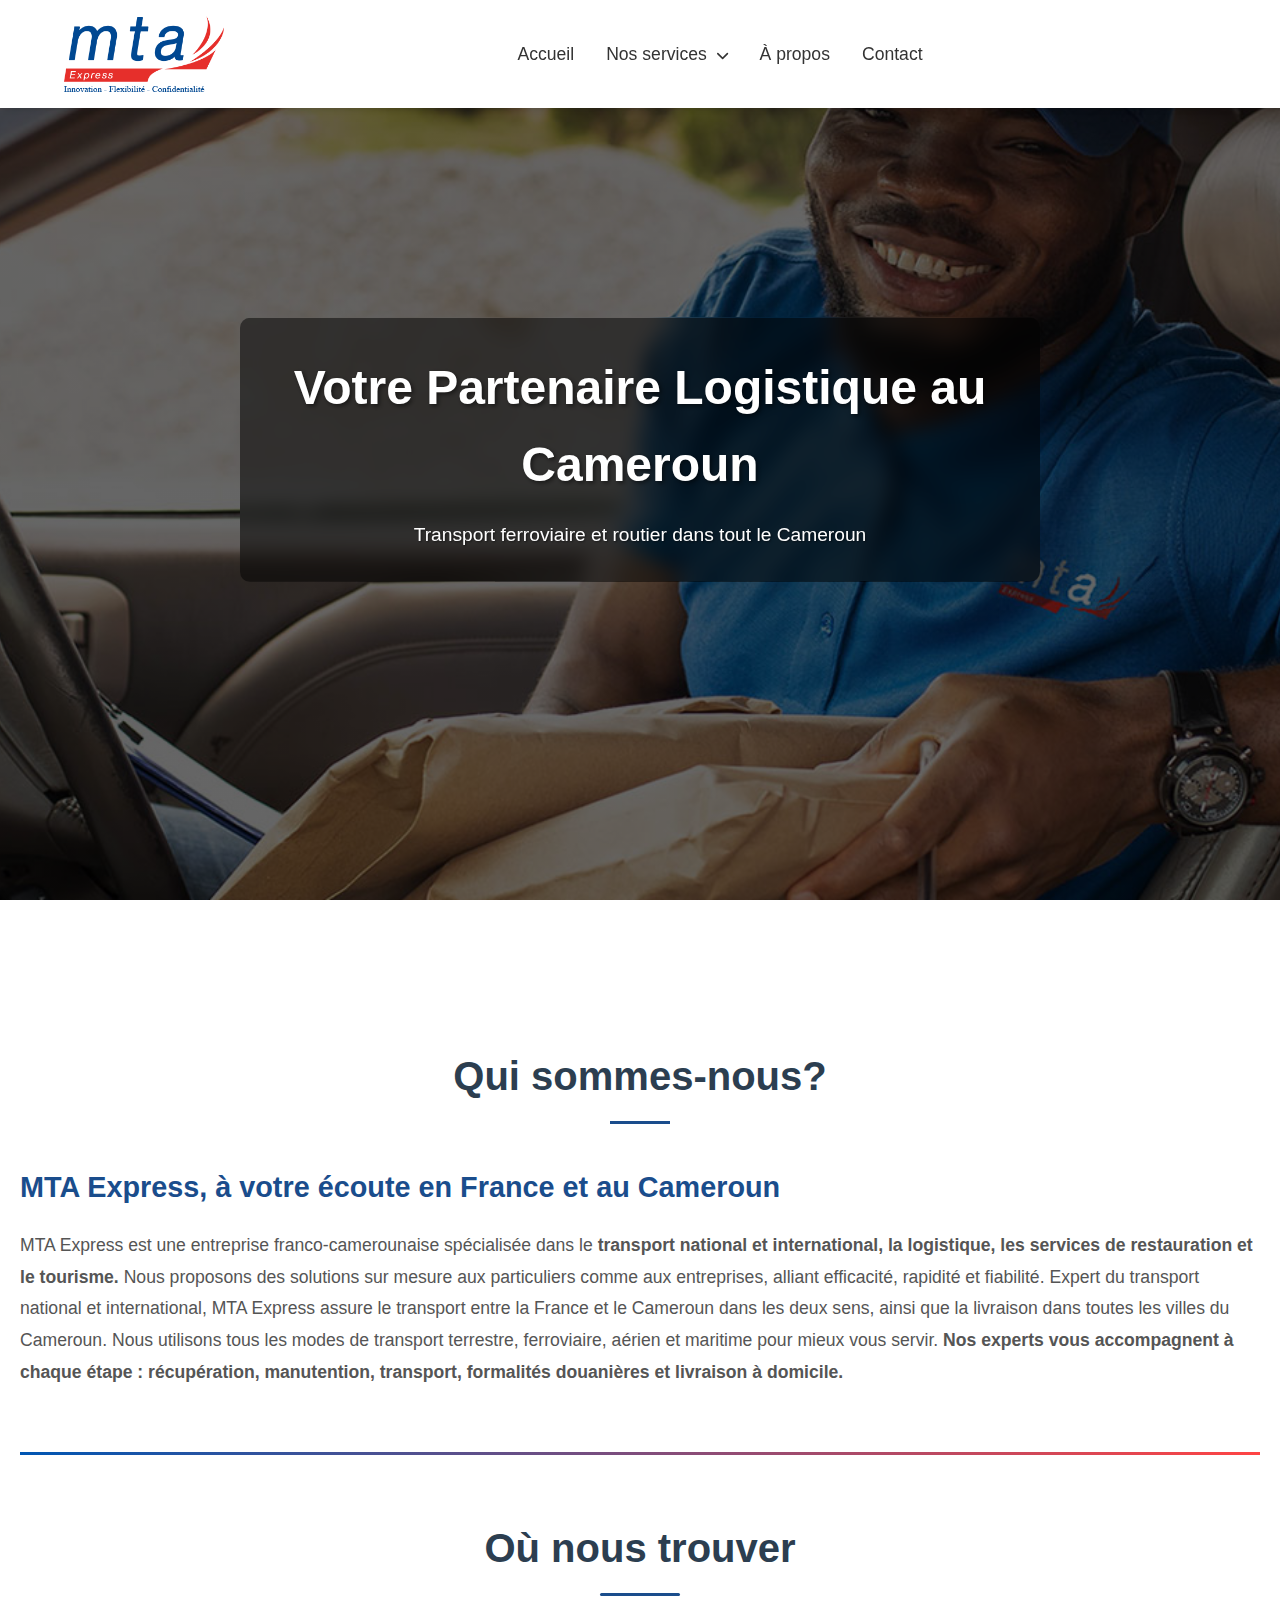
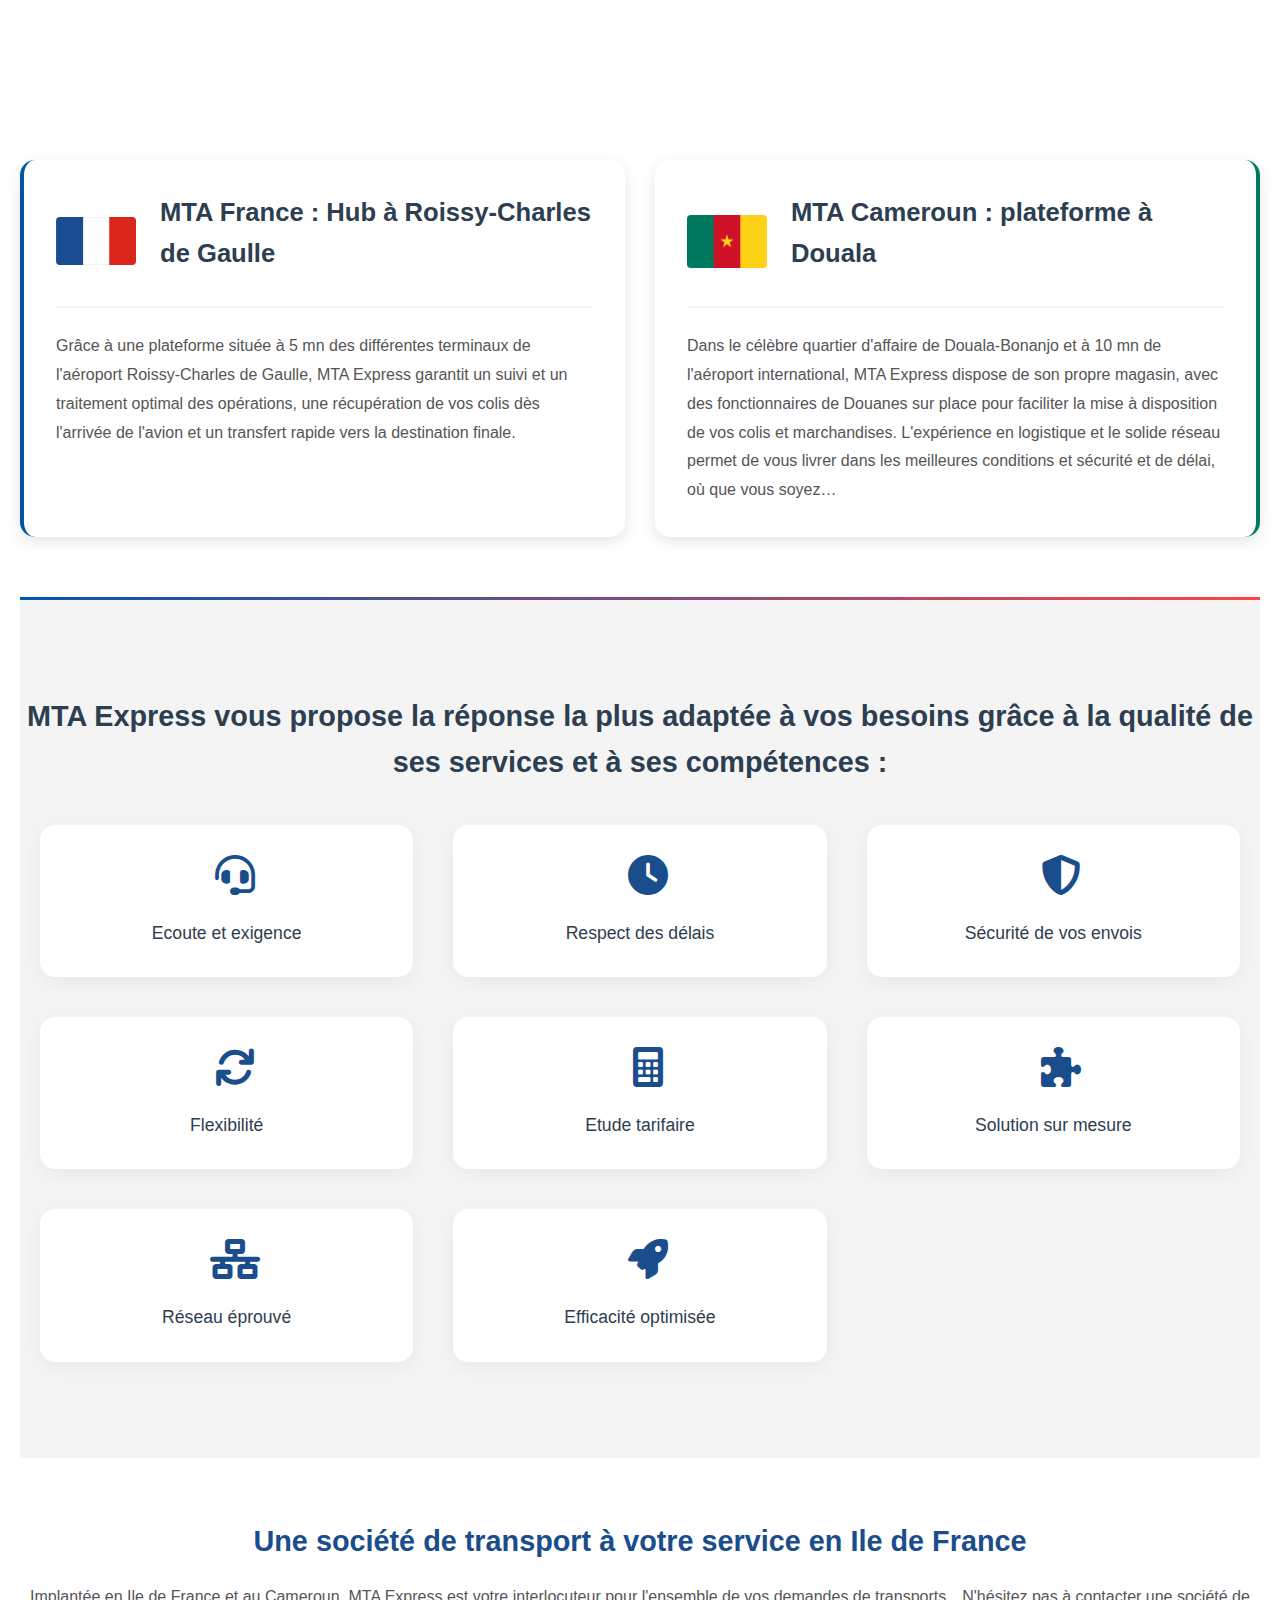
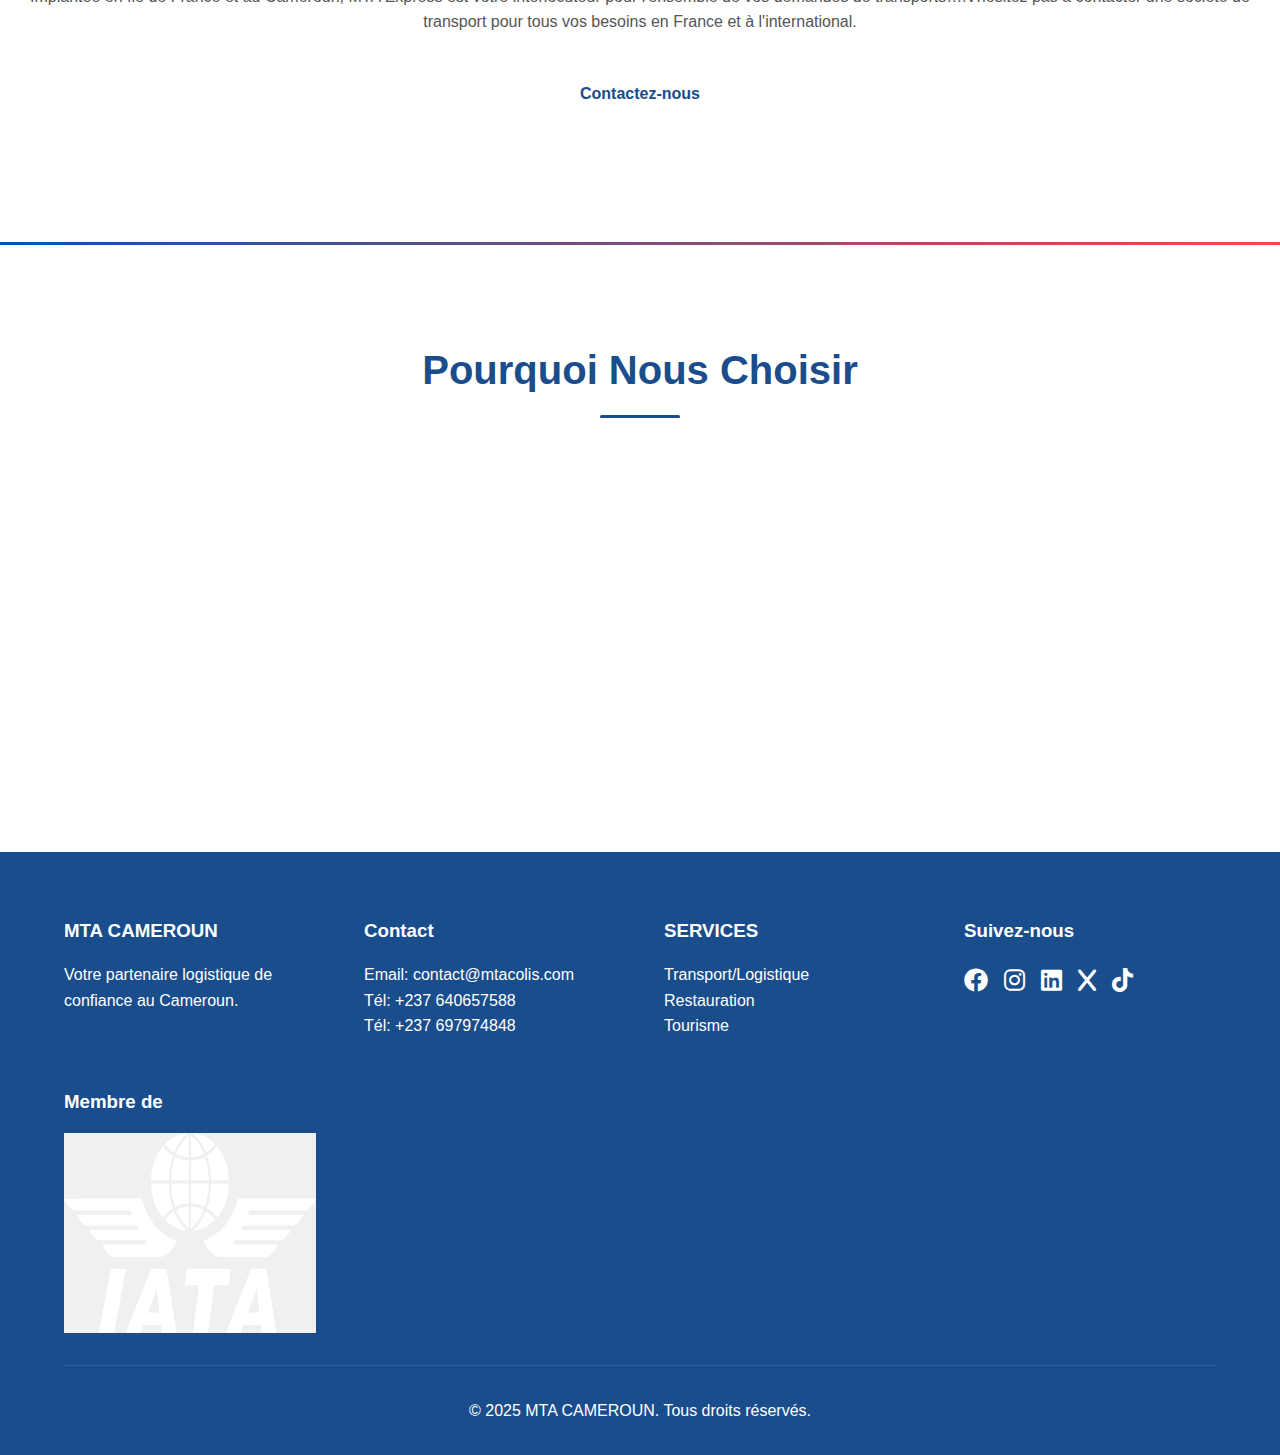
<file: index.html>
<!DOCTYPE html>
<html lang="fr">
<head>
    <meta charset="UTF-8">
    <meta name="viewport" content="width=device-width, initial-scale=1.0">
    <title>MTA CAMEROUN - Transport & Logistique au Cameroun</title>
    <meta name="description" content="MTA CAMEROUN - Transport & Logistique - Services de transport routier, maritime et aérien - Solutions de transport et logistique internationales.">
    <meta name="keywords" content="transport, logistique, transport routier, transport maritime, transport aérien, étude et conseil, fret, MTA CAMEROUN">
    <link rel="stylesheet" href="https://cdnjs.cloudflare.com/ajax/libs/font-awesome/6.0.0/css/all.min.css">
    <link rel="stylesheet" href="css/style.css">
    <link rel="stylesheet" href="css/responsive.css">
    
</head>
<body>
    <!-- Navigation -->
    <!-- <nav class="navbar">
        <div class="logo">
            <img src="images/logo.png" alt="Logo">
        </div>
        <ul class="nav-links">
            <li><a href="index.html">Accueil</a></li>
            <li><a href="pages/services.html">Nos Services</a></li>
            <li><a href="pages/tracking.html">Suivi Colis</a></li>
            <li><a href="pages/about.html">À Propos</a></li>
            <li><a href="pages/contact.html">Contact</a></li>
        </ul>
        <div class="burger">
            <div class="line1"></div>
            <div class="line2"></div>
            <div class="line3"></div>
        </div>
    </nav> -->

    <nav class="navbar">
        <div class="logo">
            <a href="index.html">
                <img src="images/logo.png" alt="Logo" class="logo-img">
            </a>
        </div>
        <ul class="nav-links">
            <li><a href="index.html">Accueil</a></li>
            <!-- <li><a href="pages/services.html">Nos services</a></li> -->
            <!-- <li><a href="pages/tracking.html">Suivi Colis</a></li> -->
            <li class="services-dropdown">
                <a href="">Nos services <i class="fas fa-chevron-down"></i></a>
                <ul class="dropdown-menu">
                    <li><a href="pages/Dropdown-menu-pages/transport.html">Transport/Logistique</a></li>
                    <li><a href="pages/Dropdown-menu-pages/Restauration.html">Restauration</a></li>
                    <li><a href="pages/Dropdown-menu-pages/tourisme.html">Tourisme</a></li>
                </ul>
            </li>
            <li><a href="pages/about.html">À propos</a></li>
            <li><a href="pages/contact.html">Contact</a></li>
        </ul>
        <div class="hamburger">
            <span></span>
            <span></span>
            <span></span>
        </div>
    </nav>

   <!-- Hero Section -->
    <header class="hero">
        <div class="slider">
            <div class="slide active" data-background="images/hero-bg.jpg">
                <div class="hero-content">
                    <h1>Votre Partenaire Logistique au Cameroun</h1>
                    <p>Transport ferroviaire et routier dans tout le Cameroun</p>
                </div>
            </div>
            <div class="slide" data-background="images/Service-traiteur.jpg">
                <div class="hero-content">
                    <h1>Saveurs du Cameroun</h1>
                    <p>Une expérience culinaire authentique avec nos restaurants traditionnels</p>
                </div>
            </div>
            <div class="slide" data-background="images/tourisme.jpg">
                <div class="hero-content">
                    <h1>Découvrez le Cameroun</h1>
                    <p>Des plages paradisiaques aux montagnes majestueuses, une expérience touristique unique</p>
                </div>
            </div>
        </div>
    </header>

    <!-- Où nous trouver Section -->
    <section class="ou-nous-trouver" id="ou-nous-trouver">
        <div class="container">
            <h2>Qui sommes-nous?</h2>
            <div class="introduction">
                <div class="intro-content">
                    <h3>MTA Express, à votre écoute en France et au Cameroun </h3>
                    <p>MTA Express est une entreprise franco-camerounaise spécialisée dans le <b>transport national et international, la logistique, les services de restauration et le tourisme.</b>
                        Nous proposons des solutions sur mesure aux particuliers comme aux entreprises, alliant efficacité, rapidité et fiabilité.
                        
                        Expert du transport national et international, MTA Express assure le transport entre la France et le Cameroun dans les deux sens, ainsi que la livraison dans toutes les villes du Cameroun.
                        Nous utilisons tous les modes de transport terrestre, ferroviaire, aérien et maritime pour mieux vous servir.
                        <b>Nos experts vous accompagnent à chaque étape : récupération, manutention, transport, formalités douanières et livraison à domicile.</b></p>
                </div>
                <!-- <div class="intro-image">
                    <img src="images/world-map.png" alt="Carte du monde" class="loading">
                </div> -->
            </div>

            <div class="specialist-section" style="--delay: 1;">
                <h2>Où nous trouver</h2>
            </div>

            <div class="locations">
                <div class="location-card location-france" style="--delay: 2;">
                    <div class="location-header">
                        <img src="images/france-flag.png" alt="Drapeau français" class="flag-image">
                        <h4>MTA France : Hub à Roissy-Charles de Gaulle</h4>
                    </div>
                    <p>Grâce à une plateforme située à 5 mn des différentes terminaux de l'aéroport Roissy-Charles de Gaulle, MTA Express garantit un suivi et un traitement optimal des opérations, une récupération de vos colis dès l'arrivée de l'avion et un transfert rapide vers la destination finale.</p>
                </div>
                
                <div class="location-card location-cameroun" style="--delay: 3;">
                    <div class="location-header">
                        <img src="images/cameroon-flag.png" alt="Drapeau camerounais" class="flag-image">
                        <h4>MTA Cameroun : plateforme à Douala</h4>
                    </div>
                    <p>Dans le célèbre quartier d'affaire de Douala-Bonanjo et à 10 mn de l'aéroport international, MTA Express dispose de son propre magasin, avec des fonctionnaires de Douanes sur place pour faciliter la mise à disposition de vos colis et marchandises. L'expérience en logistique et le solide réseau permet de vous livrer dans les meilleures conditions et sécurité et de délai, où que vous soyez…</p>
                </div>
            </div>

            <div class="values-section" style="--delay: 4;">
                <h3>MTA Express vous propose la réponse la plus adaptée à vos besoins grâce à la qualité de ses services et à ses compétences :</h3>
                <div class="values-grid">
                    <div class="value-item" style="--delay: 5;">
                        <i class="fa-solid fa-headset"></i>
                        <span>Ecoute et exigence</span>
                    </div>
                    <div class="value-item" style="--delay: 6;">
                        <i class="fa-solid fa-clock"></i>
                        <span>Respect des délais</span>
                    </div>
                    <div class="value-item" style="--delay: 7;">
                        <i class="fa-solid fa-shield"></i>
                        <span>Sécurité de vos envois</span>
                    </div>
                    <div class="value-item" style="--delay: 8;">
                        <i class="fa-solid fa-arrows-rotate"></i>
                        <span>Flexibilité</span>
                    </div>
                    <div class="value-item" style="--delay: 9;">
                        <i class="fa-solid fa-calculator"></i>
                        <span>Etude tarifaire</span>
                    </div>
                    <div class="value-item" style="--delay: 10;">
                        <i class="fa-solid fa-puzzle-piece"></i>
                        <span>Solution sur mesure</span>
                    </div>
                    <div class="value-item" style="--delay: 11;">
                        <i class="fa-solid fa-network-wired"></i>
                        <span>Réseau éprouvé</span>
                    </div>
                    <div class="value-item" style="--delay: 12;">
                        <i class="fa-solid fa-rocket"></i>
                        <span>Efficacité optimisée</span>
                    </div>
                </div>
            </div>

            <div class="conclusion">
                <h3>Une société de transport à votre service en Ile de France</h3>
                <p>Implantée en Ile de France et au Cameroun, MTA Express est votre interlocuteur pour l'ensemble de vos demandes de transports…N'hésitez pas à contacter une société de transport pour tous vos besoins en France et à l'international.</p>
                <a href="pages/contact.html" class="cta-button">Contactez-nous</a>
            </div>
        </div>
    </section>

    <!-- Features Section -->
    <section class="features">
        <h2>Pourquoi Nous Choisir</h2>
        <div class="features-grid">
            <div class="feature">
                <i class="fa-solid fa-truck-fast"></i>
                <h3>Livraison Rapide</h3>
                <p>Maximum 2 jours de délai de livraison</p>
            </div>
            <div class="feature">
                <i class="fa-solid fa-location-dot"></i>
                <h3>Suivi en Temps Réel</h3>
                <p>Suivez vos colis avec nos outils connectés</p>
            </div>
            <div class="feature">
                <i class="fa-solid fa-lock"></i>
                <h3>Service Sécurisé</h3>
                <p>Vos effets sont assurés pendant le transport</p>
            </div>
        </div>
    </section>

    <!-- Footer -->
    <footer>
        <div class="footer-content">
            <div class="footer-section">
                <h3>MTA CAMEROUN</h3>
                <p>Votre partenaire logistique de confiance au Cameroun.</p>
            </div>
            <div class="footer-section">
                <h3>Contact</h3>
                <p><a href="mailto:contact@mtacolis.com">Email: contact@mtacolis.com</a></p>
                <p>Tél: +237 640657588</p>
                <p>Tél: +237 697974848</p>
            </div>
            <div class="footer-section">
                <h3>SERVICES</h3>
                <ul>
                    <li><a href="pages/Dropdown-menu-pages/transport.html">Transport/Logistique</a></li>
                    <li><a href="pages/Dropdown-menu-pages/Restauration.html">Restauration</a></li>
                    <li><a href="pages/Dropdown-menu-pages/tourisme.html">Tourisme</a></li>
                </ul>
            </div>
            <div class="footer-section">
                <h3>Suivez-nous</h3>
                <div class="social-links">
                    <a href="https://www.facebook.com/people/MTA-Cameroun/61573559716135/" target="_blank"><i class="fab fa-facebook"></i></a>
                    <a href="https://www.instagram.com/camerounmta/" target="_blank"><i class="fab fa-instagram"></i></a>
                    <a href="https://www.linkedin.com/company/mta-gopic-cameroun/posts/?feedView=all" target="_blank"><i class="fab fa-linkedin"></i></a>
                    <a href="https://x.com/MTACameroun" target="_blank"><i class="fab fa-x"></i></a>
                    <a href="https://www.tiktok.com/@mta.cameroun" target="_blank"><i class="fab fa-tiktok"></i></a>
                </div>
            </div>
            <div class="footer-section">
                <h3>Membre de</h3>
                <div class="iata-logo">
                    <img src="../../images/IATA.png" alt="IATA">
                </div>            </div>
        </div>
        <div class="footer-bottom">
            <p>&copy; 2025 MTA CAMEROUN. Tous droits réservés.</p>
        </div>
    </footer>

    <script src="js/main.js"></script>
    <script>
        // Fonction pour vérifier si un élément est dans la vue
        function isInViewport(element) {
            const rect = element.getBoundingClientRect();
            return (
                rect.top >= 0 &&
                rect.left >= 0 &&
                rect.bottom <= (window.innerHeight || document.documentElement.clientHeight) &&
                rect.right <= (window.innerWidth || document.documentElement.clientWidth)
            );
        }

        // Fonction pour activer les animations
        function handleScroll() {
            const elements = document.querySelectorAll('.feature, .value-item, .intro-content, .intro-image, .footer-section');
            
            elements.forEach(element => {
                if (isInViewport(element)) {
                    element.style.animationPlayState = 'running';
                }
            });
        }

        // Ajouter l'événement scroll
        window.addEventListener('scroll', handleScroll);
        
        // Appeler la fonction une première fois pour les éléments déjà dans la vue
        handleScroll();
    </script>
</body>
</html>
</file>
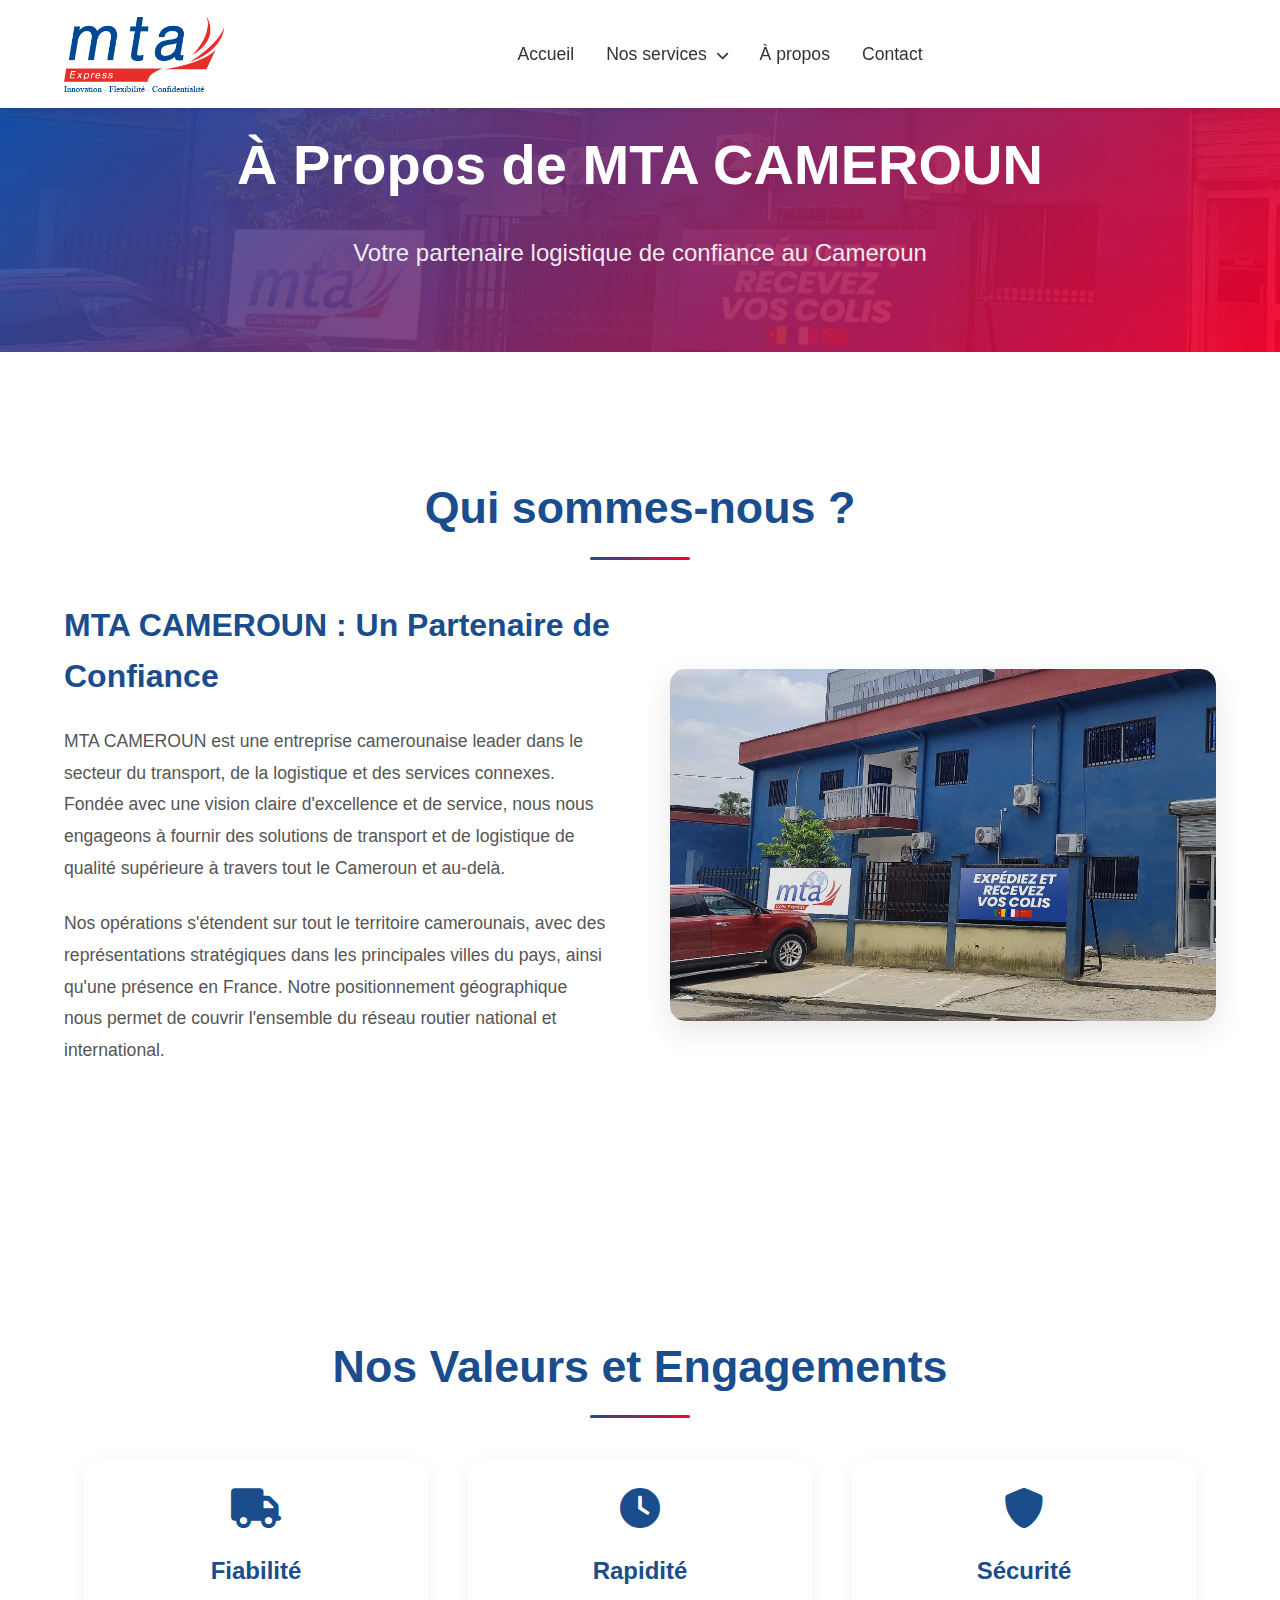
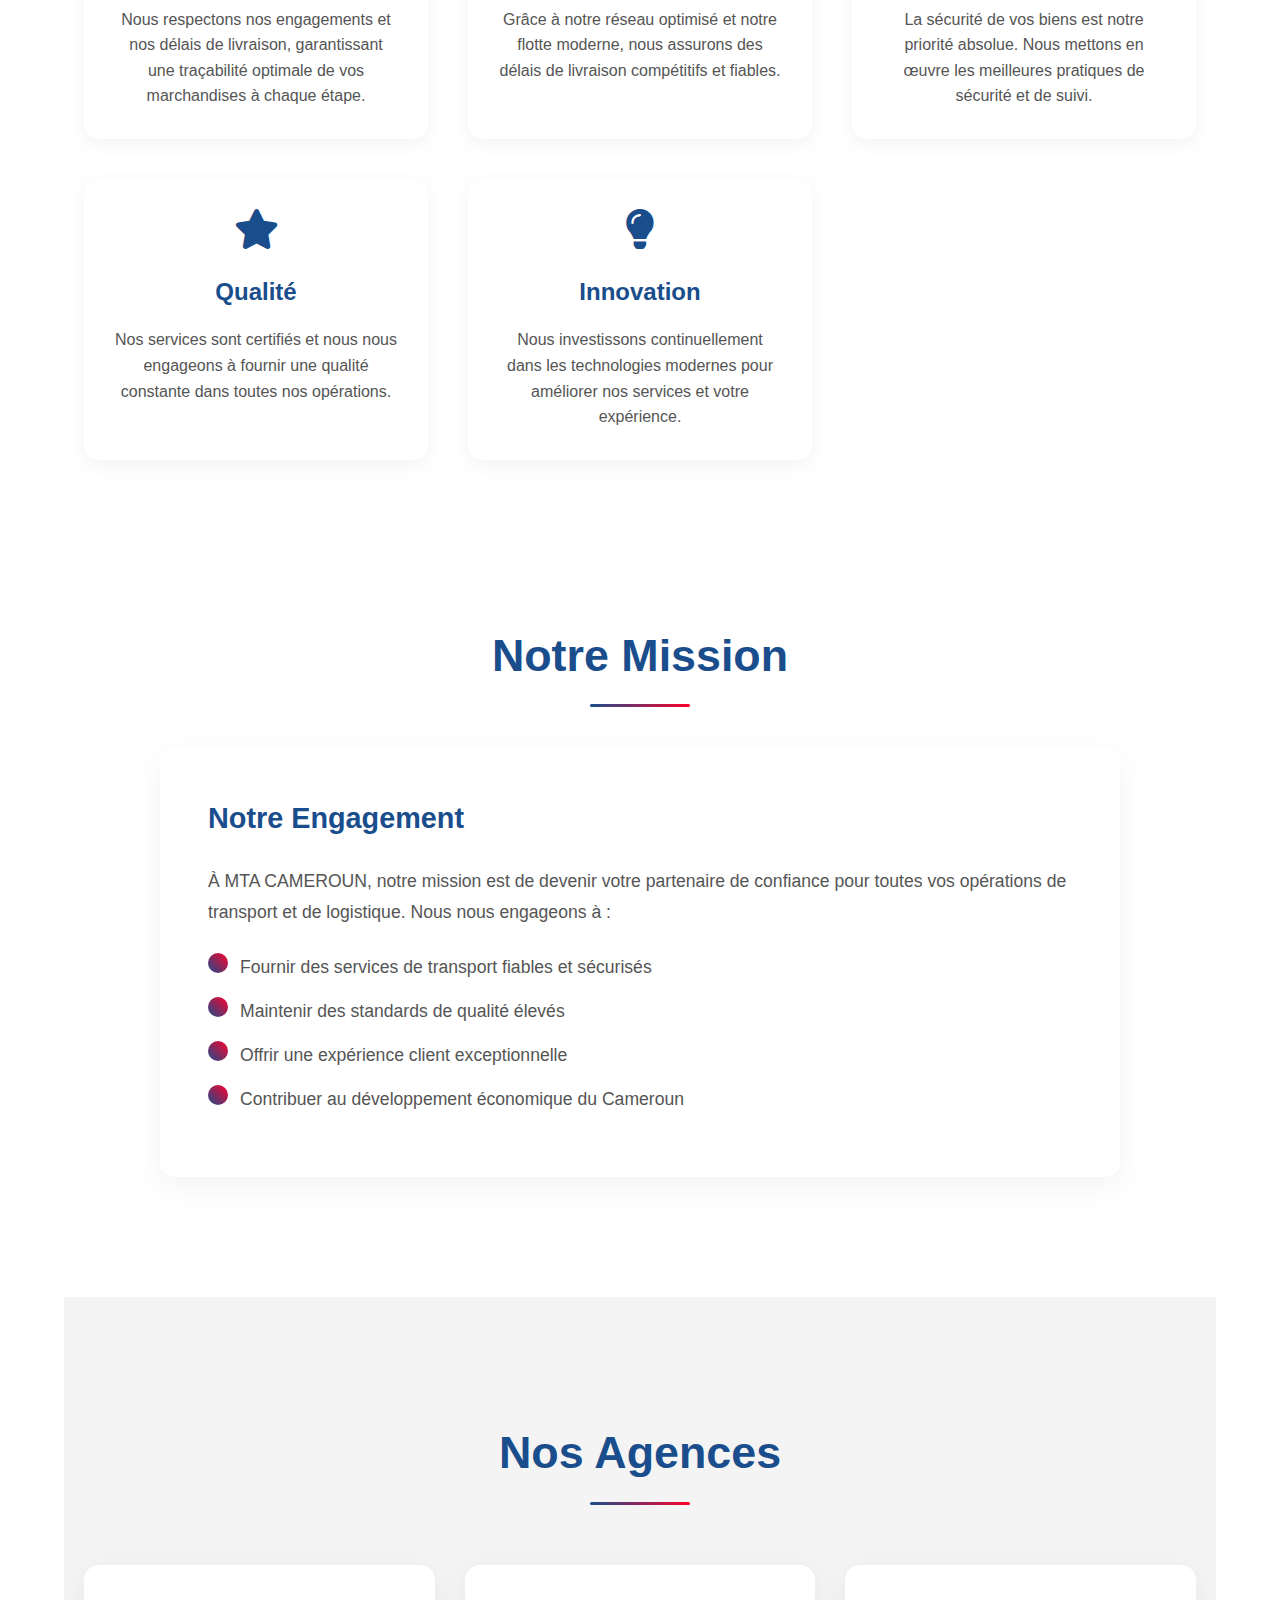
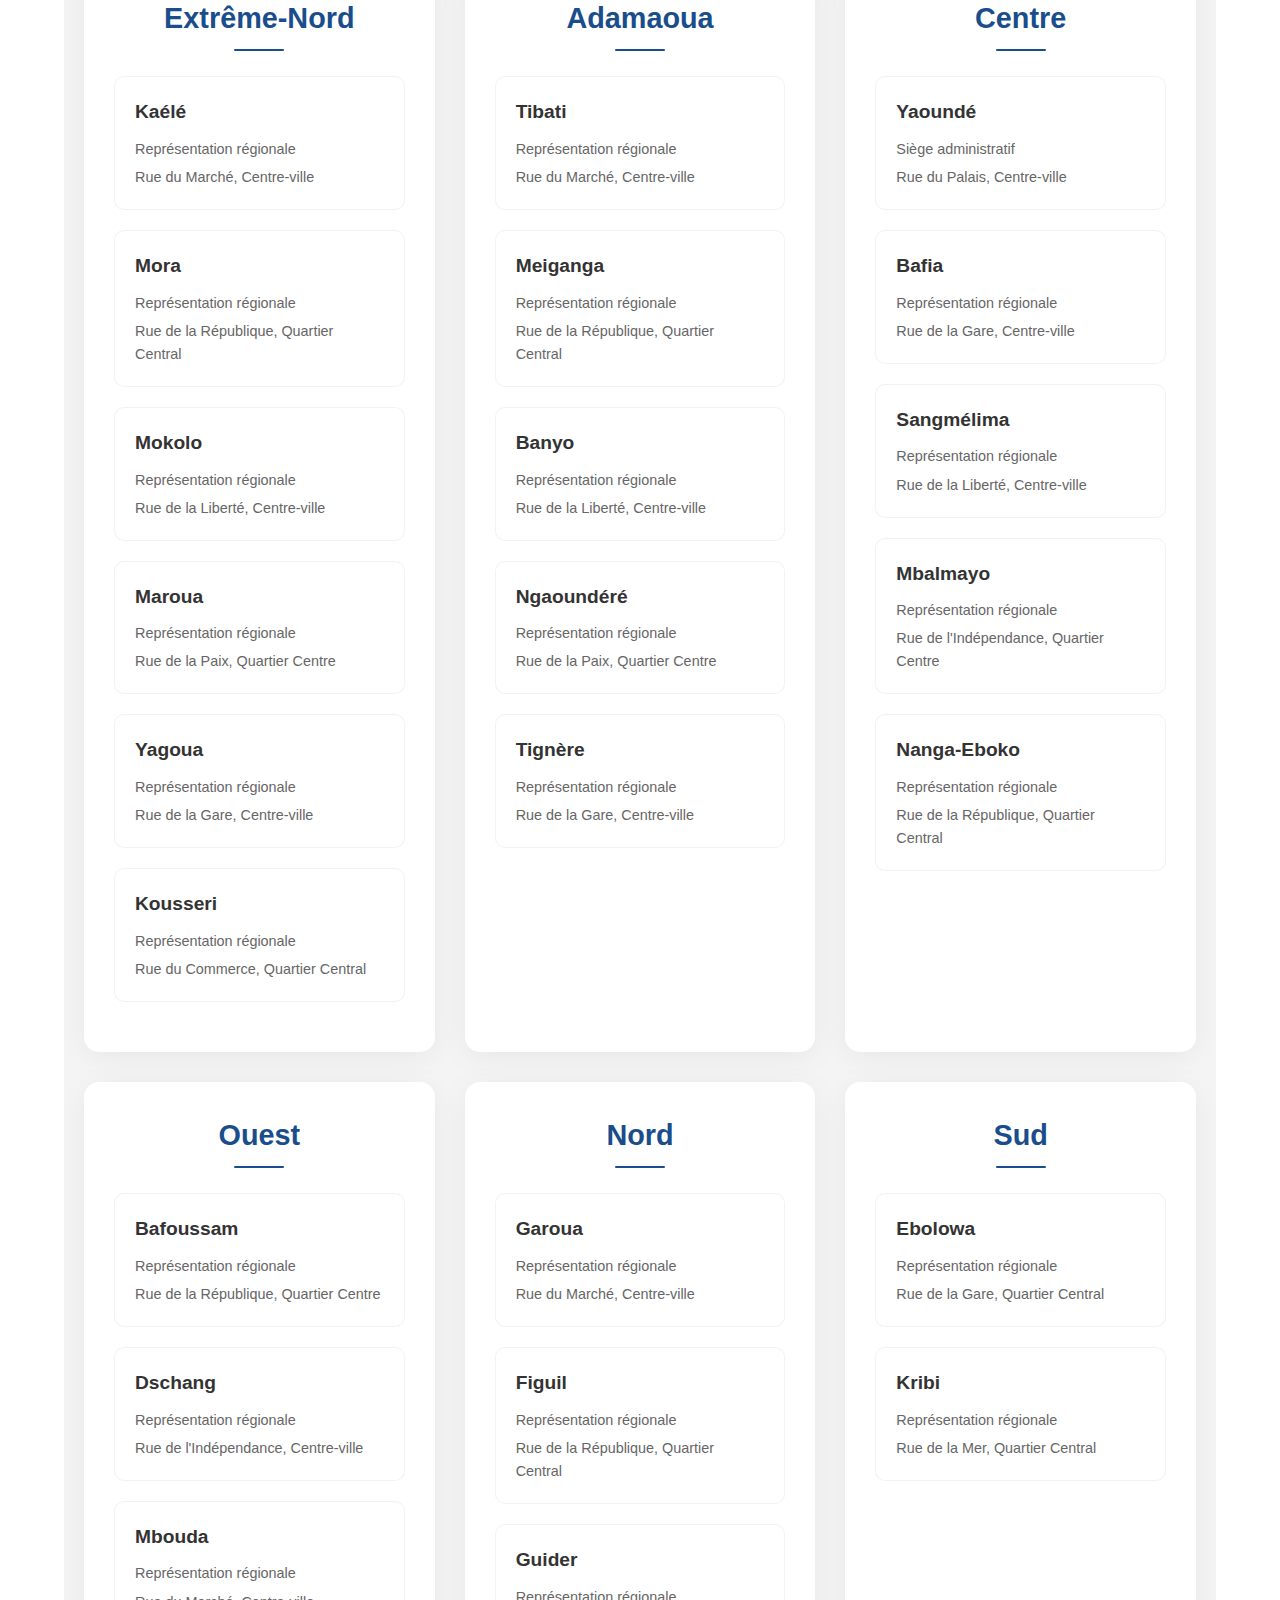
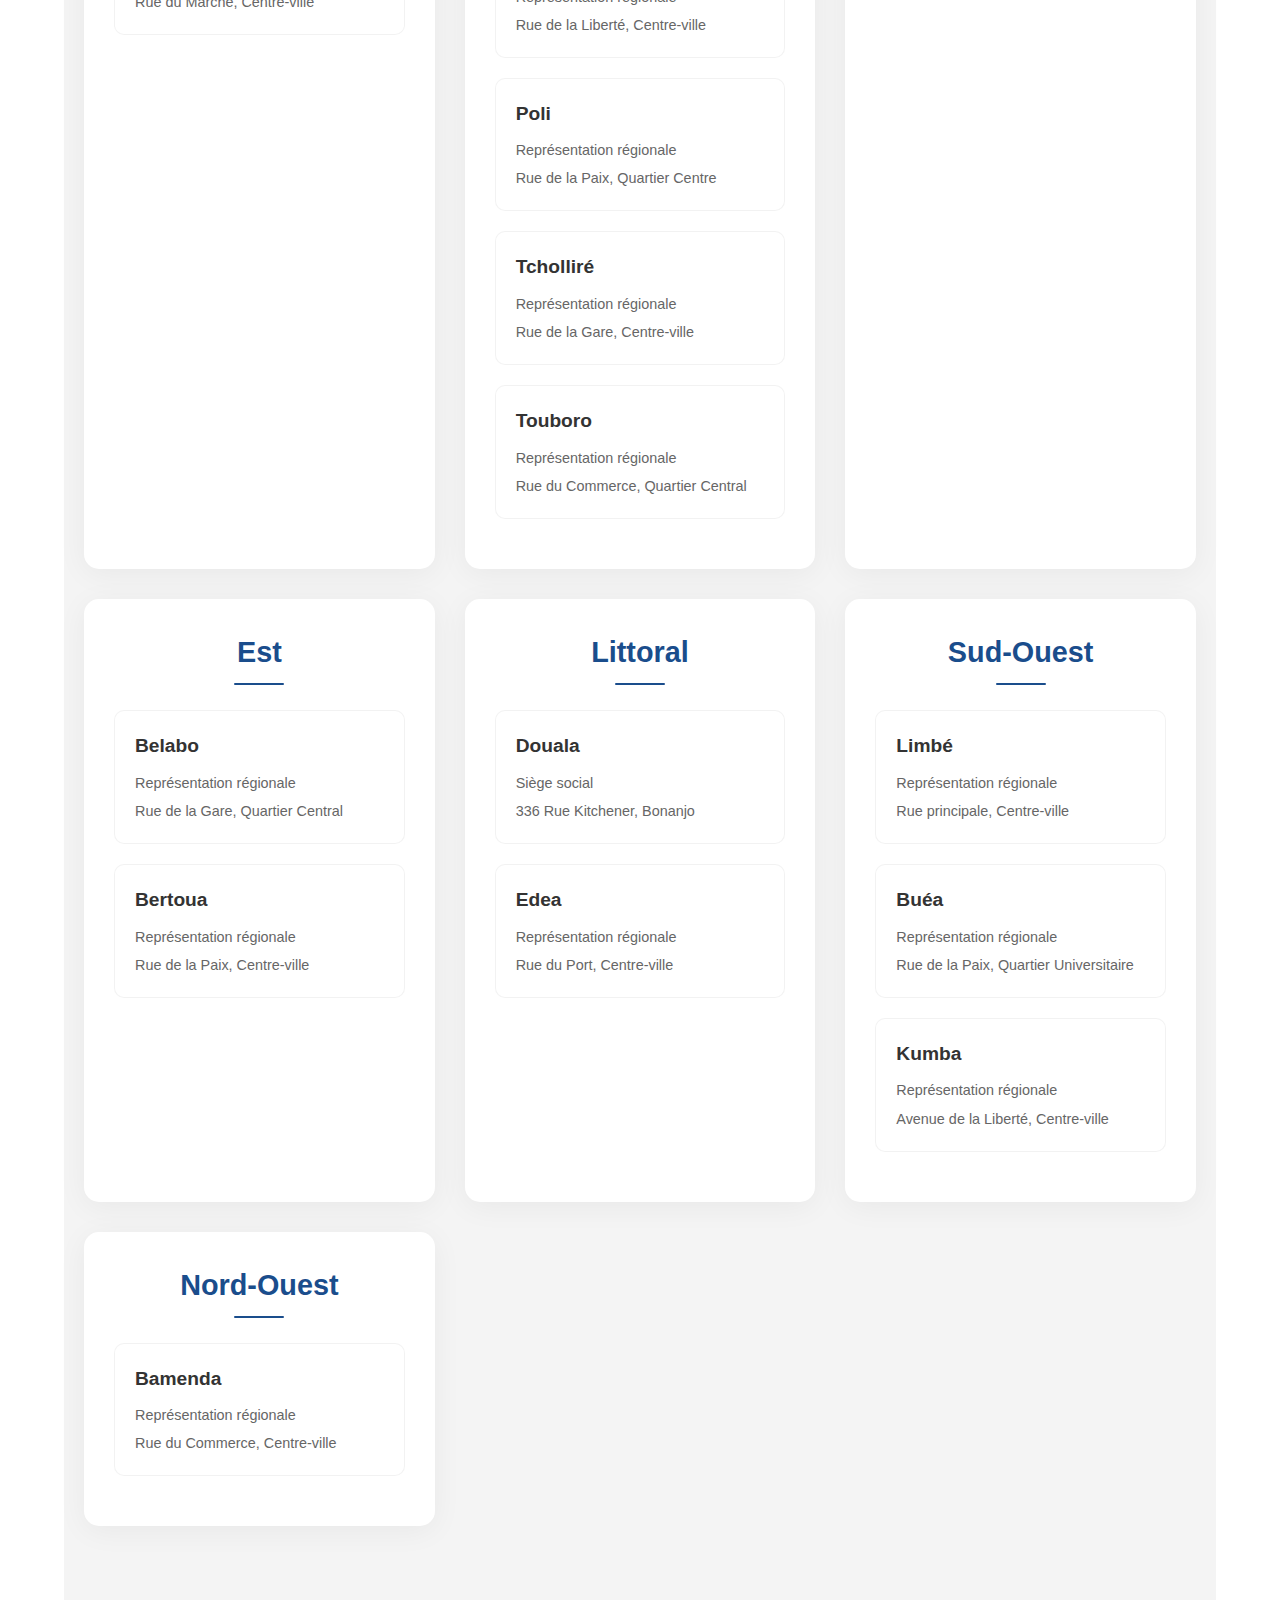
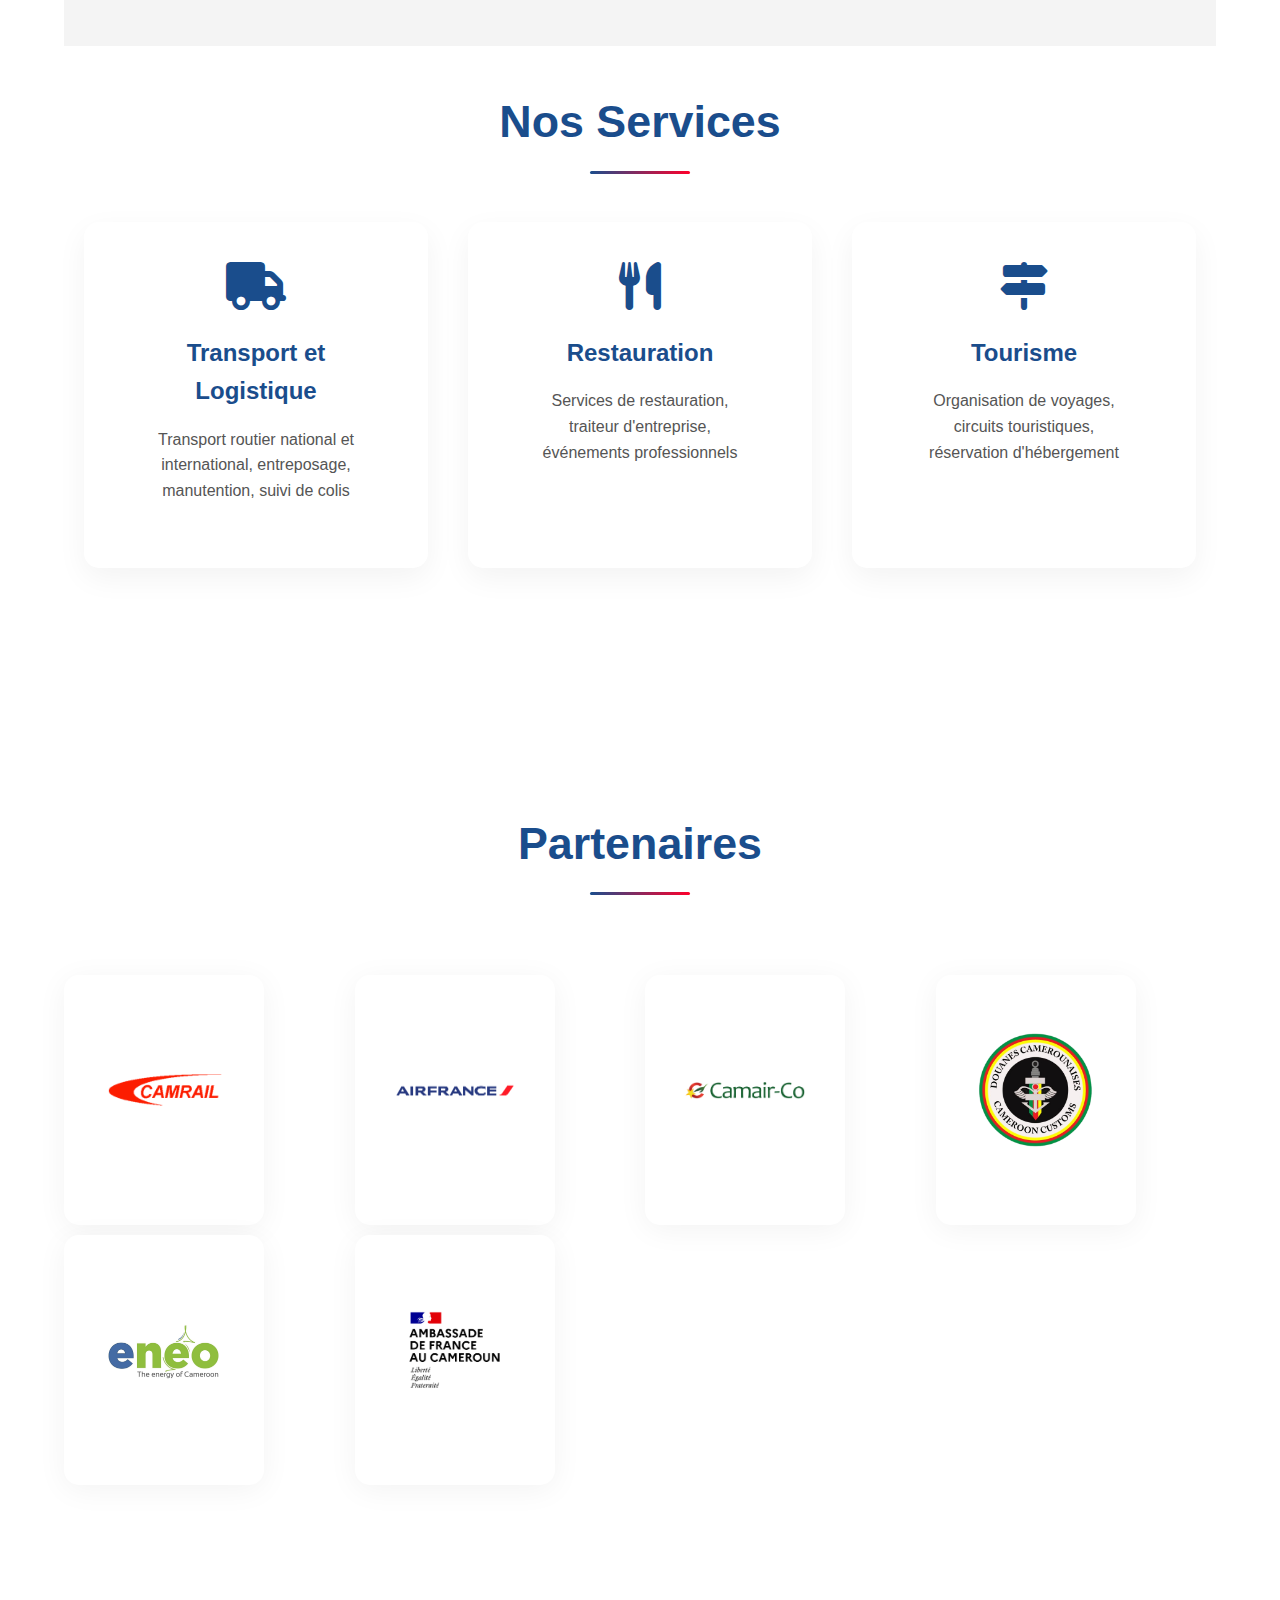
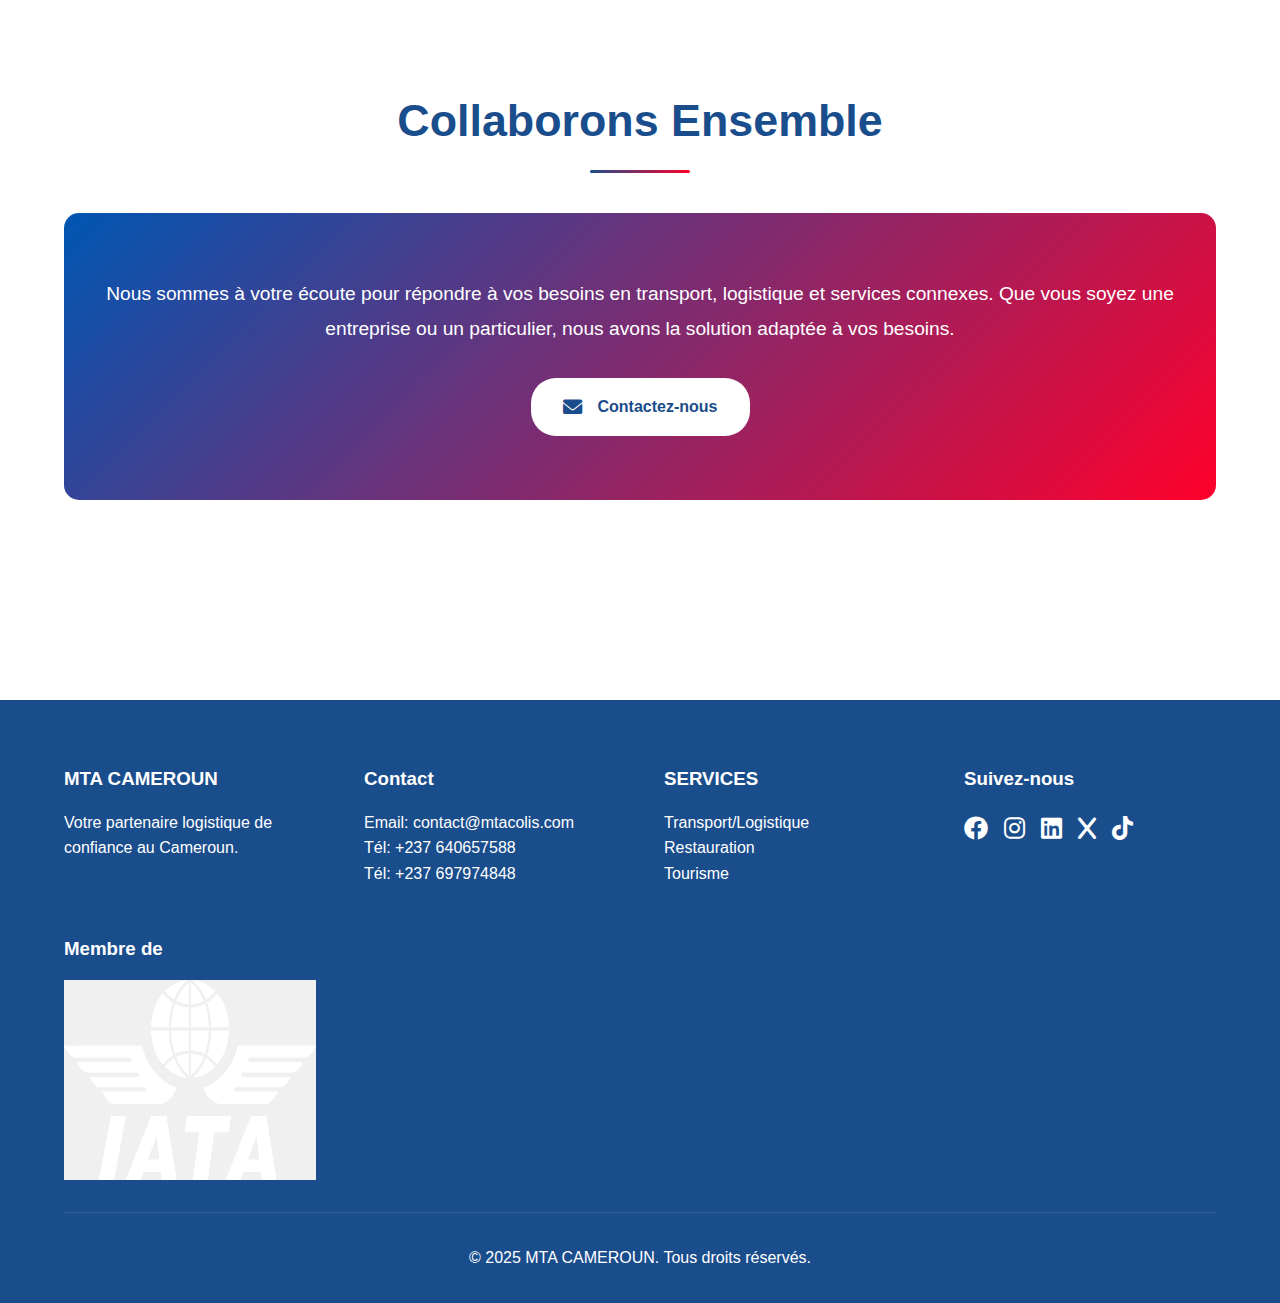
<file: pages/about.html>
<!DOCTYPE html>
<html lang="fr">
<head>
    <meta charset="UTF-8">
    <meta name="viewport" content="width=device-width, initial-scale=1.0">
    <title>À Propos - MTA CAMEROUN Transport & Logistique</title>
    <link rel="stylesheet" href="https://cdnjs.cloudflare.com/ajax/libs/font-awesome/6.0.0/css/all.min.css">
    <link rel="stylesheet" href="../css/style.css">
    <link rel="stylesheet" href="../css/responsive.css">
</head>
<body>
    <!-- Navigation -->
    <nav class="navbar">
        <div class="logo">
            <a href="index.html">
                <img src="../images/logo.png" alt="Logo" class="logo-img">
            </a>
        </div>
        <ul class="nav-links">
            <li><a href="../index.html">Accueil</a></li>
            <!-- <li><a href="services.html">Nos services</a></li> -->
            <li class="services-dropdown">
                <a href="">Nos services <i class="fas fa-chevron-down"></i></a>
                <ul class="dropdown-menu">
                    <li><a href="Dropdown-menu-pages/transport.html">Transport/Logistique</a></li>
                    <li><a href="Dropdown-menu-pages/Restauration.html">Restauration</a></li>
                    <li><a href="Dropdown-menu-pages/tourisme.html">Tourisme</a></li>
                </ul>
            </li>
            <!-- <li><a href="pages/tracking.html">Suivi Colis</a></li> -->
            <li><a href="about.html">À propos</a></li>
            <li><a href="contact.html">Contact</a></li>
        </ul>
        <div class="hamburger">
            <span></span>
            <span></span>
            <span></span>
        </div>
    </nav>


    <!-- About Header -->
    <header class="page-header">
        <h1>À Propos de MTA CAMEROUN</h1>
        <p>Votre partenaire logistique de confiance au Cameroun</p>
    </header>

    <!-- About Content -->
    <section class="about-content" style="background-color: var(--white);">
        <div class="container">
            <!-- Présentation de l'entreprise -->
            <div class="about-section">
                <div class="section-header">
                    <h2>Qui sommes-nous ?</h2>
                    <div class="section-divider"></div>
                </div>
                <div class="about-intro">
                    <div class="about-text">
                        <h3>MTA CAMEROUN : Un Partenaire de Confiance</h3>
                        <p>MTA CAMEROUN est une entreprise camerounaise leader dans le secteur du transport, de la logistique et des services connexes. Fondée avec une vision claire d'excellence et de service, nous nous engageons à fournir des solutions de transport et de logistique de qualité supérieure à travers tout le Cameroun et au-delà.</p>
                        <p>Nos opérations s'étendent sur tout le territoire camerounais, avec des représentations stratégiques dans les principales villes du pays, ainsi qu'une présence en France. Notre positionnement géographique nous permet de couvrir l'ensemble du réseau routier national et international.</p>
                    </div>
                    <div class="about-image">
                        <img src="../images/mta.jpeg" alt="MTA CAMEROUN - Un Partenaire de Confiance">
                        <div class="image-overlay"></div>
                    </div>
                </div>
            </div>

            <!-- Valeurs et Engagements -->
            <div class="about-section">
                <div class="section-header">
                    <h2>Nos Valeurs et Engagements</h2>
                    <div class="section-divider"></div>
                </div>
                <div class="values-grid">
                    <div class="value-item">
                        <i class="fas fa-truck"></i>
                        <h3>Fiabilité</h3>
                        <p>Nous respectons nos engagements et nos délais de livraison, garantissant une traçabilité optimale de vos marchandises à chaque étape.</p>
                    </div>
                    <div class="value-item">
                        <i class="fas fa-clock"></i>
                        <h3>Rapidité</h3>
                        <p>Grâce à notre réseau optimisé et notre flotte moderne, nous assurons des délais de livraison compétitifs et fiables.</p>
                    </div>
                    <div class="value-item">
                        <i class="fas fa-shield-alt"></i>
                        <h3>Sécurité</h3>
                        <p>La sécurité de vos biens est notre priorité absolue. Nous mettons en œuvre les meilleures pratiques de sécurité et de suivi.</p>
                    </div>
                    <div class="value-item">
                        <i class="fas fa-star"></i>
                        <h3>Qualité</h3>
                        <p>Nos services sont certifiés et nous nous engageons à fournir une qualité constante dans toutes nos opérations.</p>
                    </div>
                    <div class="value-item">
                        <i class="fas fa-lightbulb"></i>
                        <h3>Innovation</h3>
                        <p>Nous investissons continuellement dans les technologies modernes pour améliorer nos services et votre expérience.</p>
                    </div>
                </div>
            </div>

            <!-- Mission -->
            <div class="about-section">
                <div class="section-header">
                    <h2>Notre Mission</h2>
                    <div class="section-divider"></div>
                </div>
                <div class="about-grid">
                    <div class="about-item">
                        <h3>Notre Engagement</h3>
                        <p>À MTA CAMEROUN, notre mission est de devenir votre partenaire de confiance pour toutes vos opérations de transport et de logistique. Nous nous engageons à :</p>
                        <ul class="values-list">
                            <li>Fournir des services de transport fiables et sécurisés</li>
                            <li>Maintenir des standards de qualité élevés</li>
                            <li>Offrir une expérience client exceptionnelle</li>
                            <li>Contribuer au développement économique du Cameroun</li>
                        </ul>
                    </div>
                </div>
            </div>

            <!-- Zones d'intervention -->
             <!-- Carte des Agences -->
    <div class="agencies-map">
        <div class="container">
            <h2 class="section-title">Nos Agences</h2>
            
                
                <!-- Liste détaillée des agences -->
                <div class="agencies-grid">
                    <!-- Région de l'Extrême-Nord -->
                    <div class="region" data-region="extreme-nord">
                        <h3>Extrême-Nord</h3>
                        <div class="map-item hover-effect">
                            <h4>Kaélé</h4>
                            <p>Représentation régionale</p>
                            <p>Rue du Marché, Centre-ville</p>
                        </div>
                        <div class="map-item hover-effect">
                            <h4>Mora</h4>
                            <p>Représentation régionale</p>
                            <p>Rue de la République, Quartier Central</p>
                        </div>
                        <div class="map-item hover-effect">
                            <h4>Mokolo</h4>
                            <p>Représentation régionale</p>
                            <p>Rue de la Liberté, Centre-ville</p>
                        </div>
                        <div class="map-item hover-effect">
                            <h4>Maroua</h4>
                            <p>Représentation régionale</p>
                            <p>Rue de la Paix, Quartier Centre</p>
                        </div>
                        <div class="map-item hover-effect">
                            <h4>Yagoua</h4>
                            <p>Représentation régionale</p>
                            <p>Rue de la Gare, Centre-ville</p>
                        </div>
                        <div class="map-item hover-effect">
                            <h4>Kousseri</h4>
                            <p>Représentation régionale</p>
                            <p>Rue du Commerce, Quartier Central</p>
                        </div>
                    </div>

                    <!-- Région de l'Adamaoua -->
                    <div class="region" data-region="adamaoua">
                        <h3>Adamaoua</h3>
                        <div class="map-item hover-effect">
                            <h4>Tibati</h4>
                            <p>Représentation régionale</p>
                            <p>Rue du Marché, Centre-ville</p>
                        </div>
                        <div class="map-item hover-effect">
                            <h4>Meiganga</h4>
                            <p>Représentation régionale</p>
                            <p>Rue de la République, Quartier Central</p>
                        </div>
                        <div class="map-item hover-effect">
                            <h4>Banyo</h4>
                            <p>Représentation régionale</p>
                            <p>Rue de la Liberté, Centre-ville</p>
                        </div>
                        
                        <div class="map-item hover-effect">
                            <h4>Ngaoundéré</h4>
                            <p>Représentation régionale</p>
                            <p>Rue de la Paix, Quartier Centre</p>
                        </div>
                        <div class="map-item hover-effect">
                            <h4>Tignère</h4>
                            <p>Représentation régionale</p>
                            <p>Rue de la Gare, Centre-ville</p>
                        </div>
                    </div>

                    <!-- Région du Centre -->
                    <div class="region" data-region="centre">
                        <h3>Centre</h3>
                        <div class="map-item hover-effect siège">
                            <h4>Yaoundé</h4>
                            <p>Siège administratif</p>
                            <p>Rue du Palais, Centre-ville</p>
                        </div>
                        <div class="map-item hover-effect">
                            <h4>Bafia</h4>
                            <p>Représentation régionale</p>
                            <p>Rue de la Gare, Centre-ville</p>
                        </div>
                        <div class="map-item hover-effect">
                            <h4>Sangmélima</h4>
                            <p>Représentation régionale</p>
                            <p>Rue de la Liberté, Centre-ville</p>
                        </div>
                        <div class="map-item hover-effect">
                            <h4>Mbalmayo</h4>
                            <p>Représentation régionale</p>
                            <p>Rue de l'Indépendance, Quartier Centre</p>
                        </div>
                        
                        <div class="map-item hover-effect">
                            <h4>Nanga-Eboko</h4>
                            <p>Représentation régionale</p>
                            <p>Rue de la République, Quartier Central</p>
                        </div>
                    </div>

                    
                   
                    <!-- Région de l'Ouest -->
                    <div class="region" data-region="ouest">
                        <h3>Ouest</h3>
                        <div class="map-item hover-effect">
                            <h4>Bafoussam</h4>
                            <p>Représentation régionale</p>
                            <p>Rue de la République, Quartier Centre</p>
                        </div>
                        <div class="map-item hover-effect">
                            <h4>Dschang</h4>
                            <p>Représentation régionale</p>
                            <p>Rue de l'Indépendance, Centre-ville</p>
                        </div>
                        <div class="map-item hover-effect">
                            <h4>Mbouda</h4>
                            <p>Représentation régionale</p>
                            <p>Rue du Marché, Centre-ville</p>
                        </div>
                    </div>

                    <!-- Région du Nord -->
                    <div class="region" data-region="nord">
                        <h3>Nord</h3>
                        <div class="map-item hover-effect">
                            <h4>Garoua</h4>
                            <p>Représentation régionale</p>
                            <p>Rue du Marché, Centre-ville</p>
                        </div>
                        <div class="map-item hover-effect">
                            <h4>Figuil</h4>
                            <p>Représentation régionale</p>
                            <p>Rue de la République, Quartier Central</p>
                        </div>
                        <div class="map-item hover-effect">
                            <h4>Guider</h4>
                            <p>Représentation régionale</p>
                            <p>Rue de la Liberté, Centre-ville</p>
                        </div>
                        <div class="map-item hover-effect">
                            <h4>Poli</h4>
                            <p>Représentation régionale</p>
                            <p>Rue de la Paix, Quartier Centre</p>
                        </div>
                        <div class="map-item hover-effect">
                            <h4>Tcholliré</h4>
                            <p>Représentation régionale</p>
                            <p>Rue de la Gare, Centre-ville</p>
                        </div>
                        <div class="map-item hover-effect">
                            <h4>Touboro</h4>
                            <p>Représentation régionale</p>
                            <p>Rue du Commerce, Quartier Central</p>
                        </div>
                    </div>

                   
                    

                    <!-- Région du Sud -->
                    <div class="region" data-region="sud">
                        <h3>Sud</h3>
                        <div class="map-item hover-effect">
                            <h4>Ebolowa</h4>
                            <p>Représentation régionale</p>
                            <p>Rue de la Gare, Quartier Central</p>
                        </div>
                        <div class="map-item hover-effect">
                            <h4>Kribi</h4>
                            <p>Représentation régionale</p>
                            <p>Rue de la Mer, Quartier Central</p>
                        </div>
                    </div>

                    <!-- Région de l'Est  -->
                    <div class="region" data-region="est">
                        <h3>Est</h3>
                        <div class="map-item hover-effect">
                            <h4>Belabo</h4>
                            <p>Représentation régionale</p>
                            <p>Rue de la Gare, Quartier Central</p>
                        </div>
                        <div class="map-item hover-effect">
                            <h4>Bertoua</h4>
                            <p>Représentation régionale</p>
                            <p>Rue de la Paix, Centre-ville</p>
                        </div>
                    </div>

                    
                    

                    <!-- Région du Littoral -->
                    <div class="region" data-region="littoral">
                        <h3>Littoral</h3>
                        <div class="map-item hover-effect siège">
                            <h4>Douala</h4>
                            <p>Siège social</p>
                            <p>336 Rue Kitchener, Bonanjo</p>
                        </div>
                        <div class="map-item hover-effect">
                            <h4>Edea</h4>
                            <p>Représentation régionale</p>
                            <p>Rue du Port, Centre-ville</p>
                        </div>
                    </div>


                     <!-- Région du Sud-Ouest -->
                     <div class="region" data-region="sud-ouest">
                        <h3>Sud-Ouest</h3>
                        <div class="map-item hover-effect">
                            <h4>Limbé</h4>
                            <p>Représentation régionale</p>
                            <p>Rue principale, Centre-ville</p>
                        </div>
                        <div class="map-item hover-effect">
                            <h4>Buéa</h4>
                            <p>Représentation régionale</p>
                            <p>Rue de la Paix, Quartier Universitaire</p>
                        </div>
                        <div class="map-item hover-effect">
                            <h4>Kumba</h4>
                            <p>Représentation régionale</p>
                            <p>Avenue de la Liberté, Centre-ville</p>
                        </div>
                    </div>

                     <!-- Région du Nord-Ouest -->
                     <div class="region" data-region="nord-ouest">
                        <h3>Nord-Ouest</h3>
                        <div class="map-item hover-effect">
                            <h4>Bamenda</h4>
                            <p>Représentation régionale</p>
                            <p>Rue du Commerce, Centre-ville</p>
                        </div>
                    </div>






                    
                </div>
            </div>
        </div>
    </div>

            <!-- Services -->
            <div class="about-section">
                <div class="section-header">
                    <h2>Nos Services</h2>
                    <div class="section-divider"></div>
                </div>
                <div class="services-grid">
                    <div class="service-item">
                        <i class="fas fa-truck"></i>
                        <h3>Transport et Logistique</h3>
                        <p>Transport routier national et international, entreposage, manutention, suivi de colis</p>
                    </div>
                    <div class="service-item">
                        <i class="fas fa-utensils"></i>
                        <h3>Restauration</h3>
                        <p>Services de restauration, traiteur d'entreprise, événements professionnels</p>
                    </div>
                    <div class="service-item">
                        <i class="fas fa-map-signs"></i>
                        <h3>Tourisme</h3>
                        <p>Organisation de voyages, circuits touristiques, réservation d'hébergement</p>
                    </div>
                </div>
            </div>

            <!-- Partenaires -->
            <div class="about-section">
                <div class="section-header">
                    <h2>Partenaires</h2>
                    <div class="section-divider"></div>
                </div>
                <div class="partners-grid">
                    <div class="partner-item " style="background-color: white;">
                        <img src="../images/camrail.png" alt="Logo Camrail" class="partner-logo" style="background-color: white; ">
                    </div>
                    <div class="partner-item">
                        <img src="../images/Air-France-Logo.png" alt="Logo Air France" class="partner-logo" style="background-color: white; ">
                    </div>
                    <div class="partner-item">
                        <img src="../images/camairco.png" alt="Logo Camairco" class="partner-logo" style="background-color: white;">
                    </div>
                    <div class="partner-item">
                        <img src="../images/douane.png" alt="Logo Douane" class="partner-logo" style="background-color: white;">
                    </div>
                    <div class="partner-item">
                        <img src="../images/eneo.jpg" alt="Logo Eneo" class="partner-logo" style="background-color: white;">
                    </div>
                    <div class="partner-item">
                        <img src="../images/ambassade.png" alt="Logo Ambassade" class="partner-logo" style="background-color: white;">
                    </div>
                </div>
            </div>

            <!-- Invitation -->
            <div class="about-section">
                <div class="section-header">
                    <h2>Collaborons Ensemble</h2>
                    <div class="section-divider"></div>
                </div>
                <div class="contact-invitation">
                    <p>Nous sommes à votre écoute pour répondre à vos besoins en transport, logistique et services connexes. Que vous soyez une entreprise ou un particulier, nous avons la solution adaptée à vos besoins.</p>
                    <a href="contact.html" class="cta-button">
                        <i class="fas fa-envelope"></i> Contactez-nous
                    </a>
                </div>
            </div>
        </div>
    </section>

    <!-- Footer -->
    <footer>
        <div class="footer-content">
            <div class="footer-section">
                <h3>MTA CAMEROUN</h3>
                <p>Votre partenaire logistique de confiance au Cameroun.</p>
            </div>
            <div class="footer-section">
                <h3>Contact</h3>
                <p><a href="mailto:contact@mtacolis.com">Email: contact@mtacolis.com</a></p>
                <p>Tél: +237 640657588</p>
                <p>Tél: +237 697974848</p>
            </div>
            <div class="footer-section">
                <h3>SERVICES</h3>
                <ul>
                    <li><a href="../Dropdown-menu-pages/transport.html">Transport/Logistique</a></li>
                    <li><a href="../Dropdown-menu-pages/Restauration.html">Restauration</a></li>
                    <li><a href="../Dropdown-menu-pages/tourisme.html">Tourisme</a></li>
                </ul>
            </div>
            <div class="footer-section">
                <h3>Suivez-nous</h3>
                <div class="social-links">
                    <a href="https://www.facebook.com/people/MTA-Cameroun/61573559716135/" target="_blank"><i class="fab fa-facebook"></i></a>
                    <a href="https://www.instagram.com/camerounmta/" target="_blank"><i class="fab fa-instagram"></i></a>
                    <a href="https://www.linkedin.com/company/mta-gopic-cameroun/posts/?feedView=all" target="_blank"><i class="fab fa-linkedin"></i></a>
                    <a href="https://x.com/MTACameroun" target="_blank"><i class="fab fa-x"></i></a>
                    <a href="https://www.tiktok.com/@mta.cameroun" target="_blank"><i class="fab fa-tiktok"></i></a>
                </div>
            </div>
            <div class="footer-section">
                <h3>Membre de</h3>
                <div class="iata-logo">
                    <img src="../../images/IATA.png" alt="IATA">
                </div>            </div>
        </div>
        <div class="footer-bottom">
            <p>&copy; 2025 MTA CAMEROUN. Tous droits réservés.</p>
        </div>
    </footer>

    <script src="../js/main.js"></script>
</body>
</html>
</file>
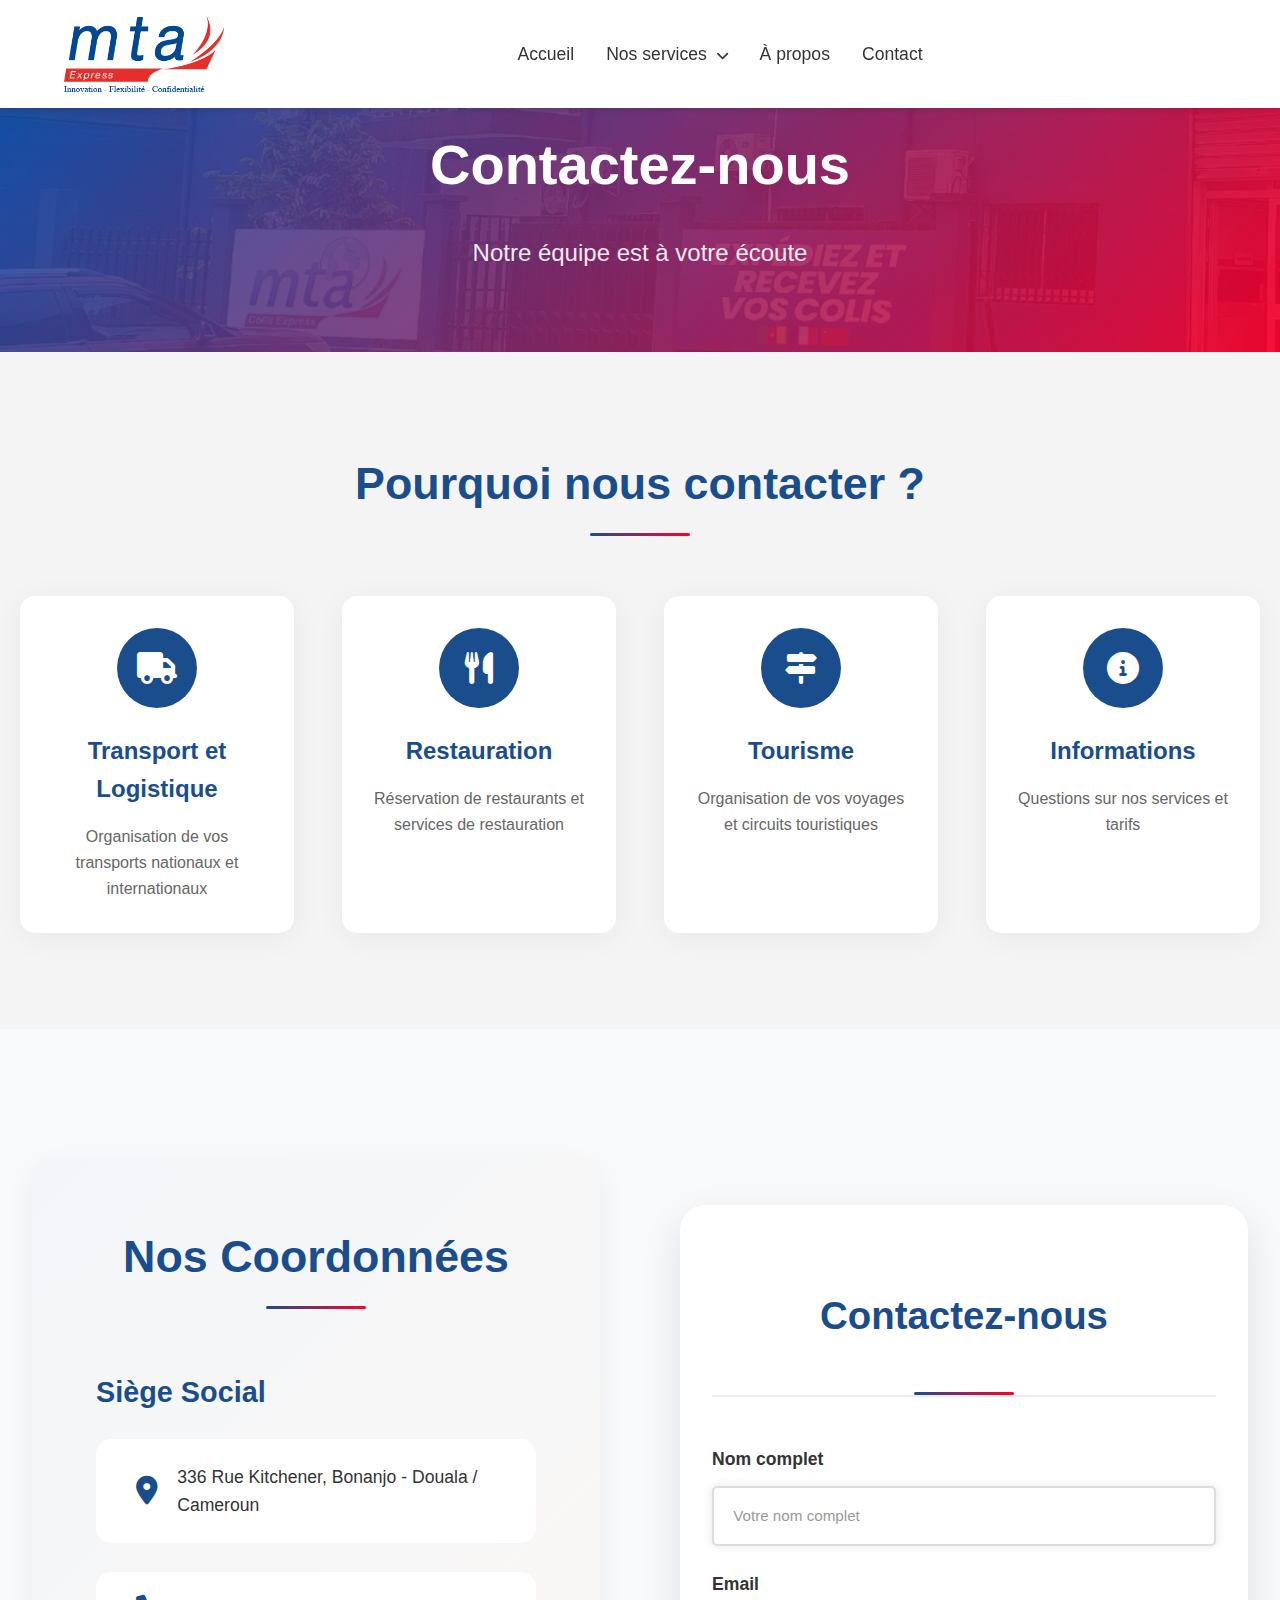
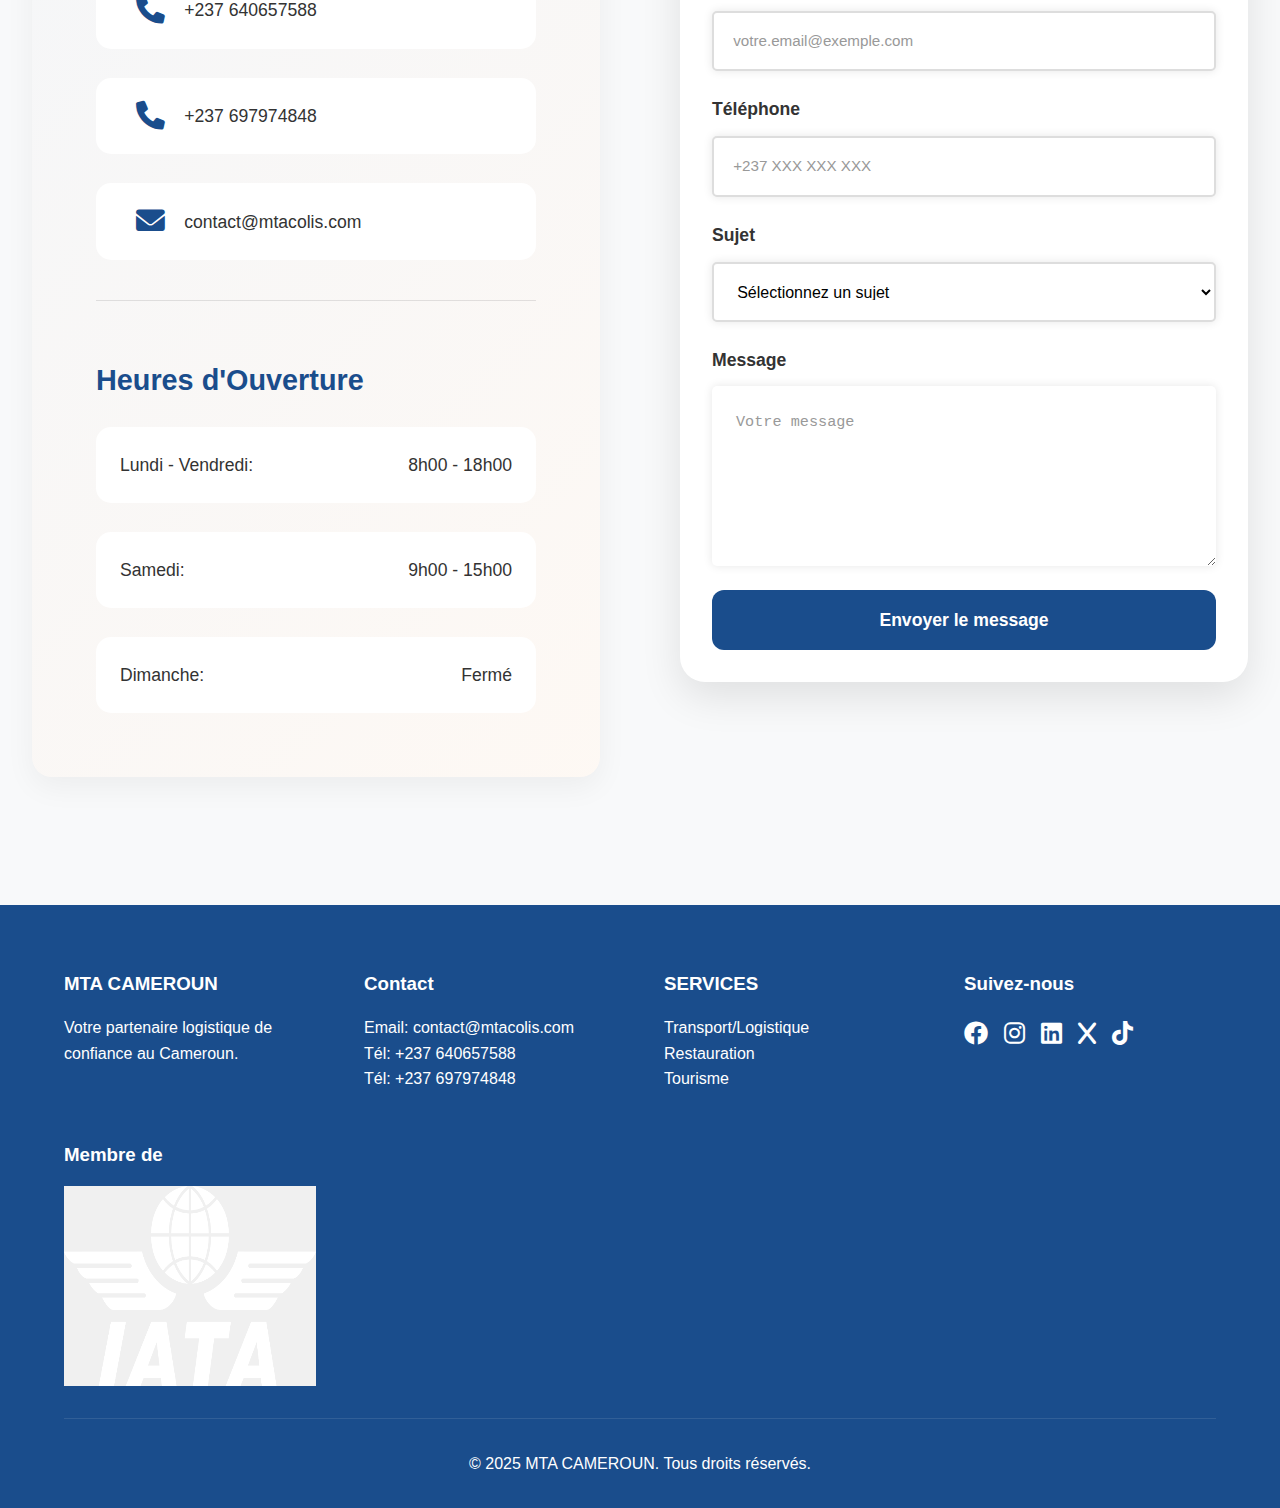
<file: pages/contact.html>
<!DOCTYPE html>
<html lang="fr">
<head>
    <meta charset="UTF-8">
    <meta name="viewport" content="width=device-width, initial-scale=1.0">
    <title>Contact - MTA CAMEROUN Transport & Logistique</title>
    <link rel="stylesheet" href="../css/style.css">
    <link rel="stylesheet" href="../css/responsive.css">
    <link rel="stylesheet" href="https://cdnjs.cloudflare.com/ajax/libs/font-awesome/6.0.0/css/all.min.css">
    <style>
        /* Ajouter les styles pour les animations et les effets visuels */
        .hover-effect {
            transition: all 0.3s ease-in-out;
        }
        .hover-effect:hover {
            transform: scale(1.1);
            box-shadow: 0 0 10px rgba(0, 0, 0, 0.2);
        }
        .input-field {
            padding: 10px;
            border: none;
            border-radius: 5px;
            box-shadow: 0 0 10px rgba(0, 0, 0, 0.1);
        }
        .input-field:focus {
            box-shadow: 0 0 10px rgba(0, 0, 0, 0.3);
        }
        
    </style>
</head>
<body>
    <!-- Navigation -->
    <nav class="navbar">
        <div class="logo">
            <a href="index.html">
                <img src="../images/logo.png" alt="Logo" class="logo-img">
            </a>
        </div>
        <ul class="nav-links">
            <li><a href="../index.html">Accueil</a></li>
            <!-- <li><a href="services.html">Nos services</a></li> -->
            <!-- <li><a href="pages/tracking.html">Suivi Colis</a></li> -->
            <li class="services-dropdown">
                <a href="">Nos services <i class="fas fa-chevron-down"></i></a>
                <ul class="dropdown-menu">
                    <li><a href="Dropdown-menu-pages/transport.html">Transport/Logistique</a></li>
                    <li><a href="Dropdown-menu-pages/Restauration.html">Restauration</a></li>
                    <li><a href="Dropdown-menu-pages/tourisme.html">Tourisme</a></li>
                </ul>
            </li>
            <li><a href="about.html">À propos</a></li>
            <li><a href="contact.html">Contact</a></li>
        </ul>
        <div class="hamburger">
            <span></span>
            <span></span>
            <span></span>
        </div>
    </nav>

    <!-- Contact Header -->
    <header class="page-header">
        <h1>Contactez-nous</h1>
        <p>Notre équipe est à votre écoute</p>
    </header>

    <!-- Section "Pourquoi nous contacter" -->
    <section class="why-contact">
        <div class="container">
            <h2 class="section-title">Pourquoi nous contacter ?</h2>
            <div class="contact-reasons">
                <div class="reason-item hover-effect">
                    <div class="reason-icon">
                        <i class="fas fa-truck"></i>
                    </div>
                    <h3>Transport et Logistique</h3>
                    <p>Organisation de vos transports nationaux et internationaux</p>
                </div>
                <div class="reason-item hover-effect">
                    <div class="reason-icon">
                        <i class="fas fa-utensils"></i>
                    </div>
                    <h3>Restauration</h3>
                    <p>Réservation de restaurants et services de restauration</p>
                </div>
                <div class="reason-item hover-effect">
                    <div class="reason-icon">
                        <i class="fas fa-map-signs"></i>
                    </div>
                    <h3>Tourisme</h3>
                    <p>Organisation de vos voyages et circuits touristiques</p>
                </div>
                <div class="reason-item hover-effect">
                    <div class="reason-icon">
                        <i class="fas fa-info-circle"></i>
                    </div>
                    <h3>Informations</h3>
                    <p>Questions sur nos services et tarifs</p>
                </div>
            </div>
        </div>
    </section>

    <!-- Section Contact -->
    <section class="contact-content">
        <div class="container">
            <div class="contact-grid">
                <!-- Informations de contact -->
                <div class="contact-info">
                    <h2 class="section-title">Nos Coordonnées</h2>
                    
                    <div class="info-block">
                        <h3>Siège Social</h3>
                        <div class="contact-list">
                            <div class="contact-item hover-effect">
                                <i class="fa-solid fa-location-dot"></i>
                                <p>336 Rue Kitchener, Bonanjo - Douala / Cameroun</p>
                            </div>
                            <div class="contact-item hover-effect">
                                <i class="fa-solid fa-phone"></i>
                                <p>+237 640657588</p>
                            </div>
                            <div class="contact-item hover-effect">
                                <i class="fa-solid fa-phone"></i>
                                <p>+237 697974848</p>
                            </div>
                            <div class="contact-item hover-effect">
                                <i class="fa-solid fa-envelope"></i>
                                <p>contact@mtacolis.com</p>
                            </div>
                        </div>
                    </div>

                    <div class="info-block">
                        <h3>Heures d'Ouverture</h3>
                        <div class="hours-grid">
                            <div class="day-hour hover-effect">
                                <span>Lundi - Vendredi:</span>
                                <span>8h00 - 18h00</span>
                            </div>
                            <div class="day-hour hover-effect">
                                <span>Samedi:</span>
                                <span>9h00 - 15h00</span>
                            </div>
                            <div class="day-hour hover-effect">
                                <span>Dimanche:</span>
                                <span>Fermé</span>
                            </div>
                        </div>
                    </div>

                </div>

                <!-- Formulaire de contact -->
                <div class="contact-form">
                    <h2 class="section-title">Contactez-nous</h2>
                    <form id="contact-form" class="contact-form-container">
                        <div class="form-group">
                            <label for="name">Nom complet</label>
                            <input type="text" id="name" name="name" required 
                                   placeholder="Votre nom complet" 
                                   class="input-field">
                        </div>
                        
                        <div class="form-group">
                            <label for="email">Email</label>
                            <input type="email" id="email" name="email" required 
                                   placeholder="votre.email@exemple.com" 
                                   class="input-field">
                        </div>

                        <div class="form-group">
                            <label for="phone">Téléphone</label>
                            <input type="tel" id="phone" name="phone" required 
                                   placeholder="+237 XXX XXX XXX" 
                                   class="input-field">
                        </div>

                        <div class="form-group">
                            <label for="subject">Sujet</label>
                            <select id="subject" name="subject" required class="input-field">
                                <option value="">Sélectionnez un sujet</option>
                                <option value="transport">Transport/Logistique</option>
                                <option value="restauration">Restauration</option>
                                <option value="tourisme">Tourisme</option>
                                <option value="autre">Autre</option>
                            </select>
                        </div>

                        <div class="form-group">
                            <label for="message">Message</label>
                            <textarea id="message" name="message" required class="input-field" rows="5" placeholder="Votre message"></textarea>
                        </div>

                        <button type="submit" class="submit-button">Envoyer le message</button>

                        <div class="form-response"></div>
                    </form>
                </div>
            </div>
        </div>
    </section>

   

    <!-- Footer -->
    <footer>
        <div class="footer-content">
            <div class="footer-section">
                <h3>MTA CAMEROUN</h3>
                <p>Votre partenaire logistique de confiance au Cameroun.</p>
            </div>
            <div class="footer-section">
                <h3>Contact</h3>
                <p><a href="mailto:contact@mtacolis.com">Email: contact@mtacolis.com</a></p>
                <p>Tél: +237 640657588</p>
                <p>Tél: +237 697974848</p>
            </div>
            <div class="footer-section">
                <h3>SERVICES</h3>
                <ul>
                    <li><a href="../Dropdown-menu-pages/transport.html">Transport/Logistique</a></li>
                    <li><a href="../Dropdown-menu-pages/Restauration.html">Restauration</a></li>
                    <li><a href="../Dropdown-menu-pages/tourisme.html">Tourisme</a></li>
                </ul>
            </div>
            <div class="footer-section">
                <h3>Suivez-nous</h3>
                <div class="social-links">
                    <a href="https://www.facebook.com/people/MTA-Cameroun/61573559716135/" target="_blank"><i class="fab fa-facebook"></i></a>
                    <a href="https://www.instagram.com/camerounmta/" target="_blank"><i class="fab fa-instagram"></i></a>
                    <a href="https://www.linkedin.com/company/mta-gopic-cameroun/posts/?feedView=all" target="_blank"><i class="fab fa-linkedin"></i></a>
                    <a href="https://x.com/MTACameroun" target="_blank"><i class="fab fa-x"></i></a>
                    <a href="https://www.tiktok.com/@mta.cameroun" target="_blank"><i class="fab fa-tiktok"></i></a>
                </div>
            </div>
            <div class="footer-section">
                <h3>Membre de</h3>
                <div class="iata-logo">
                    <img src="../../images/IATA.png" alt="IATA">
                </div>            </div>
        </div>
        <div class="footer-bottom">
            <p>&copy; 2025 MTA CAMEROUN. Tous droits réservés.</p>
        </div>
    </footer>

    <script src="../js/main.js"></script>
</body>
</html>
</file>
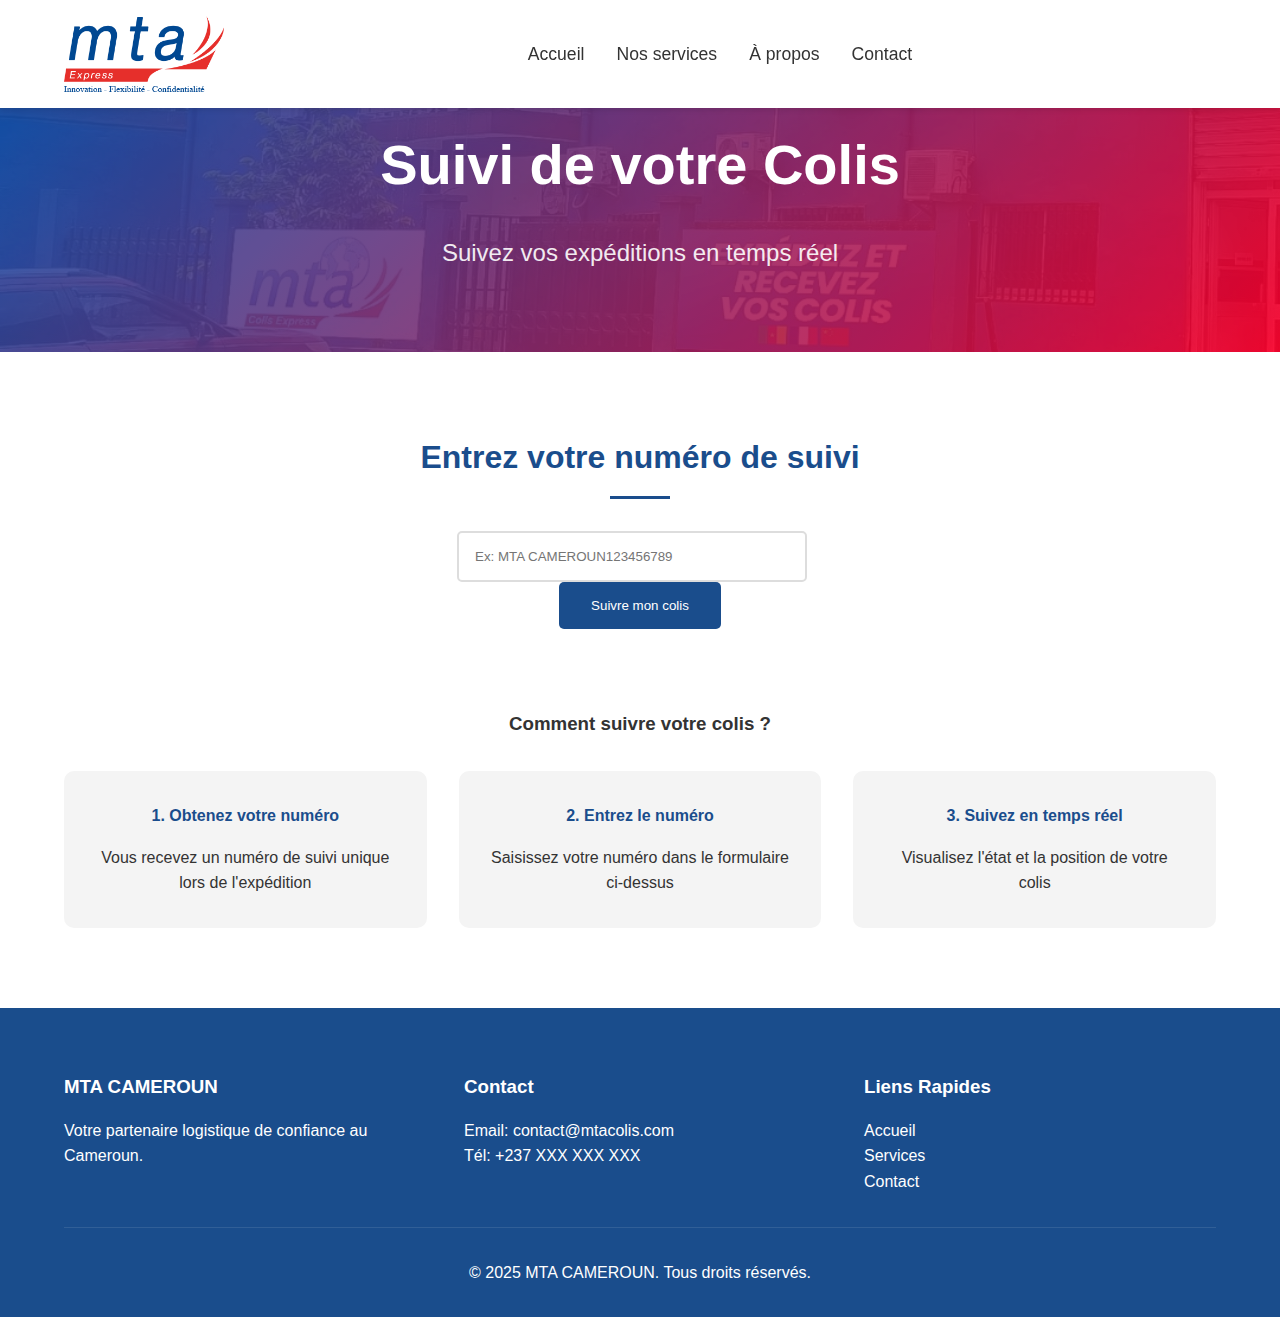
<file: pages/tracking.html>
<!DOCTYPE html>
<html lang="fr">
<head>
    <meta charset="UTF-8">
    <meta name="viewport" content="width=device-width, initial-scale=1.0">
    <title>Suivi de Colis - MTA CAMEROUN Transport & Logistique</title>
    <link rel="stylesheet" href="../css/style.css">
    <link rel="stylesheet" href="../css/responsive.css">
</head>
<body>
    <!-- Navigation -->
    <nav class="navbar">
        <div class="logo">
            <a href="index.html">
                <img src="../images/logo.png" alt="Logo" class="logo-img">
            </a>
        </div>
        <ul class="nav-links">
            <li><a href="../index.html">Accueil</a></li>
            <li><a href="services.html">Nos services</a></li>
            <!-- <li><a href="pages/tracking.html">Suivi Colis</a></li> -->
            <li><a href="about.html">À propos</a></li>
            <li><a href="contact.html">Contact</a></li>
        </ul>
        <div class="hamburger">
            <span></span>
            <span></span>
            <span></span>
        </div>
    </nav>

    <!-- Tracking Header -->
    <header class="page-header">
        <h1>Suivi de votre Colis</h1>
        <p>Suivez vos expéditions en temps réel</p>
    </header>

    <!-- Tracking System -->
    <section class="tracking-system">
        <div class="tracking-container">
            <div class="tracking-form-container">
                <h2>Entrez votre numéro de suivi</h2>
                <form class="tracking-form" id="tracking-form">
                    <input type="text" placeholder="Ex: MTA CAMEROUN123456789" required>
                    <button type="submit">Suivre mon colis</button>
                </form>
            </div>

            <div class="tracking-result" id="tracking-result" style="display: none;">
                <h3>Statut de votre colis</h3>
                <div class="tracking-timeline">
                    <div class="timeline-item active">
                        <div class="timeline-dot"></div>
                        <div class="timeline-content">
                            <h4>Colis enregistré</h4>
                            <p>Votre colis a été enregistré dans notre système</p>
                            <span class="time">Date</span>
                        </div>
                    </div>
                    <div class="timeline-item">
                        <div class="timeline-dot"></div>
                        <div class="timeline-content">
                            <h4>En transit</h4>
                            <p>Votre colis est en cours d'acheminement</p>
                            <span class="time">Date</span>
                        </div>
                    </div>
                    <div class="timeline-item">
                        <div class="timeline-dot"></div>
                        <div class="timeline-content">
                            <h4>En cours de livraison</h4>
                            <p>Votre colis est en cours de livraison</p>
                            <span class="time">Date</span>
                        </div>
                    </div>
                    <div class="timeline-item">
                        <div class="timeline-dot"></div>
                        <div class="timeline-content">
                            <h4>Livré</h4>
                            <p>Votre colis a été livré</p>
                            <span class="time">Date</span>
                        </div>
                    </div>
                </div>
            </div>
        </div>

        <div class="tracking-info">
            <h3>Comment suivre votre colis ?</h3>
            <div class="info-grid">
                <div class="info-item">
                    <h4>1. Obtenez votre numéro</h4>
                    <p>Vous recevez un numéro de suivi unique lors de l'expédition</p>
                </div>
                <div class="info-item">
                    <h4>2. Entrez le numéro</h4>
                    <p>Saisissez votre numéro dans le formulaire ci-dessus</p>
                </div>
                <div class="info-item">
                    <h4>3. Suivez en temps réel</h4>
                    <p>Visualisez l'état et la position de votre colis</p>
                </div>
            </div>
        </div>
    </section>

    <!-- Footer -->
    <footer>
        <div class="footer-content">
            <div class="footer-section">
                <h3>MTA CAMEROUN</h3>
                <p>Votre partenaire logistique de confiance au Cameroun.</p>
            </div>
            <div class="footer-section">
                <h3>Contact</h3>
                <p>Email: contact@mtacolis.com</p>
                <p>Tél: +237 XXX XXX XXX</p>
            </div>
            <div class="footer-section">
                <h3>Liens Rapides</h3>
                <ul>
                    <li><a href="../index.html">Accueil</a></li>
                    <li><a href="services.html">Services</a></li>
                    <li><a href="contact.html">Contact</a></li>
                </ul>
            </div>
        </div>
        <div class="footer-bottom">
            <p>&copy; 2025 MTA CAMEROUN. Tous droits réservés.</p>
        </div>
    </footer>

    <script src="../js/main.js"></script>
</body>
</html>
</file>
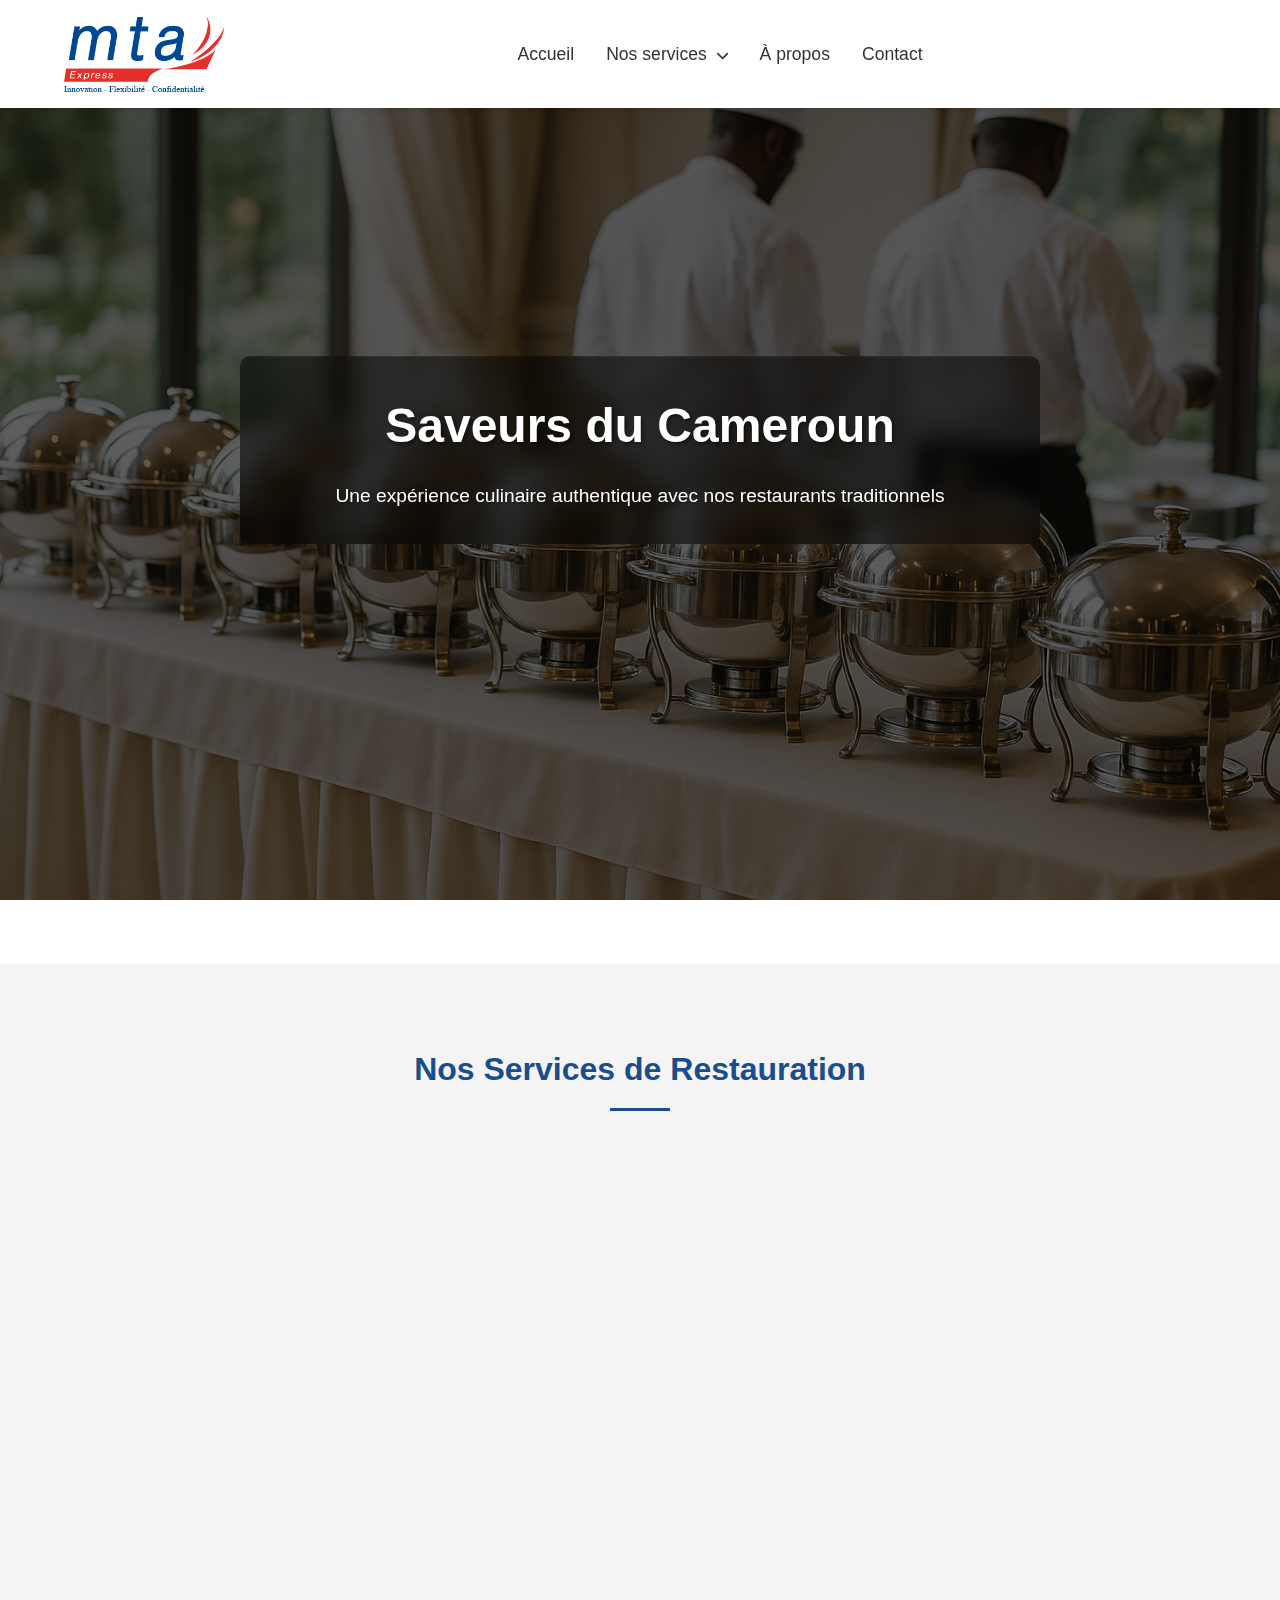
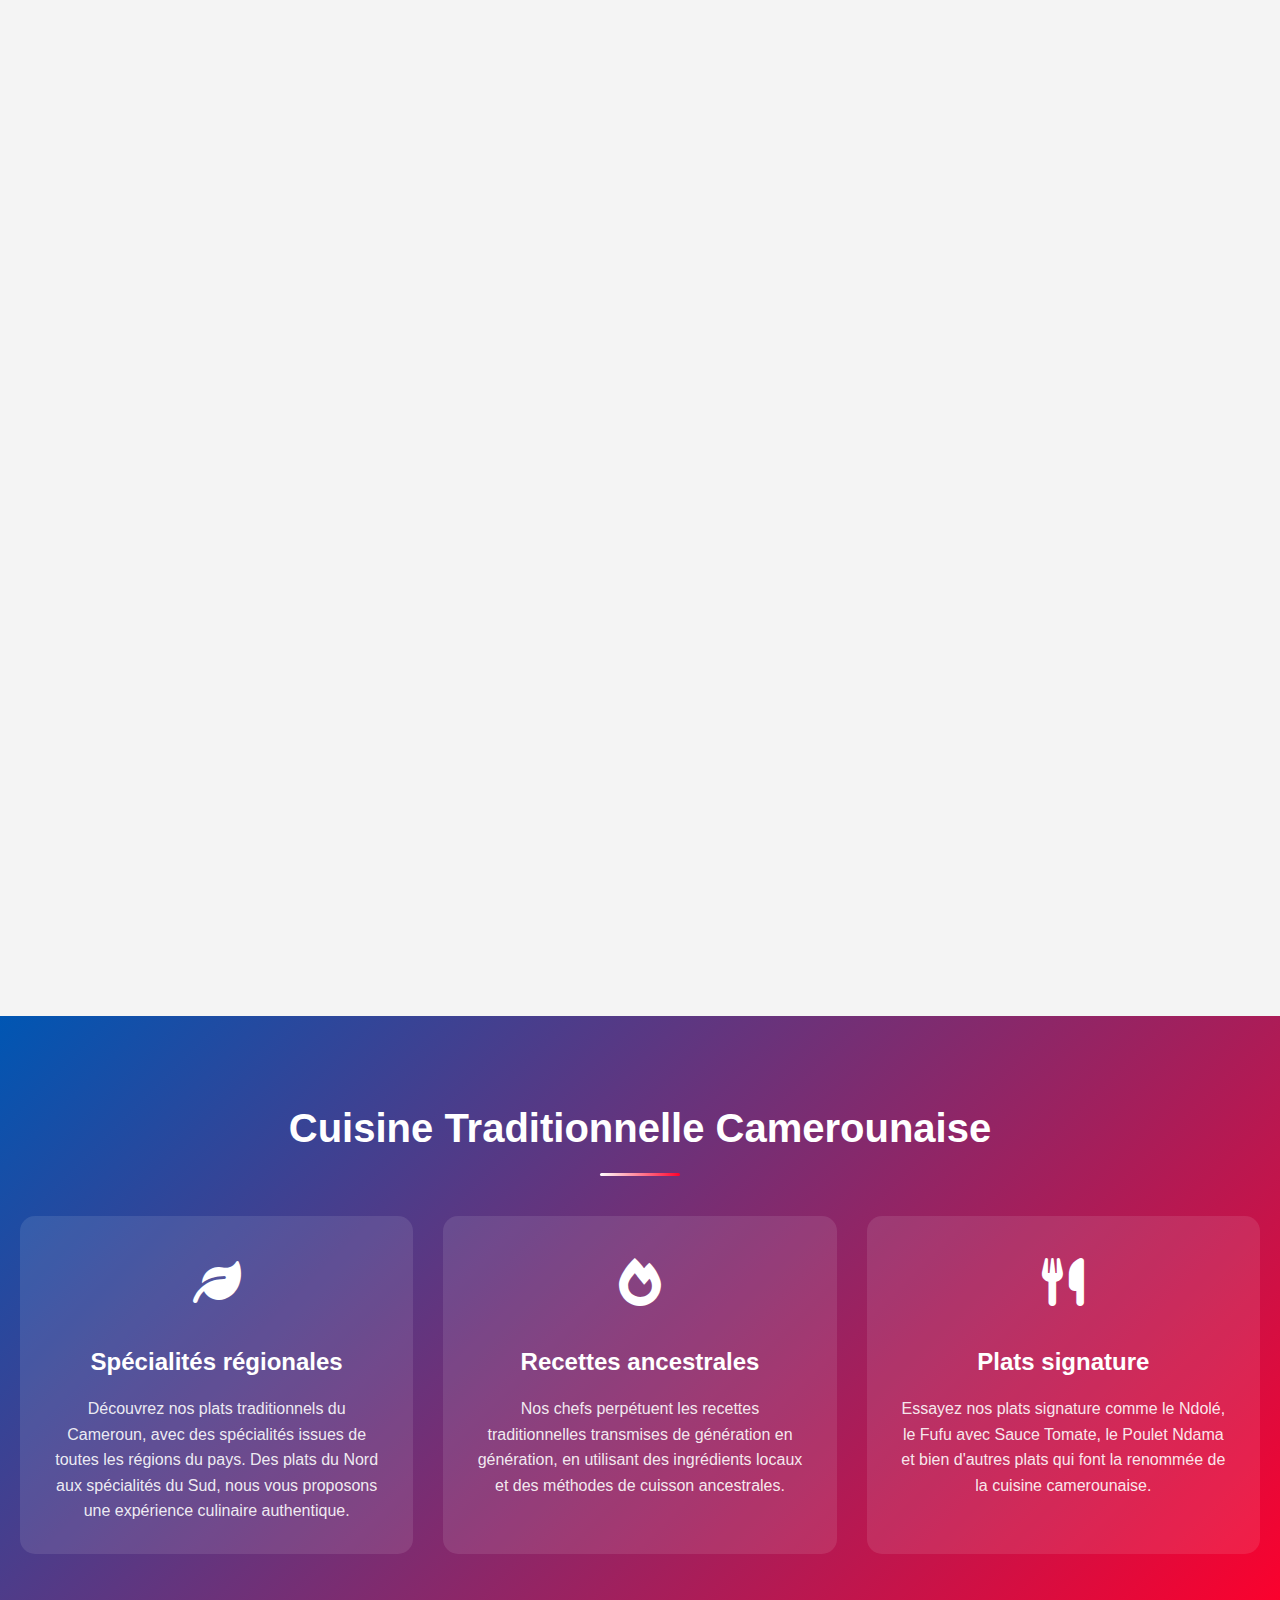
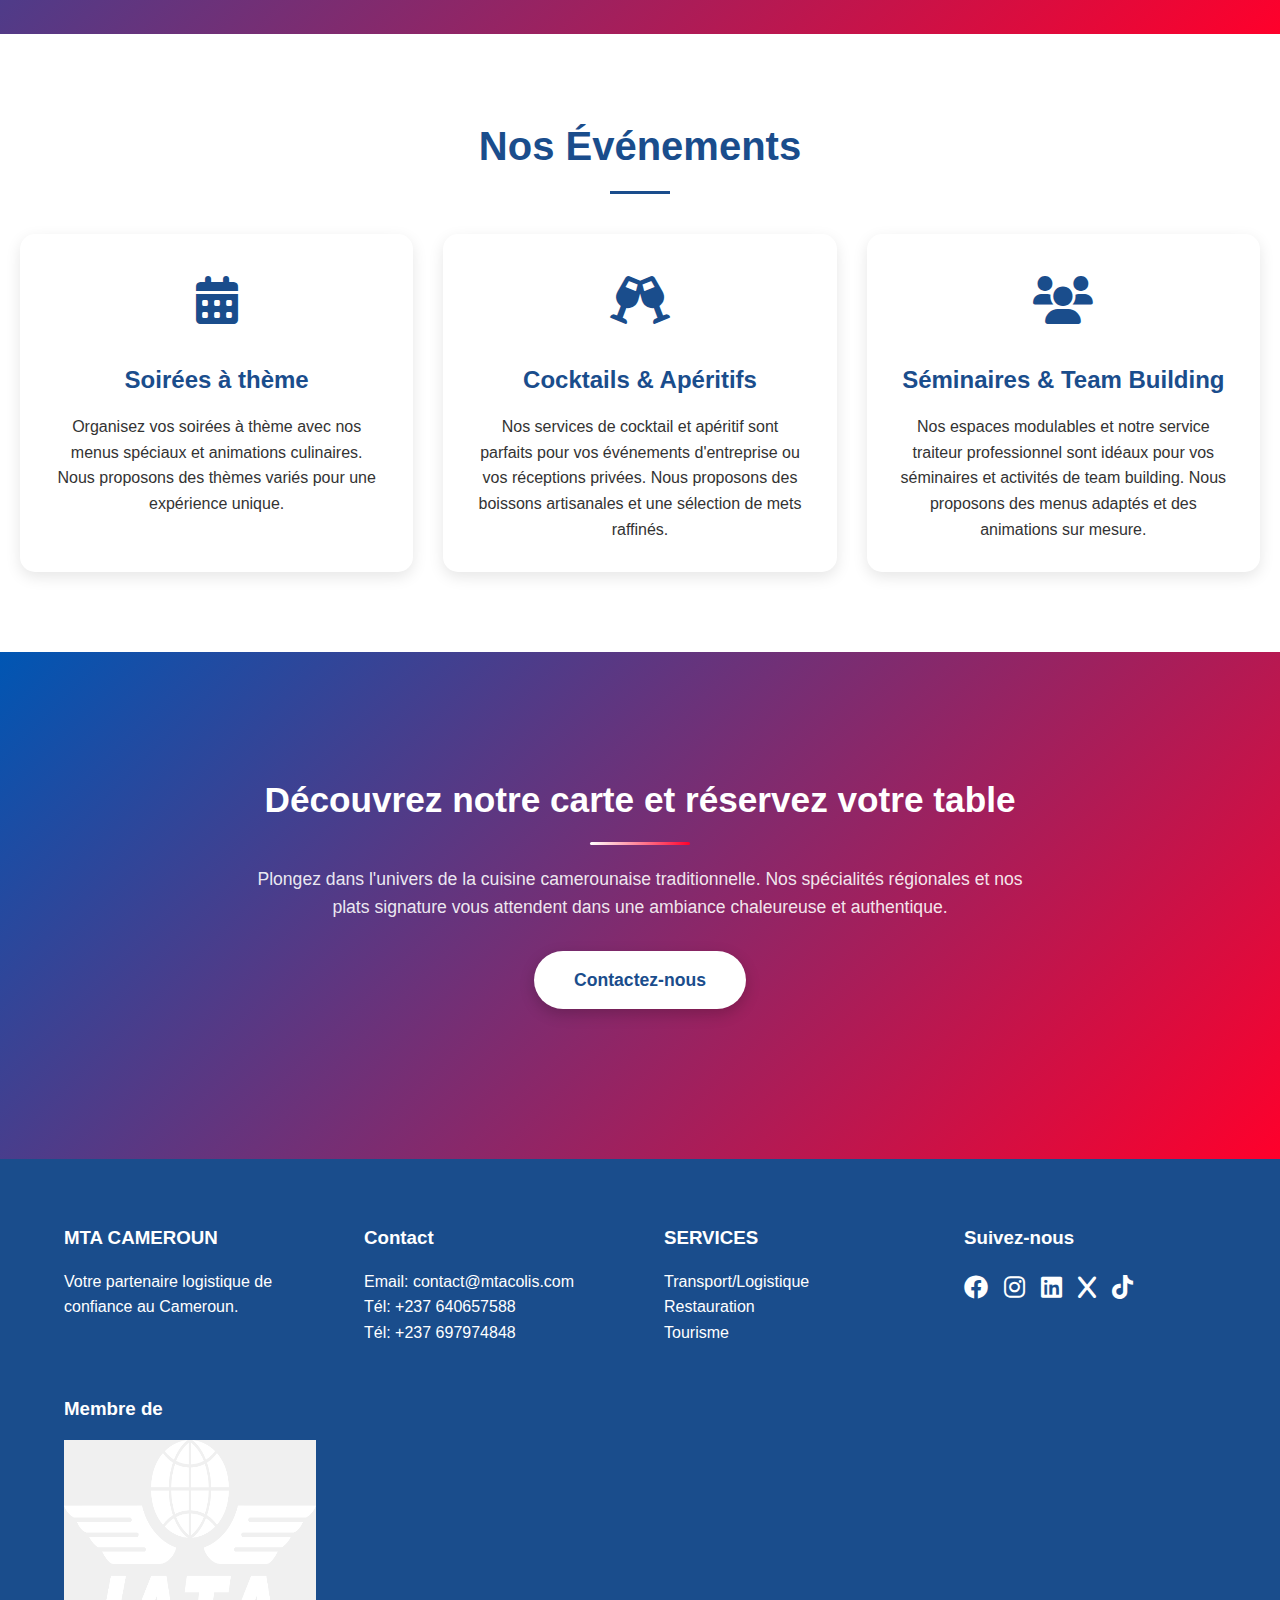
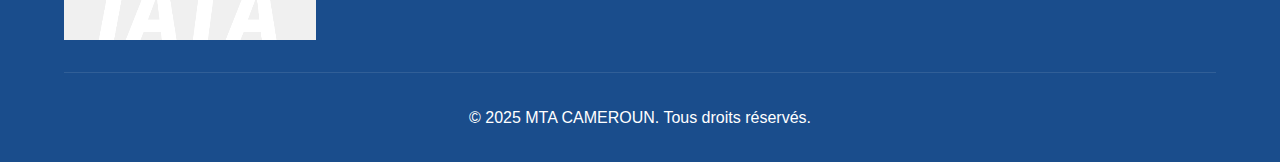
<file: pages/Dropdown-menu-pages/Restauration.html>
<!DOCTYPE html>
<html lang="fr">
<head>
    <meta charset="UTF-8">
    <meta name="viewport" content="width=device-width, initial-scale=1.0">
    <title>Restauration - MTA CAMEROUN</title>
    <meta name="description" content="Découvrez notre service de restauration traditionnelle camerounaise avec MTA CAMEROUN. Saveurs authentiques et expérience culinaire unique.">
    <link rel="stylesheet" href="../../css/style.css">
    <link rel="stylesheet" href="../../css/responsive.css">
    <link rel="stylesheet" href="https://cdnjs.cloudflare.com/ajax/libs/font-awesome/6.0.0/css/all.min.css">
</head>
<body>
    <!-- Navigation -->
    <nav class="navbar">
        <div class="logo">
            <a href="../../index.html">
                <img src="../../images/logo.png" alt="Logo" class="logo-img">
            </a>
        </div>
        <ul class="nav-links">
            <li><a href="../../index.html">Accueil</a></li>
            <li class="services-dropdown">
                <a href="">Nos services <i class="fas fa-chevron-down"></i></a>
                <ul class="dropdown-menu">
                    <li><a href="../Dropdown-menu-pages/transport.html">Transport/Logistique</a></li>
                    <li><a href="../Dropdown-menu-pages/Restauration.html">Restauration</a></li>
                    <li><a href="../Dropdown-menu-pages/tourisme.html">Tourisme</a></li>
                </ul>
            </li>
            <li><a href="../../pages/about.html">À propos</a></li>
            <li><a href="../../pages/contact.html">Contact</a></li>
        </ul>
        <div class="hamburger">
            <span></span>
            <span></span>
            <span></span>
        </div>
    </nav>

    <!-- Hero Section -->
    <header class="hero" data-background="../../images/traiteur.png">
        <div class="hero-content">
            <h1>Saveurs du Cameroun</h1>
            <p>Une expérience culinaire authentique avec nos restaurants traditionnels</p>
        </div>
    </header>

    <!-- Section Restauration -->
    <section class="services" id="restauration">
        <div class="container">
            <h2>Nos Services de Restauration</h2>
            
            <div class="services-grid">
                <!-- Cantine d'entreprise -->
                <div class="service-card">
                    <div class="service-icon">
                        <i class="fas fa-building"></i>
                    </div>
                    <h3>Cantine d'entreprise</h3>
                    <ul class="service-list">
                        <li>Service de restauration collective</li>
                        <li>Menus adaptés aux besoins de l'entreprise</li>
                        <li>Gestion complète de la cantine</li>
                        <li>Personnel qualifié et formé</li>
                    </ul>
                </div>

                <!-- Restauration classique -->
                <div class="service-card">
                    <div class="service-icon">
                        <i class="fas fa-utensils"></i>
                    </div>
                    <h3>Restauration classique</h3>
                    <ul class="service-list">
                        <li>Service à table</li>
                        <li>Carte variée et saisonnière</li>
                        <li>Cuisine traditionnelle</li>
                        <li>Service personnalisé</li>
                    </ul>
                </div>

                <!-- Hôtesse pour les événements -->
                <div class="service-card">
                    <div class="service-icon">
                        <i class="fas fa-user-tie"></i>
                    </div>
                    <h3>Hôtesse pour les événements</h3>
                    <ul class="service-list">
                        <li>Personnel formé et professionnel</li>
                        <li>Service d'accueil</li>
                        <li>Gestion des invités</li>
                        <li>Service de bar et de restauration</li>
                    </ul>
                </div>

                <!-- Service traiteur -->
                <div class="service-card">
                    <div class="service-icon">
                        <i class="fas fa-glass-cheers"></i>
                    </div>
                    <h3>Service traiteur</h3>
                    <ul class="service-list">
                        <li>Evénements privés</li>
                        <li>Séminaires d'entreprise</li>
                        <li>Marriages et baptêmes</li>
                        <li>Menus sur mesure</li>
                    </ul>
                </div>

                <!-- Salle de fête -->
                <div class="service-card">
                    <div class="service-icon">
                        <i class="fas fa-door-open"></i>
                    </div>
                    <h3>Salle de fête</h3>
                    <ul class="service-list">
                        <li>Espaces modulables</li>
                        <li>Équipements complets</li>
                        <li>Organisation d'événements</li>
                        <li>Personnel dédié</li>
                    </ul>
                </div>

                <!-- Menu à thème -->
                <div class="service-card">
                    <div class="service-icon">
                        <i class="fas fa-leaf"></i>
                    </div>
                    <h3>Menu à thème</h3>
                    <ul class="service-list">
                        <li>Soirées à thème</li>
                        <li>Repas spéciaux</li>
                        <li>Animations culinaires</li>
                        <li>Menus saisonniers</li>
                    </ul>
                </div>

                <!-- Décoration -->
                <div class="service-card">
                    <div class="service-icon">
                        <i class="fas fa-paint-brush"></i>
                    </div>
                    <h3>Décoration</h3>
                    <ul class="service-list">
                        <li>Aménagement d'espace</li>
                        <li>Décoration de salle</li>
                        <li>Thèmes personnalisés</li>
                        <li>Matériel d'événement</li>
                    </ul>
                </div>

                <!-- Hotellerie -->
                <div class="service-card">
                    <div class="service-icon">
                        <i class="fas fa-hotel"></i>
                    </div>
                    <h3>Hotellerie</h3>
                    <ul class="service-list">
                        <li>Chambres d'hôtel</li>
                        <li>Service de conciergerie</li>
                        <li>Restauration sur place</li>
                        <li>Organisation de séminaires</li>
                    </ul>
                </div>
            </div>
        </div>
    </section>

    <!-- Section Cuisine Traditionnelle -->
    <section class="cuisine-traditionnelle" id="cuisine">
        <div class="container">
            <h2>Cuisine Traditionnelle Camerounaise</h2>
            <div class="cuisine-grid">
                <div class="cuisine-item">
                    <div class="cuisine-icon">
                        <i class="fas fa-leaf"></i>
                    </div>
                    <h3>Spécialités régionales</h3>
                    <p>Découvrez nos plats traditionnels du Cameroun, avec des spécialités issues de toutes les régions du pays. Des plats du Nord aux spécialités du Sud, nous vous proposons une expérience culinaire authentique.</p>
                </div>
                <div class="cuisine-item">
                    <div class="cuisine-icon">
                        <i class="fas fa-fire"></i>
                    </div>
                    <h3>Recettes ancestrales</h3>
                    <p>Nos chefs perpétuent les recettes traditionnelles transmises de génération en génération, en utilisant des ingrédients locaux et des méthodes de cuisson ancestrales.</p>
                </div>
                <div class="cuisine-item">
                    <div class="cuisine-icon">
                        <i class="fas fa-utensils"></i>
                    </div>
                    <h3>Plats signature</h3>
                    <p>Essayez nos plats signature comme le Ndolé, le Fufu avec Sauce Tomate, le Poulet Ndama et bien d'autres plats qui font la renommée de la cuisine camerounaise.</p>
                </div>
            </div>
        </div>
    </section>

 

    <!-- Section Événements -->
    <section class="evenements" id="evenements">
        <div class="container">
            <h2>Nos Événements</h2>
            <div class="evenements-grid">
                <div class="evenement-card">
                    <div class="evenement-icon">
                        <i class="fas fa-calendar-alt"></i>
                    </div>
                    <h3>Soirées à thème</h3>
                    <p>Organisez vos soirées à thème avec nos menus spéciaux et animations culinaires. Nous proposons des thèmes variés pour une expérience unique.</p>
                </div>
                <div class="evenement-card">
                    <div class="evenement-icon">
                        <i class="fas fa-glass-cheers"></i>
                    </div>
                    <h3>Cocktails & Apéritifs</h3>
                    <p>Nos services de cocktail et apéritif sont parfaits pour vos événements d'entreprise ou vos réceptions privées. Nous proposons des boissons artisanales et une sélection de mets raffinés.</p>
                </div>
                <div class="evenement-card">
                    <div class="evenement-icon">
                        <i class="fas fa-users"></i>
                    </div>
                    <h3>Séminaires & Team Building</h3>
                    <p>Nos espaces modulables et notre service traiteur professionnel sont idéaux pour vos séminaires et activités de team building. Nous proposons des menus adaptés et des animations sur mesure.</p>
                </div>
            </div>
        </div>
    </section>


       <!-- Section Réservation -->
       <section class="reservation" id="reservation">
        <div class="container">
            <div class="reservation-content">
                <h2>Découvrez notre carte et réservez votre table</h2>
                <p class="reservation-text">Plongez dans l'univers de la cuisine camerounaise traditionnelle. Nos spécialités régionales et nos plats signature vous attendent dans une ambiance chaleureuse et authentique.</p>
                <a href="../../pages/contact.html" class="reservation-btn">Contactez-nous</a>
            </div>
        </div>
    </section>


    

    <!-- Footer -->
    <footer>
        <div class="footer-content">
            <div class="footer-section">
                <h3>MTA CAMEROUN</h3>
                <p>Votre partenaire logistique de confiance au Cameroun.</p>
            </div>
            <div class="footer-section">
                <h3>Contact</h3>
                <p><a href="mailto:contact@mtacolis.com">Email: contact@mtacolis.com</a></p>
                <p>Tél: +237 640657588</p>
                <p>Tél: +237 697974848</p>
            </div>
            <div class="footer-section">
                <h3>SERVICES</h3>
                <ul>
                    <li><a href="transport.html">Transport/Logistique</a></li>
                    <li><a href="Restauration.html">Restauration</a></li>
                    <li><a href="tourisme.html">Tourisme</a></li>
                </ul>
            </div>
            <div class="footer-section">
                <h3>Suivez-nous</h3>
                <div class="social-links">
                    <a href="https://www.facebook.com/people/MTA-Cameroun/61573559716135/" target="_blank"><i class="fab fa-facebook"></i></a>
                    <a href="https://www.instagram.com/camerounmta/" target="_blank"><i class="fab fa-instagram"></i></a>
                    <a href="https://www.linkedin.com/company/mta-gopic-cameroun/posts/?feedView=all" target="_blank"><i class="fab fa-linkedin"></i></a>
                    <a href="https://x.com/MTACameroun" target="_blank"><i class="fab fa-x"></i></a>
                    <a href="https://www.tiktok.com/@mta.cameroun" target="_blank"><i class="fab fa-tiktok"></i></a>
                </div>
            </div>
            <div class="footer-section">
                <h3>Membre de</h3>
                <div class="iata-logo">
                    <img src="../../images/IATA.png" alt="IATA">
                </div>
            </div>
        </div>
        <div class="footer-bottom">
            <p>&copy; 2025 MTA CAMEROUN. Tous droits réservés.</p>
        </div>
    </footer>

    <script src="../../js/main.js"></script>
</body>
</html>
</file>
<file: css/responsive.css>
/* Responsive Design */
@media screen and (max-width: 968px) {
    .nav-links {
        display: none;
    }
    
    .burger {
        display: block;
    }
    
    .hero-content h1 {
        font-size: 2.5rem;
    }
}

@media screen and (max-width: 768px) {
    .services-grid,
    .features-grid {
        grid-template-columns: 1fr;
    }
    
    .tracking-form {
        display: flex;
        flex-direction: column;
        gap: 1rem;
    }
    
    .tracking-form input {
        width: 100%;
        margin-right: 0;
    }
    
    .hero-content h1 {
        font-size: 2rem;
    }
}

@media screen and (max-width: 480px) {
    .hero-content h1 {
        font-size: 1.8rem;
    }
    
    .service-card,
    .feature {
        padding: 1rem;
    }
}

/* Navigation mobile */
.burger {
    display: none;
    cursor: pointer;
}

.burger div {
    width: 25px;
    height: 3px;
    background-color: var(--text-color);
    margin: 5px;
    transition: all 0.3s ease;
}

.nav-active {
    transform: translateX(0%);
}/* Animations */
@keyframes navLinkFade {
    from {
        opacity: 0;
        transform: translateX(50px);
    }
    to {
        opacity: 1;
        transform: translateX(0);
    }
}

/* Burger animation classes */
.toggle .line1 {
    transform: rotate(-45deg) translate(-5px, 6px);
}

.toggle .line2 {
    opacity: 0;
}

.toggle .line3 {
    transform: rotate(45deg) translate(-5px, -6px);
}

/* Animation pour les cartes de service et features */
.service-card, .feature {
    opacity: 0;
    transform: translateY(20px);
    transition: opacity 0.6s ease-out, transform 0.6s ease-out;
}

.service-card.active, .feature.active {
    opacity: 1;
    transform: translateY(0);
}

/* Style pour le menu actif */
.nav-links a.active {
    color: var(--secondary-color);
}
</file>
<file: css/style.css>
/* Variables et reset */
:root {
    --primary-color: #1a4d8c;
    --secondary-color: #e67e22;
    --text-color: #333;
    --light-bg: #f4f4f4;
    --white: #ffffff;
}

* {
    margin: 0;
    padding: 0;
    box-sizing: border-box;
}

body {
    font-family: 'Arial', sans-serif;
    line-height: 1.6;
    color: var(--text-color);
    background-color: var(--white);
}


/* Navigation */
.navbar {
    display: flex;
    justify-content: space-between;
    align-items: center;
    padding: 1rem 5%;
    background-color: var(--white);
    box-shadow: 0 2px 5px rgba(0,0,0,0.1);
    position: fixed;
    width: 100%;
    top: 0;
    z-index: 1000;
}

.logo h1 {
    color: var(--primary-color);
    font-size: 1.8rem;
}

/* .logo-img {
    max-height: 30px ;
    width: auto;
    border: 1px solid var(--primary-color);
} */

/* Styles spécifiques pour le logo */
.logo-img {
    width: 160px; /* Taille fixe pour le logo */
    height: auto;
    max-width: none; /* Annule le max-width: 100% hérité */
    min-height: auto; /* Annule le min-height: 200px hérité */
    background: transparent;
}

.nav-links {
    display: flex;
    list-style: none;
}

.nav-links li a {
    color: var(--text-color);
    text-decoration: none;
    padding: 0.5rem 1rem;
    transition: color 0.3s ease;
    display: block;
    font-size: 1.1rem;
}

.nav-links li a:hover {
    color: var(--secondary-color);
}


/* Dropdown Menu Styles */
.services-dropdown {
    position: relative;
}

.services-dropdown .fa-chevron-down {
    font-size: 0.8rem;
    margin-left: 0.3rem;
}

.dropdown-menu {
    display: none;
    position: absolute;
    top: 100%;
    left: 0;
    background-color: var(--white);
    min-width: 200px;
    box-shadow: 0 2px 5px rgba(0,0,0,0.1);
    border-radius: 4px;
    z-index: 1000;
}

.services-dropdown:hover .dropdown-menu {
    display: block;
}

.dropdown-menu li {
    display: block;
}

.dropdown-menu a {
    padding: 0.8rem 1rem;
    color: var(--text-color);
    transition: all 0.3s ease;
    font-size: 1.1rem;
}

.dropdown-menu a:hover {
    background-color: var(--light-bg);
    color: var(--secondary-color);
}


/* Menu déroulant mobile */
@media screen and (max-width: 768px) {
    .dropdown-menu {
        display: none;
        position: absolute;
        top: 100%;
        left: 0;
        background: white;
        width: 100%;
        box-shadow: 0 2px 5px rgba(0,0,0,0.1);
        padding: 10px;
        border-radius: 0 0 5px 5px;
        z-index: 1000;
    }

    .dropdown-menu.active {
        display: block;
    }

    .dropdown-menu li {
        width: 100%;
        text-align: left;
    }

    .dropdown-menu a {
        padding: 10px 15px;
        display: block;
    }
}



/* Responsive Design */
@media (max-width: 768px) {
    .hamburger {
        display: block;
        cursor: pointer;
    }

    .hamburger span {
        display: block;
        width: 25px;
        height: 3px;
        background-color: var(--text-color);
        margin: 5px 0;
        transition: all 0.3s ease;
    }

    .nav-links {
        display: none;
        width: 100%;
        position: absolute;
        top: 70px;
        left: 0;
        background-color: var(--white);
        padding: 1rem;
    }

    .nav-links.active {
        display: flex;
        flex-direction: column;
    }


}

/* Media Queries pour la responsivité */
@media (max-width: 768px) {
    .navbar {
        padding: 1rem;
    }

    .nav-links {
        display: none;
        flex-direction: column;
        width: 100%;
        position: absolute;
        top: 70px;
        left: 0;
        background-color: var(--white);
    }

    .nav-links.active {
        display: flex;
    }

    .hamburger {
        display: flex;
        flex-direction: column;
        cursor: pointer;
    }

   
}


/* Navigation */
/* .navbar {
    background: var(--white);
    padding: 1rem 5%;
    position: fixed;
    width: 100%;
    top: 0;
    z-index: 1000;
    box-shadow: 0 2px 5px rgba(0,0,0,0.1);
}

.navbar .logo h1 {
    color: var(--primary-color);
    font-size: 2rem;
}

.nav-links {
    display: flex;
    list-style: none;
    gap: 2rem;
}

.nav-links a {
    text-decoration: none;
    color: var(--text-color);
    font-weight: 500;
    transition: color 0.3s;
}

.nav-links a:hover {
    color: var(--primary-color);
} */

/* Mobile Navigation */
/* .navbar {
    padding: 1rem 2%;
    background: var(--white);
    box-shadow: 0 2px 5px rgba(0,0,0,0.1);
    display: flex;
    justify-content: space-between;
    align-items: center;
}


.nav-links {
    display: flex;
    list-style: none;
    gap: 2rem;
    flex: 1;
    justify-content: center;
}

.nav-links a {
    text-decoration: none;
    color: var(--text-color);
    font-weight: 500;
    transition: color 0.3s;
    padding: 0.5rem 1rem;
}

.nav-links a:hover {
    color: var(--primary-color);
} */

/* Burger Menu */
/* .burger {
    display: none;
    cursor: pointer;
    padding: 0.5rem;
}

.burger div {
    width: 25px;
    height: 3px;
    background-color: var(--text-color);
    margin: 5px;
    transition: all 0.3s ease;
} */

/* Responsive Navigation */
/* @media screen and (max-width: 768px) {
    .nav-links {
        display: none;
        position: absolute;
        top: 100%;
        left: 0;
        width: 100%;
        background: var(--white);
        flex-direction: column;
        align-items: center;
        padding: 1rem 0;
        box-shadow: 0 2px 5px rgba(0,0,0,0.1);
    }

    .nav-links.nav-active {
        display: flex;
    }

    .nav-links li {
        width: 100%;
        text-align: center;
    }

    .nav-links a {
        display: block;
        padding: 1rem;
        width: 100%;
        border-bottom: 1px solid var(--light-bg);
    }

    .burger {
        display: block;
    }

    .burger.toggle .line1 {
        transform: rotate(-45deg) translate(-5px, 6px);
    }

    .burger.toggle .line2 {
        opacity: 0;
    }

    .burger.toggle .line3 {
        transform: rotate(45deg) translate(-5px, -6px);
    }
} */

/* Tablet Navigation */
/* @media screen and (min-width: 769px) and (max-width: 1024px) {
    .nav-links {
        gap: 1rem;
    }
    
    .navbar .logo h1 {
        font-size: 1.3rem;
    }
} */

/* Desktop Navigation */
/* @media screen and (min-width: 769px) {
    .burger {
        display: none;
    }
} */

/* Hero Section pour les pages de services */
.hero {
    position: relative;
    height: 20vh; /* Réduite à 20% de la hauteur de la fenêtre */
    overflow: hidden;
    margin-bottom: 4rem;
}

.hero::before {
    content: '';
    position: absolute;
    top: 0;
    left: 0;
    width: 100%;
    height: 100%;
    background-size: cover;
    background-position: center;
    z-index: 1;
    opacity: 0.7;
    transition: opacity 0.3s ease;
}

.hero:hover::before {
    opacity: 0.5;
}

.hero-content {
    position: absolute;
    top: 50%;
    left: 50%;
    transform: translate(-50%, -50%);
    z-index: 2;
    color: white;
    text-align: center;
    padding: 2rem;
    background: rgba(0, 0, 0, 0.5);
    width: 100%;
    max-width: 800px;
    border-radius: 10px;
    backdrop-filter: blur(10px);
}

.hero-content h1 {
    font-size: 2.5rem;
    margin-bottom: 0.8rem;
    text-shadow: 2px 2px 4px rgba(0,0,0,0.5);
}

.hero-content p {
    font-size: 1.1rem;
    text-shadow: 1px 1px 2px rgba(0,0,0,0.5);
}

/* Hero Section pour la page transport */
/* .hero[data-background="../../images/aerien.png"]::before {
    background-image: url('../../images/aerien.png');
} */

/* Styles communs pour les sections hero */
.hero {
    position: relative;
    height: 20vh;
    overflow: hidden;
    margin-bottom: 4rem;
}

.hero::before {
    content: '';
    position: absolute;
    top: 0;
    left: 0;
    width: 100%;
    height: 100%;
    background-size: cover;
    background-position: center;
    z-index: 1;
    opacity: 0.7;
    transition: opacity 0.3s ease;
}

.hero:hover::before {
    opacity: 0.5;
}

.hero-content {
    position: absolute;
    top: 50%;
    left: 50%;
    transform: translate(-50%, -50%);
    z-index: 2;
    color: white;
    text-align: center;
    padding: 2rem;
    background: rgba(0, 0, 0, 0.5);
    width: 100%;
    max-width: 800px;
    border-radius: 10px;
    backdrop-filter: blur(10px);
}

.hero-content h1 {
    font-size: 2.5rem;
    margin-bottom: 0.8rem;
    text-shadow: 2px 2px 4px rgba(0,0,0,0.5);
}

.hero-content p {
    font-size: 1.1rem;
    text-shadow: 1px 1px 2px rgba(0,0,0,0.5);
}

/* Responsive Design pour la section hero */
@media (max-width: 768px) {
    .hero {
        height: 15vh;
    }

    .hero-content h1 {
        font-size: 1.5rem;
    }

    .hero-content p {
        font-size: 0.9rem;
    }

    .services-grid, .menu-grid {
        grid-template-columns: 1fr;
    }

    .service-card img, .menu-card img {
        height: 200px;
    }
}

/* Slider Styles */
.slider {
    position: relative;
    width: 100%;
    height: 100vh;
    overflow: hidden;
}

.slide {
    position: absolute;
    top: 0;
    left: 0;
    width: 100%;
    height: 100%;
    opacity: 0;
    transition: opacity 1s ease-in-out;
    background-size: cover !important;
    background-position: center !important;
    background-repeat: no-repeat !important;
}

.slide.active {
    opacity: 1;
}

.slide::before {
    content: '';
    position: absolute;
    top: 0;
    left: 0;
    width: 100%;
    height: 100%;
    background-size: cover;
    background-position: center;
    z-index: 1;
}

.slide[data-background] {
    --background: url(attr(data-background));
    background-image: var(--background);
    background-size: cover;
    background-position: center;
    background-repeat: no-repeat;
}

.hero-content {
    position: relative;
    z-index: 2;
    color: white;
    text-align: center;
    padding: 2rem;
    background: rgba(0, 0, 0, 0.5);
}

.hero-content h1 {
    font-size: 3rem;
    margin-bottom: 1rem;
    text-shadow: 2px 2px 4px rgba(0,0,0,0.5);
}

.hero-content p {
    font-size: 1.2rem;
    text-shadow: 1px 1px 2px rgba(0,0,0,0.5);
}

/* Responsive Design */
@media (max-width: 768px) {
    .hero {
        height: 15vh; /* Réduite à 15% sur mobile */
    }

    .hero-content h1 {
        font-size: 1.5rem;
    }

    .hero-content p {
        font-size: 0.9rem;
    }

    .services-grid, .menu-grid {
        grid-template-columns: 1fr;
    }

    .service-card img, .menu-card img {
        height: 200px;
    }
}

/* Services Section */
.services {
    padding: 5rem 5%;
    background: var(--light-bg);
}

.services h2 {
    text-align: center;
    margin-bottom: 3rem;
    color: var(--primary-color);
}

.services-grid {
    display: grid;
    grid-template-columns: repeat(auto-fit, minmax(300px, 1fr));
    gap: 2rem;
    margin: 2rem 0;
}

.service-card {
    background: white;
    border-radius: 10px;
    padding: 2rem;
    text-align: center;
    transition: transform 0.3s ease;
    box-shadow: 0 5px 15px rgba(0, 0, 0, 0.05);
    margin-bottom: 3rem;
}

.service-card:hover {
    transform: translateY(-5px);
}

.service-card img {
    width: 100%;
    height: 200px;
    object-fit: cover;
    border-radius: 10px 10px 0 0;
    margin-bottom: 1.5rem;
}

/* Cards pour services et menus */
.service-card, .menu-card {
    background: white;
    border-radius: 10px;
    overflow: hidden;
    box-shadow: 0 5px 15px rgba(0, 0, 0, 0.05);
    transition: transform 0.3s ease;
    margin-bottom: 2rem;
}

.service-card:hover, .menu-card:hover {
    transform: translateY(-5px);
    box-shadow: 0 10px 20px rgba(0, 0, 0, 0.15);
}

.service-card img, .menu-card img {
    width: 100%;
    height: 250px;
    object-fit: cover;
    transition: transform 0.3s ease;
    object-position: center;
}

.service-card:hover img, .menu-card:hover img {
    transform: scale(1.05);
}

.service-card-content, .menu-content {
    padding: 1.5rem;
}

.service-card-content h3, .menu-content h3 {
    color: var(--primary-color);
    margin-bottom: 1rem;
    font-size: 1.5rem;
}

.service-card-content p, .menu-content p {
    color: var(--text-color);
    margin-bottom: 0.8rem;
    font-size: 1rem;
}

.menu-content .price {
    display: block;
    font-size: 1.2rem;
    font-weight: 600;
    color: var(--secondary-color);
    margin-top: 1rem;
}

/* Grid Layouts */
.services-grid, .menu-grid {
    display: grid;
    grid-template-columns: repeat(auto-fit, minmax(300px, 1fr));
    gap: 2rem;
    margin-top: 3rem;
}

/* Sections */
.restaurants-section, .destinations, .circuits {
    padding: 4rem 5%;
    background: var(--light-bg);
}

/* Titres de sections */
section h2 {
    color: var(--primary-color);
    text-align: center;
    margin-bottom: 2rem;
    font-size: 2rem;
    position: relative;
    padding-bottom: 1rem;
}

section h2::after {
    content: '';
    position: absolute;
    bottom: 0;
    left: 50%;
    transform: translateX(-50%);
    width: 60px;
    height: 3px;
    background: var(--primary-color);
}

/* Responsive Design */
@media (max-width: 768px) {
    .hero {
        height: 15vh;
    }

    .hero-content h1 {
        font-size: 2rem;
    }

    .hero-content p {
        font-size: 1rem;
    }

    .services-grid, .menu-grid {
        grid-template-columns: 1fr;
    }

    .service-card img, .menu-card img {
        height: 200px;
    }
}

/* Tracking Section */
.tracking {
    padding: 5rem 5%;
    text-align: center;
}

.tracking-form {
    max-width: 500px;
    margin: 2rem auto;
}

.tracking-form input {
    width: 70%;
    padding: 1rem;
    border: 2px solid #ddd;
    border-radius: 5px;
    margin-right: 1rem;
}

.tracking-form button {
    padding: 1rem 2rem;
    background: var(--primary-color);
    color: var(--white);
    border: none;
    border-radius: 5px;
    cursor: pointer;
    transition: background 0.3s;
}

.tracking-form button:hover {
    background: #123b6d;
}

/* Features Section */
.features {
    padding: 6rem 5%;
    background: var(--light-bg);
    position: relative;
    overflow: hidden;
}

.features::before {
    content: '';
    position: absolute;
    top: 0;
    left: 0;
    right: 0;
    height: 5px;
    background: linear-gradient(90deg, #0056b3, #ff4444);
}

.features h2 {
    text-align: center;
    margin-bottom: 4rem;
    color: var(--primary-color);
    font-size: 2.5rem;
    position: relative;
    padding-bottom: 1rem;
}

.features h2::after {
    content: '';
    position: absolute;
    bottom: 0;
    left: 50%;
    transform: translateX(-50%);
    width: 80px;
    height: 3px;
    background: var(--primary-color);
    border-radius: 2px;
}

.features-grid {
    display: grid;
    grid-template-columns: repeat(auto-fit, minmax(300px, 1fr));
    gap: 3rem;
    padding: 0 20px;
}

.feature {
    text-align: center;
    padding: 3rem 2rem;
    background: var(--white);
    border-radius: 15px;
    box-shadow: 0 10px 30px rgba(0,0,0,0.1);
    transition: transform 0.3s ease, box-shadow 0.3s ease;
    position: relative;
    overflow: hidden;
}

.feature:hover {
    transform: translateY(-10px);
    box-shadow: 0 20px 40px rgba(0,0,0,0.15);
}

.feature i {
    font-size: 3rem;
    color: var(--primary-color);
    margin-bottom: 1.5rem;
    transition: transform 0.3s ease;
}

.feature:hover i {
    transform: scale(1.1);
}

.feature h3 {
    color: var(--dark);
    margin-bottom: 1rem;
    font-size: 1.5rem;
}

.feature p {
    color: var(--gray);
    line-height: 1.6;
}

/* Favicon */
.favicon {
    width: 16px;
    height: 16px;
    display: inline-block;
    margin-right: 8px;
    background-size: contain;
    background-repeat: no-repeat;
    background-position: center;
}

/* Footer */
footer {
    background: var(--primary-color);
    color: var(--white);
    padding: 4rem 5% 2rem;
}

.footer-content {
    display: grid;
    grid-template-columns: repeat(auto-fit, minmax(250px, 1fr));
    gap: 3rem;
    margin-bottom: 2rem;
}

.footer-section h3 {
    margin-bottom: 1rem;
}

.footer-section ul {
    list-style: none;
}

.footer-section a {
    color: var(--white);
    text-decoration: none;
    transition: color 0.3s;
}

.footer-section a:hover {
    color: var(--secondary-color);
}

.footer-bottom {
    text-align: center;
    padding-top: 2rem;
    border-top: 1px solid rgba(255,255,255,0.1);
}

/* Styles pour les pages internes */
.page-header {
    background: var(--primary-color);
    color: var(--white);
    padding: 8rem 5% 4rem;
    text-align: center;
}

.services-detailed {
    padding: 5rem 5%;
    padding-top: 0;
}

.service-item {
    background: white;
    border-radius: 15px;
    overflow: hidden;
    box-shadow: 0 5px 15px rgba(0, 0, 0, 0.1);
    transition: transform 0.3s ease;
    margin-bottom: 3rem;
    position: relative;
}

.service-item:hover {
    transform: translateY(-5px);
}

.service-item img {
    width: 100%;
    height: 200px;
    object-fit: cover;
    border-radius: 15px 15px 0 0;
    transition: transform 0.3s ease;
}

.service-item:hover img {
    transform: scale(1.1);
}

.service-item h2 {
    color: var(--primary-color);
    margin: 1.5rem 1.5rem 1rem;
    font-size: 1.5rem;
    text-align: center;
}

.service-item p {
    color: #555;
    margin: 0 1.5rem 1.5rem;
    line-height: 1.6;
    text-align: center;
}

.service-item ul {
    list-style: none;
    padding: 0;
    margin: 0 1.5rem 1.5rem;
}

.service-item li {
    padding: 0.75rem 0;
    font-size: 1rem;
    color: #555;
    position: relative;
    padding-left: 1.5rem;
}

.service-item li::before {
    content: "✓";
    color: var(--secondary-color);
    position: absolute;
    left: 0;
    font-size: 1.2rem;
}

/* Responsive Design pour les service-item */
@media (max-width: 768px) {
    .service-item img {
        height: 150px;
    }
    
    .service-item h2 {
        font-size: 1.25rem;
    }
}

@media (max-width: 480px) {
    .service-item img {
        height: 120px;
    }
    
    .service-item h2 {
        font-size: 1.2rem;
    }
}

/* Styles pour la page de suivi */
.tracking-system {
    padding: 5rem 5%;
}

.tracking-container {
    max-width: 800px;
    margin: 0 auto;
}

.tracking-form-container {
    text-align: center;
    margin-bottom: 4rem;
}

.tracking-form-container h2 {
    color: var(--primary-color);
    margin-bottom: 2rem;
}

.tracking-timeline {
    position: relative;
    margin-top: 3rem;
}

.timeline-item {
    display: flex;
    margin-bottom: 2rem;
    position: relative;
}

.timeline-item::before {
    content: '';
    position: absolute;
    left: 15px;
    top: 30px;
    bottom: -30px;
    width: 2px;
    background: #ddd;
}

.timeline-item:last-child::before {
    display: none;
}

.timeline-dot {
    width: 30px;
    height: 30px;
    background: #ddd;
    border-radius: 50%;
    margin-right: 2rem;
    position: relative;
    z-index: 1;
}

.timeline-item.active .timeline-dot {
    background: var(--secondary-color);
}

.timeline-content {
    flex: 1;
}

.timeline-content h4 {
    color: var(--primary-color);
    margin-bottom: 0.5rem;
}

.time {
    color: #666;
    font-size: 0.9rem;
}

.tracking-info {
    margin-top: 5rem;
    text-align: center;
}

.info-grid {
    display: grid;
    grid-template-columns: repeat(auto-fit, minmax(250px, 1fr));
    gap: 2rem;
    margin-top: 2rem;
}

.info-item {
    padding: 2rem;
    background: var(--light-bg);
    border-radius: 10px;
}

.info-item h4 {
    color: var(--primary-color);
    margin-bottom: 1rem;
}

/* Styles pour la page À Propos */
.about-content {
    padding: 80px 5%;
    /* background: var(--light-bg); */
}

.about-intro {
    display: grid;
    grid-template-columns: 1fr 1fr;
    gap: 4rem;
    margin-bottom: 5rem;
    align-items: center;
}

.about-text h2 {
    color: var(--primary-color);
    margin-bottom: 2rem;
    font-size: 2.5rem;
}

.about-text p {
    font-size: 1.1rem;
    line-height: 1.8;
    color: #555;
    margin-bottom: 1.5rem;
}

.about-image img {
    width: 100%;
    height: 400px;
    object-fit: cover;
    border-radius: 15px;
    box-shadow: 0 10px 30px rgba(0, 0, 0, 0.1);
}

.about-image img:hover {
    transform: scale(1.02);
}

.about-values {
    text-align: center;
    margin-bottom: 5rem;
}

.about-values h2 {
    color: var(--primary-color);
    margin-bottom: 3rem;
    font-size: 2.2rem;
}

.values-grid {
    display: grid;
    grid-template-columns: repeat(auto-fit, minmax(250px, 1fr));
    gap: 2rem;
}

.value-item {
    text-align: center;
    padding: 20px;
    background: white;
    border-radius: 10px;
    box-shadow: 0 5px 15px rgba(0, 0, 0, 0.05);
    transition: transform 0.3s ease;
}

.value-item:hover {
    transform: translateY(-5px);
}

.value-item i {
    font-size: 2rem;
    color: var(--primary-color);
    margin-bottom: 10px;
}

.value-item span {
    display: block;
    color: #2c3e50;
    font-size: 1.1rem;
}

.about-stats {
    padding: 5rem 0;
    background: white;
}

.about-stats h2 {
    text-align: center;
    color: var(--primary-color);
    margin-bottom: 3rem;
    font-size: 2.2rem;
}

.stats-grid {
    display: grid;
    grid-template-columns: repeat(auto-fit, minmax(200px, 1fr));
    gap: 2rem;
    padding: 0 2rem;
}

.stat-item {
    text-align: center;
    padding: 2rem;
    background: var(--light-bg);
    border-radius: 15px;
}

.stat-item:hover {
    transform: translateY(-5px);
}

.stat-number {
    font-size: 2.5rem;
    color: var(--primary-color);
    font-weight: bold;
    margin-bottom: 1rem;
}

.stat-item p {
    color: #666;
    font-size: 1.1rem;
}

/* Responsive Design pour la page À Propos */
@media (max-width: 768px) {
    .about-intro {
        grid-template-columns: 1fr;
    }
    
    .about-image img {
        height: 300px;
    }
    
    .values-grid {
        grid-template-columns: 1fr;
    }
    
    .stats-grid {
        grid-template-columns: repeat(2, 1fr);
    }
}

@media (max-width: 480px) {
    .stats-grid {
        grid-template-columns: 1fr;
    }
    
    .stat-item {
        padding: 1.5rem;
    }
}

/* Styles pour les pages de services */

/* Restauration */
.restaurants-section {
    padding: 5rem 5%;
    background: var(--light-bg);
}

.menu-grid {
    display: grid;
    grid-template-columns: repeat(auto-fit, minmax(280px, 1fr));
    gap: 2.5rem;
    margin-top: 3rem;
    padding: 2rem;
    background: linear-gradient(135deg, rgba(255, 255, 255, 0.95), rgba(245, 245, 245, 0.95));
    border-radius: 20px;
    box-shadow: 0 10px 30px rgba(0, 0, 0, 0.08);
}

.menu-card {
    background: white;
    border-radius: 15px;
    padding: 1.5rem;
    box-shadow: 0 4px 15px rgba(0, 0, 0, 0.05);
    transition: transform 0.3s ease;
    text-align: center;
}

.menu-card:hover {
    transform: none;
    box-shadow: 0 4px 15px rgba(0, 0, 0, 0.05);
}

.menu-header {
    display: flex;
    align-items: center;
    justify-content: center;
    gap: 1rem;
    margin-bottom: 1.5rem;
}

.day-icon {
    width: 40px;
    height: 40px;
    background: var(--primary-color);
    border-radius: 50%;
    display: flex;
    align-items: center;
    justify-content: center;
    color: white;
}

.menu-header h3 {
    font-size: 1.2rem;
    color: var(--primary-color);
    font-weight: 600;
}

.menu-content {
    display: flex;
    flex-direction: column;
    gap: 1rem;
}

.menu-item {
    display: flex;
    align-items: center;
    gap: 1rem;
    padding: 0.5rem;
    transition: background-color 0.3s ease;
}

.menu-item:hover {
    background-color: transparent;
}

.menu-item i {
    width: 20px;
    height: 20px;
    color: var(--primary-color);
    font-size: 1rem;
    margin-right: 0.8rem;
}

.menu-item span {
    font-size: 0.95rem;
    color: #333;
}

/* Responsive Design */
@media (max-width: 768px) {
    .menu-grid {
        grid-template-columns: repeat(auto-fit, minmax(200px, 1fr));
        gap: 1.5rem;
    }
    
    .menu-card {
        padding: 1rem;
    }
    
    .menu-header h3 {
        font-size: 1.1rem;
    }
    
    .day-icon {
        width: 35px;
        height: 35px;
    }
}

@media (max-width: 480px) {
    .menu-grid {
        grid-template-columns: 1fr;
        gap: 1rem;
    }
    
    .menu-card {
        padding: 0.8rem;
    }
    
    .menu-header h3 {
        font-size: 1rem;
    }
    
    .day-icon {
        width: 30px;
        height: 30px;
    }
    
    .menu-item {
        gap: 0.8rem;
    }
    
    .menu-item i {
        width: 18px;
        height: 18px;
    }
    
    .menu-item span {
        font-size: 0.9rem;
    }
}

.menus {
    padding: 8rem 0 5rem;
}

.menus h2 {
    text-align: center;
    color: var(--primary-color);
    margin-bottom: 3rem;
}

/* Cuisine Traditionnelle Section */
.cuisine-traditionnelle {
    padding: 80px 0;
    background: linear-gradient(135deg, #0056b3 0%, #ff002b 100%);    color: white;
}

.cuisine-traditionnelle h2 {
    text-align: center;
    margin-bottom: 40px;
    font-size: 2.5rem;
    color: white;
    position: relative;
    padding-bottom: 1rem;
}

.cuisine-traditionnelle h2::after {
    content: '';
    position: absolute;
    bottom: 0;
    left: 50%;
    transform: translateX(-50%);
    width: 80px;
    height: 3px;
    background: linear-gradient(90deg, white, #ff002b);
    border-radius: 1.5px;
}

.cuisine-grid {
    display: grid;
    grid-template-columns: repeat(auto-fit, minmax(300px, 1fr));
    gap: 30px;
    padding: 0 20px;
}

.cuisine-item {
    background: rgba(255, 255, 255, 0.1);
    border-radius: 15px;
    padding: 30px;
    text-align: center;
    transition: transform 0.3s ease;
}

.cuisine-item:hover {
    transform: translateY(-10px);
    box-shadow: 0 10px 20px rgba(0, 0, 0, 0.2);
}

.cuisine-icon {
    font-size: 3rem;
    margin-bottom: 20px;
    color: white;
}

.cuisine-item h3 {
    color: white;
    margin-bottom: 15px;
    font-size: 1.5rem;
}

.cuisine-item p {
    color: rgba(255, 255, 255, 0.9);
    line-height: 1.6;
}

/* Événements Section */
.evenements {
    padding: 80px 0;
    background: white;
}

.evenements h2 {
    text-align: center;
    margin-bottom: 40px;
    font-size: 2.5rem;
    color: var(--primary-color);
}

.evenements-grid {
    display: grid;
    grid-template-columns: repeat(auto-fit, minmax(300px, 1fr));
    gap: 30px;
    padding: 0 20px;
}

.evenement-card {
    background: var(--white);
    border-radius: 15px;
    padding: 30px;
    text-align: center;
    transition: transform 0.3s ease, box-shadow 0.3s ease;
    box-shadow: 0 5px 15px rgba(0, 0, 0, 0.1);
}

.evenement-card:hover {
    transform: translateY(-10px);
    box-shadow: 0 10px 20px rgba(0, 0, 0, 0.2);
}

.evenement-icon {
    font-size: 3rem;
    margin-bottom: 20px;
    color: var(--primary-color);
}

.evenement-card h3 {
    color: var(--primary-color);
    margin-bottom: 15px;
    font-size: 1.5rem;
}

.evenement-card p {
    color: var(--text-color);
    line-height: 1.6;
}

/* Responsive Design */
@media (max-width: 768px) {
    .cuisine-traditionnelle h2,
    .evenements h2 {
        font-size: 2rem;
    }
    
    .cuisine-item,
    .evenement-card {
        padding: 20px;
    }
    
    .cuisine-icon,
    .evenement-icon {
        font-size: 2.5rem;
    }
    
    .cuisine-item h3,
    .evenement-card h3 {
        font-size: 1.2rem;
    }
}

@media (max-width: 480px) {
    .cuisine-traditionnelle h2,
    .evenements h2 {
        font-size: 1.8rem;
    }
    
    .cuisine-grid,
    .evenements-grid {
        grid-template-columns: 1fr;
    }
    
    .cuisine-item,
    .evenement-card {
        padding: 15px;
    }
    
    .cuisine-icon,
    .evenement-icon {
        font-size: 2rem;
    }
}

/* Animations */
@keyframes fadeInUp {
    from {
        opacity: 0;
        transform: translateY(30px);
    }
    to {
        opacity: 1;
        transform: translateY(0);
    }
}

@keyframes fadeInLeft {
    from {
        opacity: 0;
        transform: translateX(-30px);
    }
    to {
        opacity: 1;
        transform: translateX(0);
    }
}

@keyframes fadeInRight {
    from {
        opacity: 0;
        transform: translateX(30px);
    }
    to {
        opacity: 1;
        transform: translateX(0);
    }
}

/* Specialist Section */
.specialist-section {
    padding: 4rem 0;
    margin: 4rem 0;
    position: relative;
    overflow: hidden;
}

.specialist-section::before {
    content: '';
    position: absolute;
    top: 0;
    left: 0;
    right: 0;
    height: 3px;
    background: linear-gradient(90deg, #0056b3, #ff4444);
}

.specialist-section h2 {
    text-align: center;
    margin-bottom: 3rem;
    color: var(--primary-color);
    font-size: 2.5rem;
    position: relative;
    padding-bottom: 1rem;
}

.specialist-section h2::after {
    content: '';
    position: absolute;
    bottom: 0;
    left: 50%;
    transform: translateX(-50%);
    width: 80px;
    height: 3px;
    background: var(--primary-color);
    border-radius: 2px;
}

/* Values Section */
.values-section {
    padding: 6rem 0;
    background: var(--light-bg);
    position: relative;
    overflow: hidden;
}

.values-section::before {
    content: '';
    position: absolute;
    top: 0;
    left: 0;
    right: 0;
    height: 3px;
    background: linear-gradient(90deg, #0056b3, #ff4444);
}

.values-grid {
    display: grid;
    grid-template-columns: repeat(4, 1fr);
    gap: 2rem;
    padding: 2rem;
}

.value-item {
    text-align: center;
    padding: 2.5rem;
    background: var(--white);
    border-radius: 15px;
    box-shadow: 0 10px 30px rgba(0,0,0,0.1);
    transition: all 0.3s ease;
    animation: fadeInUp 0.5s ease-out forwards;
    animation-delay: calc(0.1s * var(--delay));
}

.value-item:hover {
    transform: translateY(-5px);
    box-shadow: 0 15px 40px rgba(0,0,0,0.15);
}

.value-item i {
    font-size: 2.5rem;
    color: var(--primary-color);
    margin-bottom: 1rem;
    transition: transform 0.3s ease;
}

.value-item:hover i {
    transform: scale(1.1);
}

.value-item span {
    display: block;
    color: var(--dark);
    font-size: 1.1rem;
    font-weight: 500;
}

/* Features Section */
.features {
    padding: 6rem 5%;
    background: var(--white);
    position: relative;
    overflow: hidden;
}

.features::before {
    content: '';
    position: absolute;
    top: 0;
    left: 0;
    right: 0;
    height: 3px;
    background: linear-gradient(90deg, #0056b3, #ff4444);
}

.features h2 {
    text-align: center;
    margin-bottom: 4rem;
    color: var(--primary-color);
    font-size: 2.5rem;
    position: relative;
    padding-bottom: 1rem;
    animation: fadeInUp 0.5s ease-out;
}

.features h2::after {
    content: '';
    position: absolute;
    bottom: 0;
    left: 50%;
    transform: translateX(-50%);
    width: 80px;
    height: 3px;
    background: var(--primary-color);
    border-radius: 2px;
}

.features-grid {
    display: grid;
    grid-template-columns: repeat(auto-fit, minmax(300px, 1fr));
    gap: 3rem;
    padding: 0 20px;
}

.feature {
    text-align: center;
    padding: 3rem 2rem;
    background: var(--white);
    border-radius: 15px;
    box-shadow: 0 10px 30px rgba(0,0,0,0.1);
    transition: all 0.3s ease;
    position: relative;
    overflow: hidden;
    animation: fadeInUp 0.5s ease-out forwards;
}

.feature:hover {
    transform: translateY(-10px);
    box-shadow: 0 20px 40px rgba(0,0,0,0.15);
}

.feature i {
    font-size: 3rem;
    color: var(--primary-color);
    margin-bottom: 1.5rem;
    transition: transform 0.3s ease;
}

.feature:hover i {
    transform: scale(1.1);
}

.feature h3 {
    color: var(--dark);
    margin-bottom: 1rem;
    font-size: 1.5rem;
}

.feature p {
    color: var(--gray);
    line-height: 1.6;
}

/* Responsive Design */
@media (max-width: 768px) {
    .values-grid {
        grid-template-columns: repeat(2, 1fr);
    }

    .features-grid {
        grid-template-columns: 1fr;
    }
}

/* Styles pour les images */
img {
    max-width: 100%;
    height: auto;
    display: block;
    /* Fallback en cas d'image manquante */
    min-height: 200px;
    background: #f0f0f0;
    position: relative;
}

img::before {
    content: 'Image en cours de chargement...';
    position: absolute;
    top: 50%;
    left: 50%;
    transform: translate(-50%, -50%);
    font-size: 0.9rem;
    color: #666;
}

/* Hero Section - Optimisation de l'image de fond */
.hero {
    height: 100vh;
    background: linear-gradient(rgba(0,0,0,0.6), rgba(0,0,0,0.6)), var(--primary-color);
    background-size: cover;
    background-position: center;
    background-repeat: no-repeat;
    background-attachment: fixed;
}

/* Images des services */
.service-card img {
    width: 100%;
    height: 300px;
    object-fit: cover;
    border-radius: 8px 8px 0 0;
    transition: transform 0.3s ease;
}

.service-card:hover img {
    transform: scale(1.05);
}

/* Image de la page À propos */
.about-image {
    overflow: hidden;
    border-radius: 10px;
    box-shadow: 0 5px 15px rgba(0,0,0,0.1);
}

.about-image img {
    width: 100%;
    height: 400px;
    object-fit: cover;
    transition: transform 0.3s ease;
}

.about-image:hover img {
    transform: scale(1.05);
}

/* Images des services détaillés */
.service-item img {
    width: 100%;
    height: 400px;
    object-fit: cover;
    border-radius: 15px 15px 0 0;
    transition: transform 0.3s ease;
}

.service-item:hover img {
    transform: scale(1.02);
}

/* Responsive images */
@media screen and (max-width: 768px) {
    .service-card img {
        height: 200px;
    }

    .about-image img,
    .service-item img {
        height: 300px;
    }
}

@media screen and (max-width: 480px) {
    .service-card img {
        height: 180px;
    }

    .about-image img,
    .service-item img {
        height: 250px;
    }
}

/* Optimisation du chargement des images */
.lazy-load {
    opacity: 0;
    transition: opacity 0.3s ease-in;
}

.lazy-load.loaded {
    opacity: 1;
}

/* Conteneur d'image avec ratio d'aspect */
.img-container {
    position: relative;
    width: 100%;
    padding-top: 66.67%; /* Ratio 3:2 */
    overflow: hidden;
}

.img-container img {
    position: absolute;
    top: 0;
    left: 0;
    width: 100%;
    height: 100%;
    object-fit: cover;
}

/* Effets de survol améliorés */
.service-card .img-container,
.about-image,
.service-item .img-container {
    overflow: hidden;
}

/* Animation de chargement pour les images */
@keyframes imageLoading {
    0% { background-position: 0% 0%; }
    100% { background-position: 100% 100%; }
}

.loading {
    background: linear-gradient(
        45deg,
        #f0f0f0 25%,
        #e0e0e0 50%,
        #f0f0f0 75%
    );
    background-size: 200% 200%;
    animation: imageLoading 1.5s infinite;
}

/* Styles pour les icônes Font Awesome */
.fa-solid {
    font-size: 2.5rem; /* Augmente la taille des icônes */
    color: var(--primary-color); /* Utilise la couleur primaire définie dans les variables */
    margin-left: 1rem; /* Ajoute un espace à gauche de l'icône */
    transition: all 0.3s ease;
}

/* Style spécifique pour l'icône de l'entrepôt */
.goods-icon i.fa-cart-flatbed-suitcase {
    font-size: 1.8rem;
    margin-top: 0.2rem;
}

/* Où nous trouver Section */
.ou-nous-trouver {
    padding: 80px 0;
    /* background: linear-gradient(135deg, #f8f9fa 0%, #e9ecef 100%);
     */
}

.ou-nous-trouver .container {
    max-width: 1400px;
    margin: 0 auto;
    padding: 0 20px;
    background-color: var(--white);

}

.ou-nous-trouver h2 {
    text-align: center;
    margin-bottom: 40px;
    color: #2c3e50;
    font-size: 2.5rem;
    font-weight: 700;
}

.introduction {
    /* display: grid; */
    grid-template-columns: 1fr 1fr;
    gap: 40px;
    margin-bottom: 60px;
}

.intro-content h3 {
    color: var(--primary-color);
    margin-bottom: 20px;
    font-size: 1.8rem;
}

.intro-content p {
    line-height: 1.8;
    color: #555;
    font-size: 1.1rem;
    margin-bottom: 1.5rem;
}

.intro-image {
    position: relative;
    height: 300px;
    border-radius: 15px;
    overflow: hidden;
    box-shadow: 0 10px 30px rgba(0, 0, 0, 0.1);
}

.intro-image img {
    width: 100%;
    height: 100%;
    object-fit: cover;
}

.specialist-section {
    text-align: center;
    margin-bottom: 60px;
}

.specialist-section h3 {
    color: var(--primary-color);
    font-size: 1.8rem;
    font-weight: 600;
}

.locations {
    display: grid;
    grid-template-columns: repeat(auto-fit, minmax(400px, 1fr));
    gap: 30px;
    margin-bottom: 60px;
}

.location-card {
    background: white;
    padding: 2rem;
    border-radius: 15px;
    box-shadow: 0 5px 15px rgba(0, 0, 0, 0.1);
    transition: transform 0.3s ease;
    position: relative;
    overflow: hidden;
}

.location-card::before {
    content: '';
    position: absolute;
    top: 0;
    left: 0;
    width: 100%;
    height: 3px;
    background: var(--primary-color);
    transform: scaleX(0);
    transform-origin: left;
    transition: transform 0.3s ease;
}

.location-card:hover {
    transform: translateY(-5px);
    box-shadow: 0 10px 20px rgba(0, 0, 0, 0.15);
}

.location-card:hover::before {
    background: red;
    transform: scaleX(1);
}

.location-header {
    display: flex;
    align-items: center;
    margin-bottom: 1.5rem;
    padding-bottom: 1rem;
    border-bottom: 2px solid var(--light-bg);
}

.location-header i {
    font-size: 2.5rem;
    color: var(--primary-color);
    margin-right: 1.5rem;
    background: rgba(26, 77, 140, 0.1);
    padding: 1rem;
    border-radius: 50%;
    transition: all 0.3s ease;
}

.location-header i:hover {
    transform: rotate(10deg);
    background: rgba(26, 77, 140, 0.2);
}

.location-card h4 {
    color: #2c3e50;
    font-size: 1.6rem;
    font-weight: 700;
    margin-bottom: 1rem;
}

.location-card p {
    line-height: 1.8;
    color: #555;
    font-size: 1rem;
}

/* Country Flag Icons */
.flag-fr {
    color: #0055a4; /* France flag color */
}

.flag-cm {
    color: #007a5e; /* Cameroon flag color */
}

/* Location specific styles */
.location-france {
    border-left: 4px solid #0055a4; /* France flag color */
}

.location-cameroun {
    border-right: 4px solid #007a5e; /* Cameroon flag color */
}

.values-section {
    margin-bottom: 60px;
}

.values-section h3 {
    text-align: center;
    margin-bottom: 40px;
    color: #2c3e50;
    font-size: 1.8rem;
}

.values-grid {
    display: grid;
    grid-template-columns: repeat(auto-fit, minmax(200px, 1fr));
    gap: 30px;
}

.value-item {
    text-align: center;
    padding: 20px;
    background: white;
    border-radius: 10px;
    box-shadow: 0 5px 15px rgba(0, 0, 0, 0.05);
    transition: transform 0.3s ease;
}

.value-item:hover {
    transform: translateY(-5px);
}

.value-item i {
    font-size: 2rem;
    color: var(--primary-color);
    margin-bottom: 10px;
}

.value-item span {
    display: block;
    color: #2c3e50;
    font-size: 1.1rem;
}

.conclusion {
    text-align: center;
    margin-bottom: 40px;
}

.conclusion h3 {
    color: var(--primary-color);
    margin-bottom: 20px;
    font-size: 1.8rem;
}

.conclusion p {
    margin-bottom: 30px;
    color: #555;
    line-height: 1.6;
}

.cta-button {
    display: inline-block;
    padding: 15px 30px;
    background: var(--primary-color);
    color: white;
    text-decoration: none;
    border-radius: 5px;
    font-weight: 600;
    transition: background 0.3s ease;
}

.cta-button:hover {
    background: darken(var(--primary-color), 10%);
}

/* Responsive Design */
@media (max-width: 768px) {
    .introduction {
        grid-template-columns: 1fr;
    }
    
    .locations {
        grid-template-columns: 1fr;
    }
    
    .values-grid {
        grid-template-columns: repeat(2, 1fr);
    }
}

/* Flag Image Styles */
.flag-image {
    width: 5rem;
    height:auto;
    margin-right: 1.5rem;
    border-radius: 4px;
    transition: all 0.3s ease;
    max-width: none; /* Annule le max-width: 100% hérité */
    min-height: auto; /* Annule le min-height: 200px hérité */
    
}

.flag-image:hover {
    transform: scale(1.05);
}

/* Location specific styles */
.location-france {
    border-left: 4px solid #0055a4; /* France flag color */
}

.location-cameroun {
    border-right: 4px solid #007a5e; /* Cameroon flag color */
}

.values-section {
    margin-bottom: 60px;
}

.values-section h3 {
    text-align: center;
    margin-bottom: 40px;
    color: #2c3e50;
    font-size: 1.8rem;
}

.values-grid {
    display: grid;
    grid-template-columns: repeat(auto-fit, minmax(200px, 1fr));
    gap: 30px;
}

.value-item {
    text-align: center;
    padding: 20px;
    background: white;
    border-radius: 10px;
    box-shadow: 0 5px 15px rgba(0, 0, 0, 0.05);
    transition: transform 0.3s ease;
}

.value-item:hover {
    transform: translateY(-5px);
}

.value-item i {
    font-size: 2rem;
    color: var(--primary-color);
    margin-bottom: 10px;
}

.value-item span {
    display: block;
    color: #2c3e50;
    font-size: 1.1rem;
}

.conclusion {
    text-align: center;
    margin-bottom: 40px;
}

.conclusion h3 {
    color: var(--primary-color);
    margin-bottom: 20px;
    font-size: 1.8rem;
}

.conclusion p {
    margin-bottom: 30px;
    color: #555;
    line-height: 1.6;
}

.cta-button {
    display: inline-block;
    padding: 15px 30px;
    background: var(--primary-color);
    color: white;
    text-decoration: none;
    border-radius: 5px;
    font-weight: 600;
    transition: background 0.3s ease;
}

.cta-button:hover {
    background: darken(var(--primary-color), 10%);
}

/* Responsive Design */
@media (max-width: 768px) {
    .introduction {
        grid-template-columns: 1fr;
    }
    
    .locations {
        grid-template-columns: 1fr;
    }
    
    .values-grid {
        grid-template-columns: repeat(2, 1fr);
    }
}

/* Styles pour les pages de services */

/* Tourisme */
.destinations {
    padding: 5rem 5%;
    background: var(--light-bg);
}

.circuits {
    padding: 5rem 5%;
    background: white;
}

/* Formulaires */
.contact-form {
    max-width: 600px;
    margin: 3rem auto;
    padding: 2rem;
    background: white;
    border-radius: 10px;
    box-shadow: 0 5px 15px rgba(0, 0, 0, 0.1);
    border: none;
}

.form-group {
    margin-bottom: 1.5rem;
}

.form-group input,
.form-group select {
    width: 100%;
    padding: 1.2rem;
    border: 2px solid #ddd;
    border-radius: 5px;
    font-size: 1rem;
}

.form-group select {
    height: 40px;
}

.input-field {
    width: 100%;
    min-height: 60px;
    padding: 1.5rem;
    border: 2px solid #e1e1e1;
    border-radius: 12px;
    background: white;
    font-size: 1rem;
    transition: all 0.3s ease;
    position: relative;
    z-index: 1;
}

.input-field[rows] {
    min-height: 180px;
    padding: 1.5rem;
    font-size: 1rem;
    line-height: 1.6;
}

.input-field:focus {
    outline: none;
    border-color: var(--primary-color);
    box-shadow: 0 0 0 4px rgba(26, 77, 140, 0.1);
}

.input-field::placeholder {
    color: #999;
    font-size: 0.95rem;
}

/* Bouton de soumission */
.submit-button {
    width: 100%;
    padding: 1.2rem;
    background: var(--primary-color);
    color: white;
    border: none;
    border-radius: 12px;
    font-size: 1.1rem;
    font-weight: 600;
    cursor: pointer;
    transition: all 0.3s ease;
}

.submit-button:hover {
    background: darken(var(--primary-color), 10%);
    transform: translateY(-2px);
    box-shadow: 0 5px 15px rgba(0, 0, 0, 0.1);
}

.submit-button:active {
    transform: translateY(0);
}

/* Messages de succès/erreur */
.message-success,
.message-error {
    padding: 1rem;
    border-radius: 8px;
    margin-top: 1rem;
    text-align: center;
    font-weight: 500;
}

.message-success {
    background: #d4edda;
    color: #155724;
    border: 1px solid #c3e6cb;
}

.message-error {
    background: #f8d7da;
    color: #721c24;
    border: 1px solid #f5c6cb;
}

/* Messages de chargement */
.loading {
    display: flex;
    justify-content: center;
    align-items: center;
    gap: 0.5rem;
    margin-top: 1rem;
}

.loading i {
    animation: spin 1s linear infinite;
}

@keyframes spin {
    from { transform: rotate(0deg); }
    to { transform: rotate(360deg); }
}

/* Responsive Design */
@media (max-width: 992px) {
    .input-field {
        min-height: 55px;
        padding: 1.2rem;
    }
}

@media (max-width: 768px) {
    .input-field {
        min-height: 50px;
        padding: 1rem;
    }
    
    .input-field[rows] {
        min-height: 160px;
    }
}

/* Social Links */
.social-links {
    display: flex;
    gap: 1rem;
    margin-top: 1rem;
}

.social-links a {
    color: white;
    font-size: 1.5rem;
    transition: color 0.3s ease;
}

.social-links a:hover {
    color: var(--secondary-color);
}

/* Responsive Design */
@media (max-width: 768px) {
    .menu-grid,
    .services-grid {
        grid-template-columns: 1fr;
    }
    
    .menu-card img {
        height: 250px;
    }
}

/* Styles pour les services de restauration */
.service-card {
    background: white;
    border-radius: 10px;
    padding: 2rem;
    text-align: center;
    transition: transform 0.3s ease;
    box-shadow: 0 5px 15px rgba(0, 0, 0, 0.05);
}

.service-card:hover {
    transform: translateY(-5px);
}

.service-icon {
    font-size: 2.5rem;
    color: var(--primary-color);
    margin-bottom: 1.5rem;
    background: rgba(var(--primary-color-rgb), 0.1);
    width: 60px;
    height: 60px;
    border-radius: 50%;
    display: flex;
    align-items: center;
    justify-content: center;
    margin: 0 auto 1.5rem;
}

.service-card h3 {
    color: var(--primary-color);
    margin-bottom: 1.5rem;
    font-size: 1.5rem;
}

.service-list {
    list-style: none;
    padding: 0;
    margin: 0;
}

.service-list li {
    padding: 0.5rem 0;
    font-size: 1rem;
    color: #555;
    position: relative;
    padding-left: 1.5rem;
}

.service-list li::before {
    content: "✓";
    color: var(--secondary-color);
    position: absolute;
    left: 0;
    font-size: 1.2rem;
}

/* Responsive Design */
@media (max-width: 768px) {
    .services-grid {
        grid-template-columns: repeat(2, 1fr);
    }
}

@media (max-width: 480px) {
    .services-grid {
        grid-template-columns: 1fr;
    }
}

/* Styles pour les service-card dans la page transport */
.service-card {
    background: white;
    border-radius: 15px;
    overflow: hidden;
    box-shadow: 0 5px 15px rgba(0, 0, 0, 0.1);
    transition: transform 0.3s ease;
    position: relative;
}

.service-card:hover {
    transform: translateY(-5px);
}

.img-container {
    width: 100%;
    height: 200px;
    overflow: hidden;
}

.img-container img {
    width: 100%;
    height: 100%;
    object-fit: cover;
    transition: transform 0.3s ease;
}

.service-card:hover .img-container img {
    transform: scale(1.1);
}

.service-content {
    padding: 2rem;
}

.service-content h3 {
    color: var(--primary-color);
    margin-bottom: 1rem;
    font-size: 1.5rem;
}

.service-content p {
    color: #555;
    margin-bottom: 1.5rem;
    line-height: 1.6;
}

.service-list {
    list-style: none;
    padding: 0;
    margin: 0;
}

.service-list li {
    padding: 0.5rem 0;
    font-size: 1rem;
    color: #555;
    position: relative;
    padding-left: 1.5rem;
}

.service-list li::before {
    content: "✓";
    color: var(--secondary-color);
    position: absolute;
    left: 0;
    font-size: 1.2rem;
}

/* Responsive Design */
@media (max-width: 768px) {
    .services-grid {
        grid-template-columns: repeat(2, 1fr);
    }
    
    .img-container {
        height: 150px;
    }
}

@media (max-width: 480px) {
    .services-grid {
        grid-template-columns: 1fr;
    }
    
    .img-container {
        height: 120px;
    }
}

/* Styles pour les types de marchandises */
.goods-grid {
    display: grid;
    grid-template-columns: repeat(auto-fit, minmax(180px, 1fr));
    gap: 2.5rem;
    margin: 3rem 0;
    padding: 2rem;
    /* background: linear-gradient(135deg, rgba(255, 255, 255, 0.95), rgba(245, 245, 245, 0.95)); */
    /* border-radius: 20px; */
    /* box-shadow: 0 10px 30px rgba(0, 0, 0, 0.08); */
    position: relative;
    overflow: hidden;
}

.goods-grid::before {
    content: '';
    position: absolute;
    top: -50%;
    left: -50%;
    width: 200%;
    height: 200%;
    /* background: linear-gradient(45deg, rgba(255, 255, 255, 0.1), rgba(255, 255, 255, 0.3)); */
    transform: rotate(45deg);
    transition: all 0.6s cubic-bezier(0.4, 0, 0.2, 1);
    z-index: -1;
}

.goods-item {
    background: white;
    border-radius: 15px;
    padding: 1.8rem;
    text-align: center;
    transition: all 0.4s cubic-bezier(0.4, 0, 0.2, 1);
    position: relative;
    overflow: hidden;
    border: 2px solid transparent;
    background-clip: padding-box;
}

.goods-item::before {
    content: '';
    position: absolute;
    top: 0;
    left: 0;
    width: 100%;
    height: 100%;
    background: linear-gradient(45deg, rgba(255, 255, 255, 0.2), rgba(255, 255, 255, 0));
    opacity: 0;
    transition: opacity 0.3s ease;
}

.goods-item:hover {
    transform: translateY(-8px) scale(1.02);
    box-shadow: 0 15px 35px rgba(0, 0, 0, 0.15);
    border-color: var(--primary-color);
}

.goods-item:hover::before {
    opacity: 1;
}

.goods-icon {
    width: 80px;
    height: 80px;
    margin: 0 auto 1.2rem;
    background: var(--primary-color);
    border-radius: 50%;
    display: flex;
    align-items: center;
    justify-content: center;
    transition: all 0.4s cubic-bezier(0.4, 0, 0.2, 1);
}

.goods-icon i {
    font-size: 2.4rem;
    color: white;
    transition: all 0.4s cubic-bezier(0.4, 0, 0.2, 1);
    display: flex;
    align-items: center;
    justify-content: center;
    width: 100%;
    height: 100%;
}

.goods-item:hover .goods-icon i {
    transform: scale(1.2);
}

.goods-icon {
    width: 80px;
    height: 80px;
    margin: 0 auto 1.2rem;
    background: var(--primary-color);
    border-radius: 50%;
    display: flex;
    align-items: center;
    justify-content: center;
    transition: all 0.4s cubic-bezier(0.4, 0, 0.2, 1);
}

.goods-icon i {
    font-size: 2rem;
    color: white;
    transition: all 0.4s cubic-bezier(0.4, 0, 0.2, 1);
    display: flex;
    align-items: center;
    justify-content: center;
    width: 100%;
    height: 100%;
}

.goods-item:hover .goods-icon i {
    transform: scale(1.2);
}

.goods-item h3 {
    color: var(--primary-color);
    margin: 0;
    font-size: 1.3rem;
    font-weight: 600;
    transition: all 0.4s cubic-bezier(0.4, 0, 0.2, 1);
    line-height: 1.4;
}

.goods-item:hover h3 {
    color: var(--secondary-color);
    transform: translateY(-2px);
}

/* Effet de vague */
.goods-item::after {
    content: '';
    position: absolute;
    bottom: -100%;
    left: 0;
    width: 100%;
    height: 100%;
    background: linear-gradient(135deg, rgba(255, 255, 255, 0.2), rgba(255, 255, 255, 0));
    transform: skewY(10deg);
    transition: all 0.6s cubic-bezier(0.4, 0, 0.2, 1);
    z-index: -1;
}

.goods-item:hover::after {
    bottom: 100%;
}

/* Responsive Design */
@media (max-width: 768px) {
    .goods-grid {
        grid-template-columns: repeat(auto-fit, minmax(150px, 1fr));
        gap: 2rem;
        padding: 1.5rem;
    }
    
    .goods-item {
        padding: 1.5rem;
    }
    
    .goods-icon {
        width: 70px;
        height: 70px;
    }
    
    .goods-icon i {
        font-size: 2rem;
    }
    
    .goods-item h3 {
        font-size: 1.2rem;
    }
}

@media (max-width: 480px) {
    .goods-grid {
        grid-template-columns: repeat(auto-fit, minmax(120px, 1fr));
        gap: 1.5rem;
        padding: 1rem;
    }
    
    .goods-item {
        padding: 1.2rem;
    }
    
    .goods-icon {
        width: 60px;
        height: 60px;
    }
    
    .goods-icon i {
        font-size: 1.8rem;
    }
    
    .goods-item h3 {
        font-size: 1.1rem;
    }
}

/* Styles pour les menus journaliers */
.menu-grid {
    display: grid;
    grid-template-columns: repeat(auto-fit, minmax(250px, 1fr));
    gap: 2rem;
    margin-top: 2rem;
}

.menu-card {
    background: white;
    border-radius: 15px;
    padding: 1.5rem;
    box-shadow: 0 4px 15px rgba(0, 0, 0, 0.05);
    transition: transform 0.3s ease;
    text-align: center;
}

.menu-card:hover {
    transform: none;
    box-shadow: 0 4px 15px rgba(0, 0, 0, 0.05);
}

.menu-header {
    display: flex;
    align-items: center;
    justify-content: center;
    gap: 1rem;
    margin-bottom: 1.5rem;
}

.day-icon {
    width: 40px;
    height: 40px;
    background: var(--primary-color);
    border-radius: 50%;
    display: flex;
    align-items: center;
    justify-content: center;
    color: white;
}

.menu-header h3 {
    font-size: 1.2rem;
    color: var(--primary-color);
    font-weight: 600;
}

.menu-content {
    display: flex;
    flex-direction: column;
    gap: 1rem;
}

.menu-item {
    display: flex;
    align-items: center;
    gap: 1rem;
    padding: 0.5rem;
    transition: background-color 0.3s ease;
}

.menu-item:hover {
    background-color: transparent;
}

.menu-item i {
    width: 20px;
    height: 20px;
    color: var(--primary-color);
    font-size: 1rem;
    margin-right: 0.8rem;
}

.menu-item span {
    font-size: 0.95rem;
    color: #333;
}

/* Responsive Design */
@media (max-width: 768px) {
    .menu-grid {
        grid-template-columns: repeat(auto-fit, minmax(200px, 1fr));
        gap: 1.5rem;
    }
    
    .menu-card {
        padding: 1rem;
    }
    
    .menu-header h3 {
        font-size: 1.1rem;
    }
    
    .day-icon {
        width: 35px;
        height: 35px;
    }
}

@media (max-width: 480px) {
    .menu-grid {
        grid-template-columns: 1fr;
        gap: 1rem;
    }
    
    .menu-card {
        padding: 0.8rem;
    }
    
    .menu-header h3 {
        font-size: 1rem;
    }
    
    .day-icon {
        width: 30px;
        height: 30px;
    }
    
    .menu-item {
        gap: 0.8rem;
    }
    
    .menu-item i {
        width: 18px;
        height: 18px;
    }
    
    .menu-item span {
        font-size: 0.9rem;
    }
}

/* Section Réservation */
.reservation {
    padding: 120px 0 150px;
    background: linear-gradient(135deg, #0056b3 0%, #ff002b 100%);
    color: white;
}

.reservation-content {
    text-align: center;
    max-width: 800px;
    margin: 0 auto;
}

.reservation h2 {
    font-size: 2.2rem;
    margin-bottom: 20px;
    color: white;
    position: relative;
    padding-bottom: 1rem;
}

.reservation h2::after {
    content: '';
    position: absolute;
    bottom: 0;
    left: 50%;
    transform: translateX(-50%);
    width: 100px;
    height: 3px;
    background: linear-gradient(90deg, white, #ff002b);
    border-radius: 1.5px;
}

.reservation-text {
    font-size: 1.1rem;
    color: rgba(255, 255, 255, 0.9);
    margin-bottom: 30px;
    line-height: 1.6;
}

.reservation-btn {
    display: inline-block;
    padding: 15px 40px;
    background: white;
    color: var(--primary-color) !important;
    text-decoration: none;
    border-radius: 30px;
    font-size: 1.1rem;
    font-weight: 600;
    transition: all 0.3s ease;
    box-shadow: 0 5px 15px rgba(0, 0, 0, 0.2);
}

.reservation-btn:hover {
    transform: translateY(-3px);
    box-shadow: 0 8px 20px rgba(0, 0, 0, 0.3);
    background: rgba(255, 255, 255, 0.95);
}

/* Responsive Design */
@media (max-width: 768px) {
    .reservation h2 {
        font-size: 1.8rem;
    }
    
    .reservation-text {
        font-size: 1rem;
    }
    
    .reservation-btn {
        padding: 12px 30px;
        font-size: 1rem;
    }
}

/* Page Header */
.page-header {
    padding: 120px 0 80px;
    background: linear-gradient(135deg, #0056b3 0%, #ff002b 100%);
    color: white;
    text-align: center;
    position: relative;
    overflow: hidden;
}

.page-header::before {
    content: '';
    position: absolute;
    top: 0;
    left: 0;
    width: 100%;
    height: 100%;
    background: url('../images/mta.jpeg') center/cover;
    opacity: 0.1;
    z-index: 1;
}

.page-header h1 {
    font-size: 3.5rem;
    margin-bottom: 1.5rem;
    position: relative;
    z-index: 2;
}

.page-header p {
    font-size: 1.5rem;
    opacity: 0.9;
    position: relative;
    z-index: 2;
}

/* About Content */
.about-content {
    padding: 80px 5%;
    background: var(--light-bg);
}

/* About Section Styles */
.about-section {
    margin-bottom: 80px;
}

.section-header {
    text-align: center;
    margin-bottom: 40px;
    position: relative;
}

.section-header h2 {
    font-size: 2.8rem;
    color: var(--primary-color);
    margin-bottom: 20px;
    position: relative;
    padding-bottom: 1rem;
}

.section-header h2::after {
    content: '';
    position: absolute;
    bottom: 0;
    left: 50%;
    transform: translateX(-50%);
    width: 100px;
    height: 3px;
    background: linear-gradient(90deg, var(--primary-color), #ff002b);
    border-radius: 1.5px;
}

/* About Intro */
.about-intro {
    display: grid;
    grid-template-columns: 1fr 1fr;
    gap: 60px;
    align-items: center;
}

.about-text h3 {
    color: var(--primary-color);
    margin-bottom: 1.5rem;
    font-size: 2rem;
}

.about-text p {
    color: #555;
    line-height: 1.8;
    margin-bottom: 1.5rem;
    font-size: 1.1rem;
}

.about-image {
    position: relative;
    border-radius: 15px;
    overflow: hidden;
    box-shadow: 0 10px 30px rgba(0, 0, 0, 0.1);
}

.about-image img {
    width: 100%;
    height: 100%;
    object-fit: cover;
    transition: transform 0.3s ease;
}

.about-image:hover img {
    transform: scale(1.05);
}

.image-overlay {
    position: absolute;
    top: 0;
    left: 0;
    width: 100%;
    height: 100%;
    background: rgba(0, 0, 0, 0.1);
    transition: background 0.3s ease;
}

.about-image:hover .image-overlay {
    background: rgba(0, 0, 0, 0.2);
}

/* Values Grid */
.values-grid {
    display: grid;
    grid-template-columns: repeat(auto-fit, minmax(300px, 1fr));
    gap: 40px;
    padding: 0 20px;
}

.value-item {
    background: white;
    padding: 30px;
    border-radius: 15px;
    text-align: center;
    transition: transform 0.3s ease;
    box-shadow: 0 5px 20px rgba(0, 0, 0, 0.05);
}

.value-item:hover {
    transform: translateY(-10px);
    box-shadow: 0 10px 30px rgba(0, 0, 0, 0.1);
}

.value-item i {
    font-size: 2.5rem;
    color: var(--primary-color);
    margin-bottom: 1.5rem;
}

.value-item h3 {
    color: var(--primary-color);
    margin-bottom: 1rem;
    font-size: 1.5rem;
}

.value-item p {
    color: #555;
    line-height: 1.6;
    font-size: 1rem;
}

/* Responsive Design */
@media (max-width: 992px) {
    .about-intro {
        grid-template-columns: 1fr;
        text-align: center;
    }
    
    .about-image {
        margin: 30px auto 0;
    }
}

@media (max-width: 768px) {
    .page-header {
        padding: 100px 0 60px;
    }
    
    .page-header h1 {
        font-size: 2.8rem;
    }
    
    .page-header p {
        font-size: 1.2rem;
    }
    
    .section-header h2 {
        font-size: 2.2rem;
    }
    
    .about-text h3 {
        font-size: 1.8rem;
    }
    
    .values-grid {
        grid-template-columns: 1fr;
        gap: 30px;
    }
}

@media (max-width: 480px) {
    .page-header {
        padding: 80px 0 40px;
    }
    
    .page-header h1 {
        font-size: 2.2rem;
    }
    
    .page-header p {
        font-size: 1rem;
    }
    
    .section-header h2 {
        font-size: 1.8rem;
    }
    
    .about-text h3 {
        font-size: 1.5rem;
    }
    
    .about-text p {
        font-size: 0.9rem;
    }
    
    .value-item {
        padding: 20px;
    }
}

/* Section Styles */
.about-section {
    margin-bottom: 80px;
    padding: 40px 0;
}

.section-header {
    text-align: center;
    margin-bottom: 40px;
    position: relative;
}

.section-header h2 {
    font-size: 2.8rem;
    color: var(--primary-color);
    margin-bottom: 20px;
    position: relative;
    padding-bottom: 1rem;
}

.section-header h2::after {
    content: '';
    position: absolute;
    bottom: 0;
    left: 50%;
    transform: translateX(-50%);
    width: 100px;
    height: 3px;
    background: linear-gradient(90deg, var(--primary-color), #ff002b);
    border-radius: 1.5px;
}

/* Notre Mission */
.about-grid {
    max-width: 1000px;
    margin: 0 auto;
    padding: 0 20px;
}

.about-item {
    background: white;
    padding: 3rem;
    border-radius: 15px;
    box-shadow: 0 10px 30px rgba(0, 0, 0, 0.05);
    transition: transform 0.3s ease;
}

.about-item:hover {
    transform: translateY(-10px);
}

.about-item h3 {
    color: var(--primary-color);
    margin-bottom: 1.5rem;
    font-size: 1.8rem;
}

.about-item p {
    color: #555;
    line-height: 1.8;
    margin-bottom: 1.5rem;
    font-size: 1.1rem;
}

.values-list {
    list-style: none;
    padding: 0;
    margin: 0;
}

.values-list li {
    display: flex;
    align-items: flex-start;
    margin-bottom: 1rem;
    padding-left: 2rem;
    position: relative;
    color: #555;
    font-size: 1.1rem;
}

.values-list li::before {
    content: '';
    position: absolute;
    left: 0;
    top: 0;
    width: 20px;
    height: 20px;
    background: linear-gradient(45deg, var(--primary-color), #ff002b);
    border-radius: 50%;
    display: flex;
    align-items: center;
    justify-content: center;
    color: white;
}

.values-list li i {
    font-size: 1.2rem;
}

/* Zones d'Intervention */
.intervention-grid {
    display: grid;
    grid-template-columns: repeat(auto-fit, minmax(400px, 1fr));
    gap: 40px;
    padding: 0 20px;
}

.intervention-item {
    background: white;
    padding: 2.5rem;
    border-radius: 15px;
    box-shadow: 0 10px 30px rgba(0, 0, 0, 0.05);
    transition: transform 0.3s ease;
}

.intervention-item:hover {
    transform: translateY(-10px);
}

.intervention-item h3 {
    color: var(--primary-color);
    margin-bottom: 1.5rem;
    font-size: 1.6rem;
}

.intervention-item p {
    color: #555;
    margin-bottom: 1.5rem;
    font-size: 1.1rem;
}

/* Services */
.services-grid {
    display: grid;
    grid-template-columns: repeat(auto-fit, minmax(300px, 1fr));
    gap: 40px;
    padding: 0 20px;
}

.service-item {
    text-align: center;
    padding: 2.5rem;
    background: white;
    border-radius: 15px;
    box-shadow: 0 10px 30px rgba(0, 0, 0, 0.05);
    transition: transform 0.3s ease;
}

.service-item:hover {
    transform: translateY(-10px);
}

.service-item i {
    font-size: 3rem;
    color: var(--primary-color);
    margin-bottom: 1.5rem;
    transition: all 0.3s ease;
}

.service-item:hover i {
    transform: scale(1.1);
    color: #ff002b;
}

.service-item h3 {
    color: var(--primary-color);
    margin-bottom: 1rem;
    font-size: 1.5rem;
}

.service-item p {
    color: #555;
    line-height: 1.6;
    font-size: 1rem;
}

/* Collaborons Ensemble */
.contact-invitation {
    background: linear-gradient(135deg, #0056b3 0%, #ff002b 100%);
    color: white;
    padding: 4rem 2rem;
    border-radius: 15px;
    text-align: center;
}

.contact-invitation p {
    font-size: 1.2rem;
    margin-bottom: 2rem;
    line-height: 1.8;
}

.cta-button {
    display: inline-flex;
    align-items: center;
    gap: 1rem;
    padding: 1rem 2rem;
    background: white;
    color: var(--primary-color);
    text-decoration: none;
    border-radius: 25px;
    font-weight: 600;
    transition: all 0.3s ease;
}

.cta-button:hover {
    background: rgba(255, 255, 255, 0.9);
    transform: translateY(-2px);
    box-shadow: 0 5px 15px rgba(0, 0, 0, 0.1);
}

.cta-button i {
    font-size: 1.2rem;
}

/* Responsive Design */
@media (max-width: 992px) {
    .about-grid {
        padding: 0 10px;
    }
    
    .intervention-grid {
        grid-template-columns: 1fr;
        gap: 30px;
    }
    
    .services-grid {
        grid-template-columns: 1fr;
        gap: 30px;
    }
    
    .contact-invitation {
        padding: 4rem 1rem;
    }
}

@media (max-width: 768px) {
    .section-header h2 {
        font-size: 2.2rem;
    }
    
    .about-item {
        padding: 2rem;
    }
    
    .about-item h3 {
        font-size: 1.6rem;
    }
    
    .intervention-item {
        padding: 2rem;
    }
    
    .intervention-item h3 {
        font-size: 1.4rem;
    }
    
    .service-item {
        padding: 2rem;
    }
    
    .service-item i {
        font-size: 2.5rem;
    }
    
    .service-item h3 {
        font-size: 1.3rem;
    }
    
    .contact-invitation {
        padding: 3rem 1rem;
    }
    
    .cta-button {
        padding: 1rem 2rem;
    }
}

@media (max-width: 480px) {
    .section-header h2 {
        font-size: 1.8rem;
    }
    
    .about-item h3 {
        font-size: 1.4rem;
    }
    
    .intervention-item h3 {
        font-size: 1.2rem;
    }
    
    .service-item i {
        font-size: 2rem;
    }
    
    .service-item h3 {
        font-size: 1.1rem;
    }
    
    .contact-invitation {
        padding: 2.5rem 1rem;
    }
    
    .cta-button {
        padding: 0.8rem 1.5rem;
        font-size: 0.9rem;
    }
}

/* Section Agences */
.agencies-map {
    padding: 120px 0;
    background: var(--light-bg);
}

.agencies-map .container {
    /* max-width: 1200px; */
    margin: 0 auto;
}

.section-title {
    text-align: center;
    font-size: 2.8rem;
    color: var(--primary-color);
    margin-bottom: 60px;
    position: relative;
    padding-bottom: 1rem;
}

.section-title::after {
    content: '';
    position: absolute;
    bottom: 0;
    left: 50%;
    transform: translateX(-50%);
    width: 100px;
    height: 3px;
    background: linear-gradient(90deg, var(--primary-color), #ff002b);
    border-radius: 1.5px;
}

.agencies-grid {
    display: grid;
    grid-template-columns: repeat(auto-fit, minmax(300px, 1fr));
    gap: 30px;
    padding: 0 20px;
}

.region {
    background: white;
    border-radius: 15px;
    padding: 30px;
    box-shadow: 0 5px 30px rgba(0, 0, 0, 0.05);
    transition: transform 0.3s ease;
}

.region:hover {
    transform: translateY(-10px);
    box-shadow: 0 10px 40px rgba(0, 0, 0, 0.1);
}

.region h3 {
    color: var(--primary-color);
    font-size: 1.8rem;
    margin-bottom: 25px;
    text-align: center;
    position: relative;
    padding-bottom: 10px;
}

.region h3::after {
    content: '';
    position: absolute;
    bottom: 0;
    left: 50%;
    transform: translateX(-50%);
    width: 50px;
    height: 2px;
    background: var(--primary-color);
    border-radius: 1px;
}

.map-item {
    background: rgba(255, 255, 255, 0.95);
    padding: 20px;
    border-radius: 10px;
    margin-bottom: 20px;
    transition: all 0.3s ease;
    border: 1px solid rgba(0, 0, 0, 0.05);
}

.map-item:hover {
    background: white;
    transform: translateX(5px);
    box-shadow: 0 5px 20px rgba(0, 0, 0, 0.05);
    border-color: var(--primary-color);
}

.map-item.siége {
    background: rgba(var(--primary-color-rgb), 0.1);
    border: 2px solid var(--primary-color);
}

.map-item h4 {
    color: #333;
    font-size: 1.2rem;
    margin-bottom: 10px;
}

.map-item p {
    color: #666;
    font-size: 0.9rem;
    margin-bottom: 5px;
}

.map-item p:last-child {
    margin-bottom: 0;
}

/* Responsive Design */
@media (max-width: 1200px) {
    .agencies-grid {
        grid-template-columns: repeat(auto-fit, minmax(180px, 1fr));
        gap: 25px;
    }
}

@media (max-width: 992px) {
    .agencies-map {
        padding: 100px 0;
    }
    
    .section-title {
        font-size: 2.2rem;
    }
    
    .region {
        padding: 25px;
    }
    
    .region h3 {
        font-size: 1.5rem;
    }
}

@media (max-width: 768px) {
    .agencies-grid {
        grid-template-columns: 1fr;
        gap: 20px;
    }
    
    .section-title {
        font-size: 1.8rem;
    }
    
    .region {
        padding: 20px;
    }
    
    .region h3 {
        font-size: 1.3rem;
    }
    
    .map-item {
        padding: 15px;
        margin-bottom: 15px;
    }
    
    .map-item h4 {
        font-size: 1rem;
    }
    
    .map-item p {
        font-size: 0.8rem;
    }
}

@media (max-width: 480px) {
    .agencies-map {
        padding: 80px 0;
    }
    
    .section-title {
        font-size: 1.5rem;
    }
    
    .region {
        padding: 15px;
    }
    
    .map-item {
        padding: 12px;
        margin-bottom: 12px;
    }
}

/* Section Partenaires */
.partners-grid {
    display: grid;
    grid-template-columns: repeat(auto-fit, minmax(250px, 1fr));
    gap: 10px;
    padding: 40px 0;
}

.partner-item {
    background: white;
    border-radius: 15px;
    width: 200px;
    height: 50px;
    /* padding: 30px; */
    text-align: center;
    box-shadow: 0 5px 30px rgba(0, 0, 0, 0.05);
    transition: transform 0.3s ease;
}

.partner-item:hover {
    transform: translateY(-10px);
    box-shadow: 0 10px 40px rgba(0, 0, 0, 0.1);
}

.partner-logo {
    /* max-width: 200px; */
    /* height: auto; */
    /* margin-bottom: 20px; */
    object-fit: contain;
    /* background-color: transparent;
    background: transparent; */
    /* border: 1px solid black; */
}


.partner-item h4 {
    /* color: var(--primary-color); */
    font-size: 1.2rem;
    margin-bottom: 10px;
}

.partner-item p {
    color: #666;
    font-size: 0.9rem;
    margin: 0;
}

/* Responsive Design pour Partenaires */
@media (max-width: 1200px) {
    .partners-grid {
        grid-template-columns: repeat(auto-fit, minmax(220px, 1fr));
        gap: 30px;
    }
    
    .partner-logo {
        max-width: 120px;
    }
}

@media (max-width: 768px) {
    .partners-grid {
        grid-template-columns: repeat(auto-fit, minmax(200px, 1fr));
        gap: 25px;
    }
    
    .partner-logo {
        max-width: 100px;
    }
    
    .partner-item {
        padding: 20px;
    }
    
    .partner-item h4 {
        font-size: 1.1rem;
    }
}

@media (max-width: 480px) {
    .partners-grid {
        grid-template-columns: 1fr;
        gap: 20px;
    }
    
    .partner-logo {
        max-width: 80px;
    }
    
    .partner-item {
        padding: 15px;
    }
    
    .partner-item h4 {
        font-size: 1rem;
    }
    
    .partner-item p {
        font-size: 0.8rem;
    }
}

.partner-item {
    background: white;
    border-radius: 15px;
    padding: 30px;
    text-align: center;
    box-shadow: 0 5px 30px rgba(0, 0, 0, 0.05);
    transition: transform 0.3s ease;
    min-height: 250px; /* Ajout d'une hauteur minimale pour uniformiser la taille */
    display: flex;
    flex-direction: column;
    align-items: center;
    justify-content: center;
}

.partner-logo {
    max-width: 150px;
    height: 100px; /* Hauteur fixe pour les logos */
    margin-bottom: 20px;
    object-fit: contain;
    padding: 15px;
    background: #f8f9fa;
    border-radius: 8px;
}

/* Section Pourquoi nous contacter */
.why-contact {
    padding: 6rem 0;
    background-color: var(--light-bg);
}

.contact-reasons {
    display: grid;
    grid-template-columns: repeat(auto-fit, minmax(250px, 1fr));
    gap: 3rem;
    padding: 0 20px;
}

.reason-item {
    background: white;
    padding: 2rem;
    border-radius: 15px;
    text-align: center;
    box-shadow: 0 5px 30px rgba(0, 0, 0, 0.05);
    transition: transform 0.3s ease;
}

.reason-item:hover {
    transform: translateY(-10px);
    box-shadow: 0 10px 40px rgba(0, 0, 0, 0.1);
}

.reason-icon {
    width: 80px;
    height: 80px;
    margin: 0 auto 1.5rem;
    display: flex;
    align-items: center;
    justify-content: center;
    border-radius: 50%;
    background: var(--primary-color);
    color: white;
}

.reason-icon i {
    font-size: 2rem;
}

.reason-item h3 {
    color: var(--primary-color);
    margin-bottom: 1rem;
    font-size: 1.5rem;
}

.reason-item p {
    color: #666;
    line-height: 1.6;
}

/* Responsive Design */
@media (max-width: 768px) {
    .contact-reasons {
        grid-template-columns: 1fr;
        gap: 2rem;
    }
    
    .reason-item {
        padding: 1.5rem;
    }
    
    .reason-icon {
        width: 60px;
        height: 60px;
    }
    
    .reason-icon i {
        font-size: 1.5rem;
    }
    
    .reason-item h3 {
        font-size: 1.3rem;
    }
}

/* Section Contact Content */
.contact-content {
    padding: 8rem 0;
    background-color: #f8f9fa;
}

.contact-grid {
    display: grid;
    grid-template-columns: 1fr 1fr;
    gap: 5rem;
    align-items: start;
    max-width: 1400px;
    margin: 0 auto;
    padding: 0 2rem;
}

/* Contact Info Section */
.contact-info {
    background: white;
    padding: 4rem;
    border-radius: 20px;
    box-shadow: 0 10px 30px rgba(0, 0, 0, 0.05);
    position: relative;
    overflow: hidden;
}

.contact-info::before {
    content: '';
    position: absolute;
    top: 0;
    left: 0;
    right: 0;
    bottom: 0;
    background: linear-gradient(135deg, rgba(26, 77, 140, 0.05), rgba(230, 126, 34, 0.05));
    z-index: 0;
}

.info-block {
    position: relative;
    z-index: 1;
    margin-bottom: 3.5rem;
    padding-bottom: 2.5rem;
    border-bottom: 1px solid rgba(0, 0, 0, 0.1);
}

.info-block:last-child {
    border-bottom: none;
    margin-bottom: 0;
    padding-bottom: 0;
}

.info-block h3 {
    color: var(--primary-color);
    margin-bottom: 1.5rem;
    font-size: 1.8rem;
    font-weight: 700;
}

.contact-list, .hours-grid {
    display: grid;
    gap: 1.8rem;
}

.contact-item, .day-hour {
    display: flex;
    align-items: center;
    gap: 1.2rem;
    padding: 1.5rem;
    background: rgba(255, 255, 255, 0.95);
    border-radius: 15px;
    transition: all 0.3s ease;
    position: relative;
    overflow: hidden;
}

.contact-item::before, .day-hour::before {
    content: '';
    position: absolute;
    top: 0;
    left: 0;
    right: 0;
    bottom: 0;
    background: linear-gradient(135deg, rgba(26, 77, 140, 0.03), rgba(230, 126, 34, 0.03));
    opacity: 0;
    transition: opacity 0.3s ease;
}

.contact-item:hover, .day-hour:hover {
    transform: translateX(10px);
    box-shadow: 0 10px 30px rgba(0, 0, 0, 0.05);
}

.contact-item:hover::before, .day-hour:hover::before {
    opacity: 1;
}

.contact-item i {
    font-size: 1.8rem;
    color: var(--primary-color);
    flex-shrink: 0;
}

.contact-item p, .day-hour span {
    margin: 0;
    color: #333;
    font-size: 1.1rem;
    line-height: 1.6;
}

.day-hour {
    justify-content: space-between;
    flex-direction: row;
}

.day-hour span:first-child {
    flex: 1;
}

/* Contact Form Section */
.contact-form {
    background: white;
    border-radius: 25px;
    overflow: hidden;
    box-shadow: 0 15px 40px rgba(0, 0, 0, 0.1);
    transition: all 0.3s ease;
    position: relative;
    margin-bottom: 2rem;
    width: 100%;
    max-width: 900px;
    margin-left: auto;
    margin-right: auto;
    border: none;
}

.contact-form:hover {
    transform: translateY(-5px);
    box-shadow: 0 20px 50px rgba(0, 0, 0, 0.15);
}

.contact-form .section-title {
    color: var(--primary-color);
    margin-bottom: 3rem;
    font-size: 2.4rem;
    font-weight: 700;
    text-align: center;
    padding: 3rem 2rem;
    border-bottom: 2px solid rgba(26, 77, 140, 0.1);
    position: relative;
    z-index: 1;
}

.contact-form-container {
    display: grid;
    /* gap: 1rem; */
    position: relative;
    z-index: 1;
}

.form-group {
    display: flex;
    flex-direction: column;
    gap: 0.8rem;
}

.form-group label {
    font-weight: 600;
    color: #333;
    font-size: 1.1rem;
}

.input-field {
    width: 100%;
    min-height: 60px;
    padding: 1.5rem;
    border: 2px solid #e1e1e1;
    border-radius: 12px;
    background: white;
    font-size: 1rem;
    transition: all 0.3s ease;
    position: relative;
    z-index: 1;
}

.input-field[rows] {
    min-height: 180px;
    padding: 1.5rem;
    font-size: 1rem;
    line-height: 1.6;
}

.input-field:focus {
    outline: none;
    border-color: var(--primary-color);
    box-shadow: 0 0 0 4px rgba(26, 77, 140, 0.1);
}

.input-field::placeholder {
    color: #999;
    font-size: 0.95rem;
}

/* Bouton de soumission */
.submit-button {
    width: 100%;
    padding: 1.2rem;
    background: var(--primary-color);
    color: white;
    border: none;
    border-radius: 12px;
    font-size: 1.1rem;
    font-weight: 600;
    cursor: pointer;
    transition: all 0.3s ease;
}

.submit-button:hover {
    background: darken(var(--primary-color), 10%);
    transform: translateY(-2px);
    box-shadow: 0 5px 15px rgba(0, 0, 0, 0.1);
}

.submit-button:active {
    transform: translateY(0);
}

/* Messages de succès/erreur */
.message-success,
.message-error {
    padding: 1rem;
    border-radius: 8px;
    margin-top: 1rem;
    text-align: center;
    font-weight: 500;
}

.message-success {
    background: #d4edda;
    color: #155724;
    border: 1px solid #c3e6cb;
}

.message-error {
    background: #f8d7da;
    color: #721c24;
    border: 1px solid #f5c6cb;
}

/* Messages de chargement */
.loading {
    display: flex;
    justify-content: center;
    align-items: center;
    gap: 0.5rem;
    margin-top: 1rem;
}

.loading i {
    animation: spin 1s linear infinite;
}

@keyframes spin {
    from { transform: rotate(0deg); }
    to { transform: rotate(360deg); }
}

/* Responsive Design */
@media (max-width: 992px) {
    .contact-form {
        padding: 3rem;
    }
    
    .contact-form .section-title {
        font-size: 1.8rem;
    }
    
    .input-field {
        padding: 1rem;
    }
}

@media (max-width: 768px) {
    .contact-form {
        padding: 2.5rem;
    }
    
    .contact-form .section-title {
        font-size: 1.6rem;
    }
    
    .form-group {
        gap: 0.6rem;
    }
    
    .input-field {
        padding: 0.8rem;
    }
    
    .submit-button {
        padding: 1rem;
    }
}


/* Footer */
.iata-logo {
    /* width: 50px; */
    /* height: 0px; */
    
}
</file>
